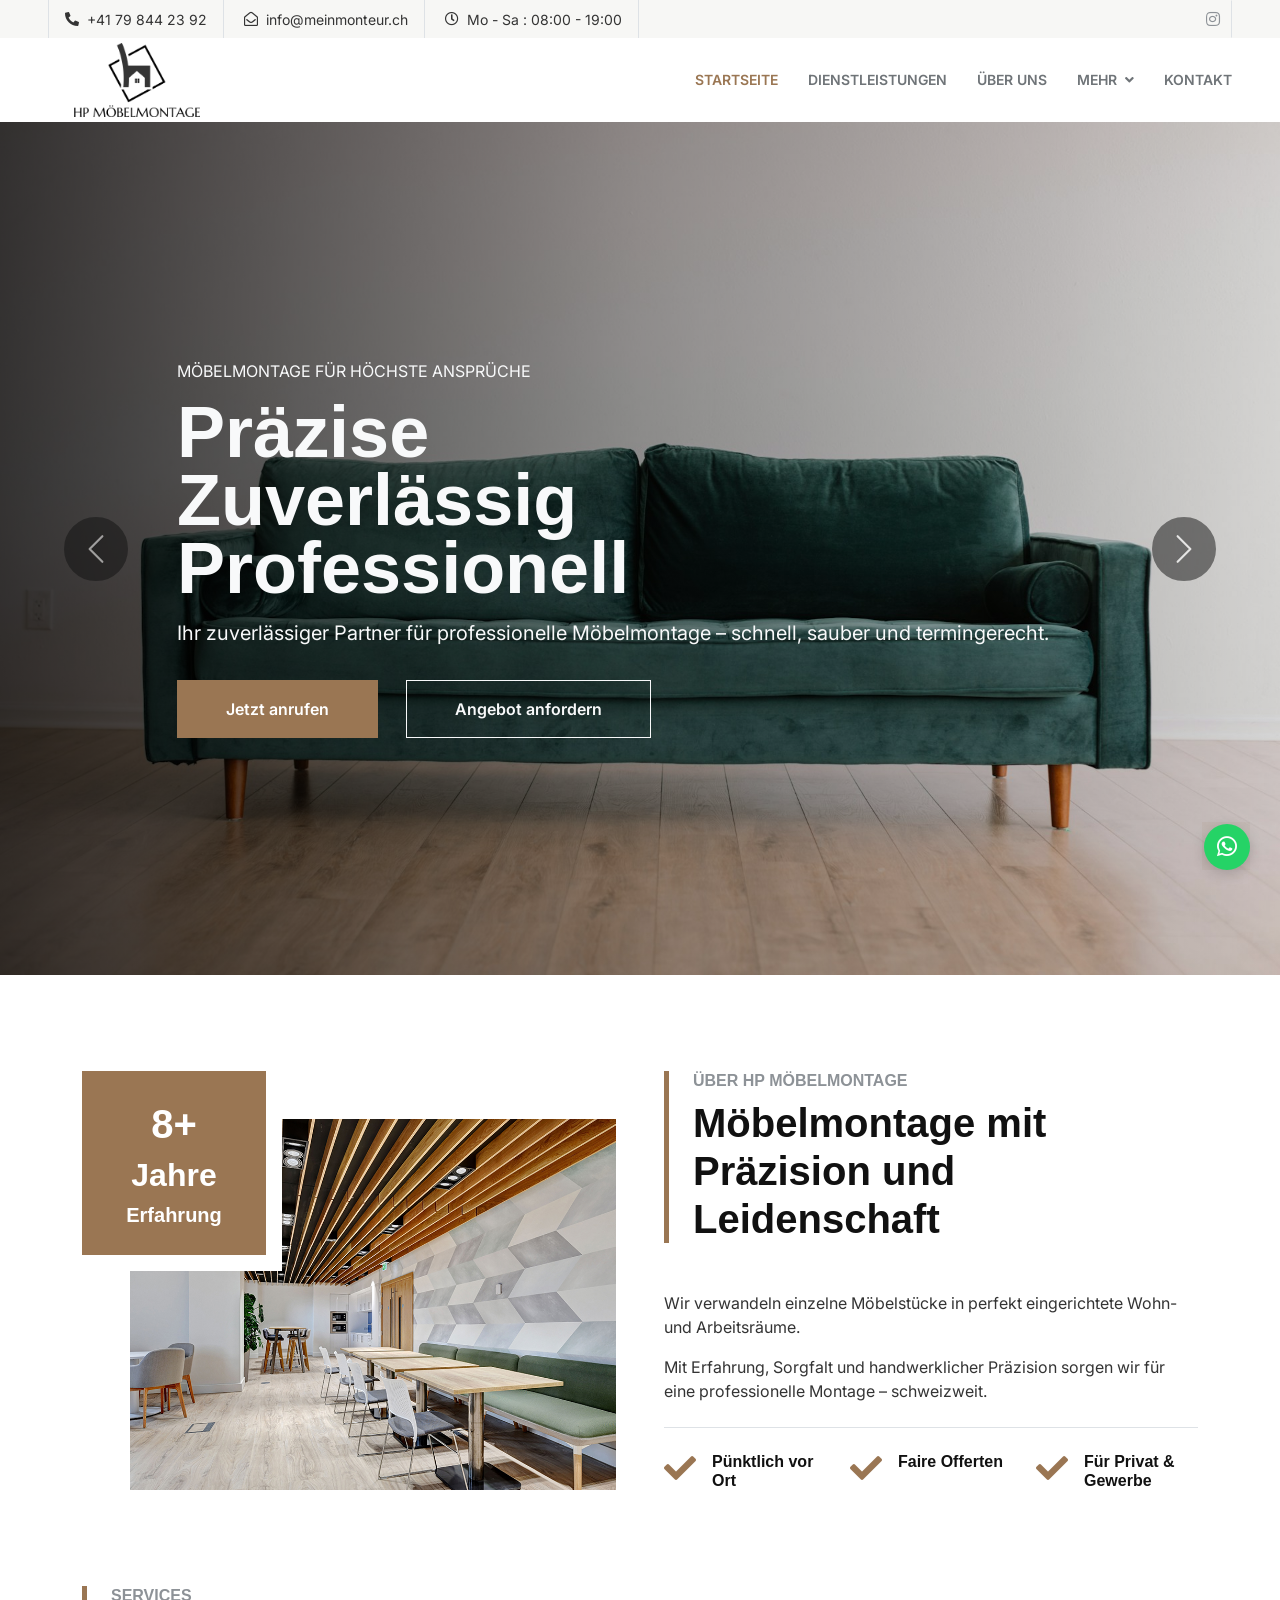
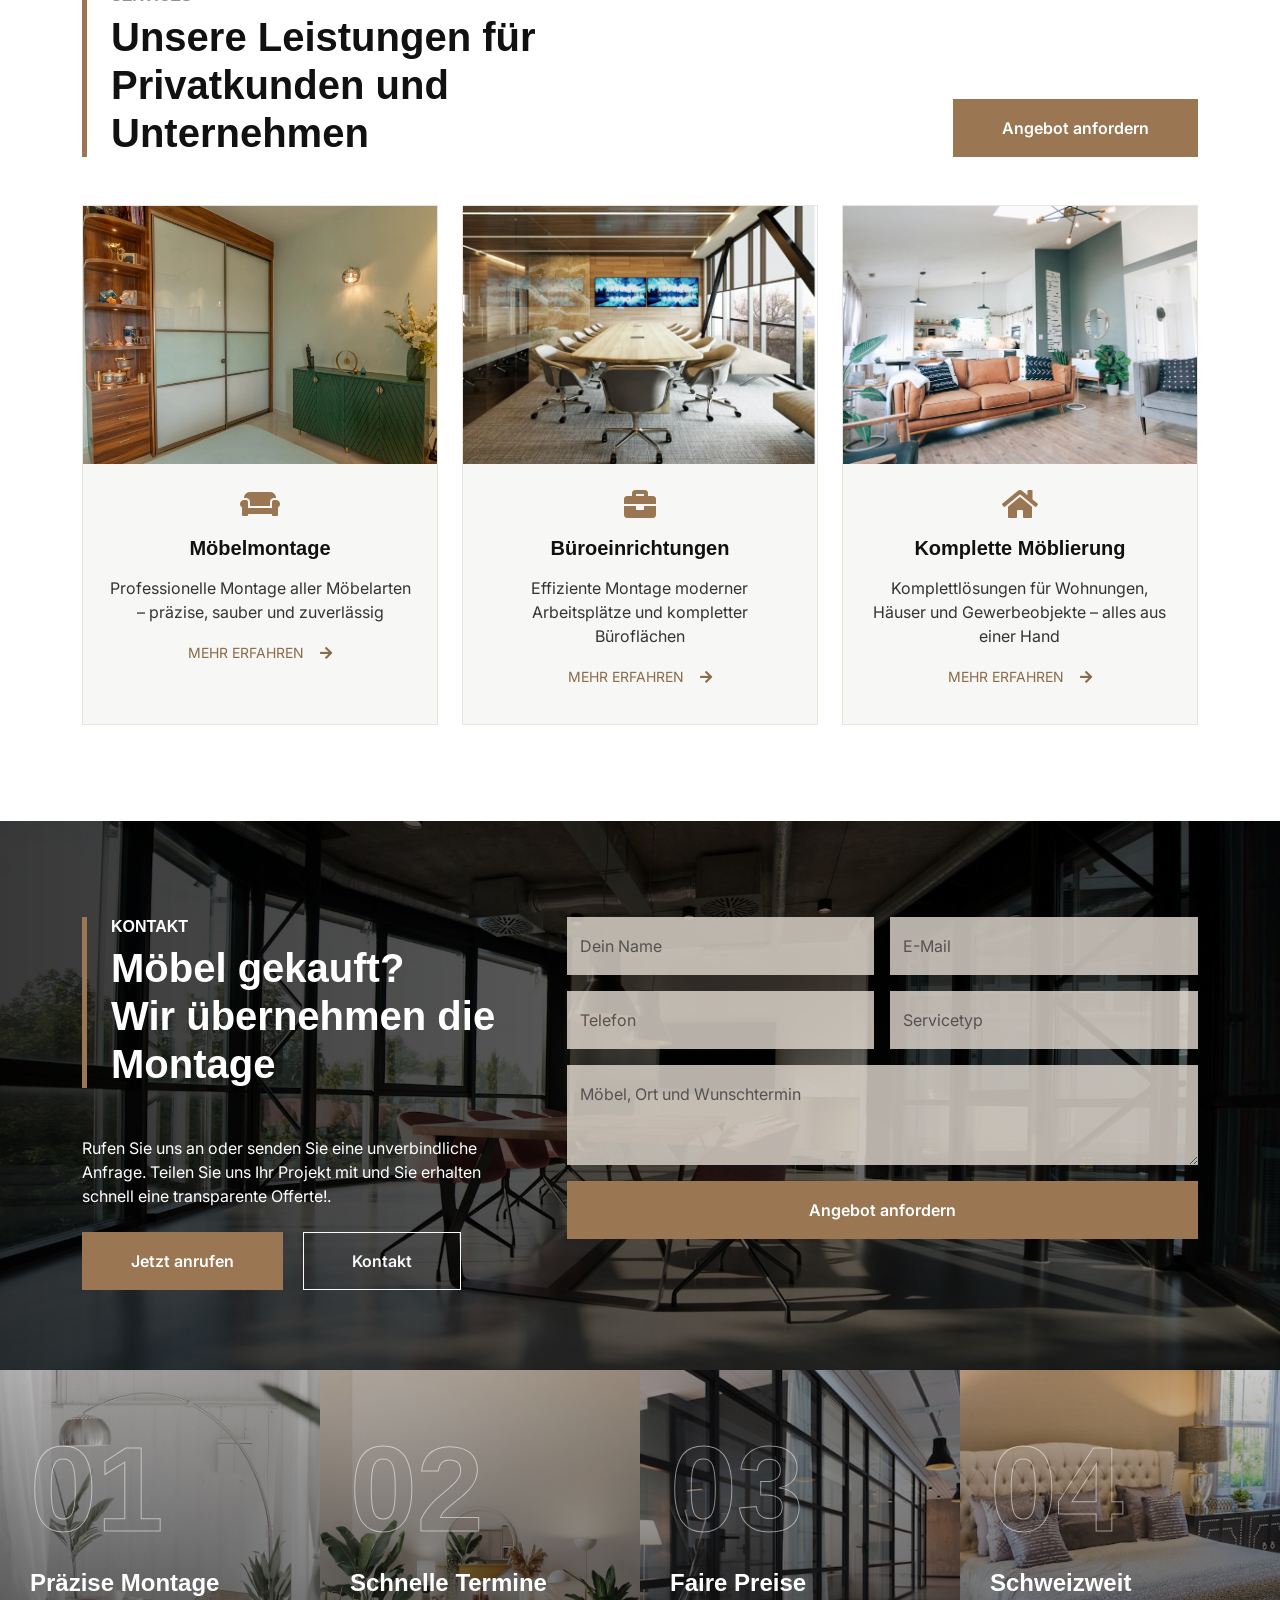
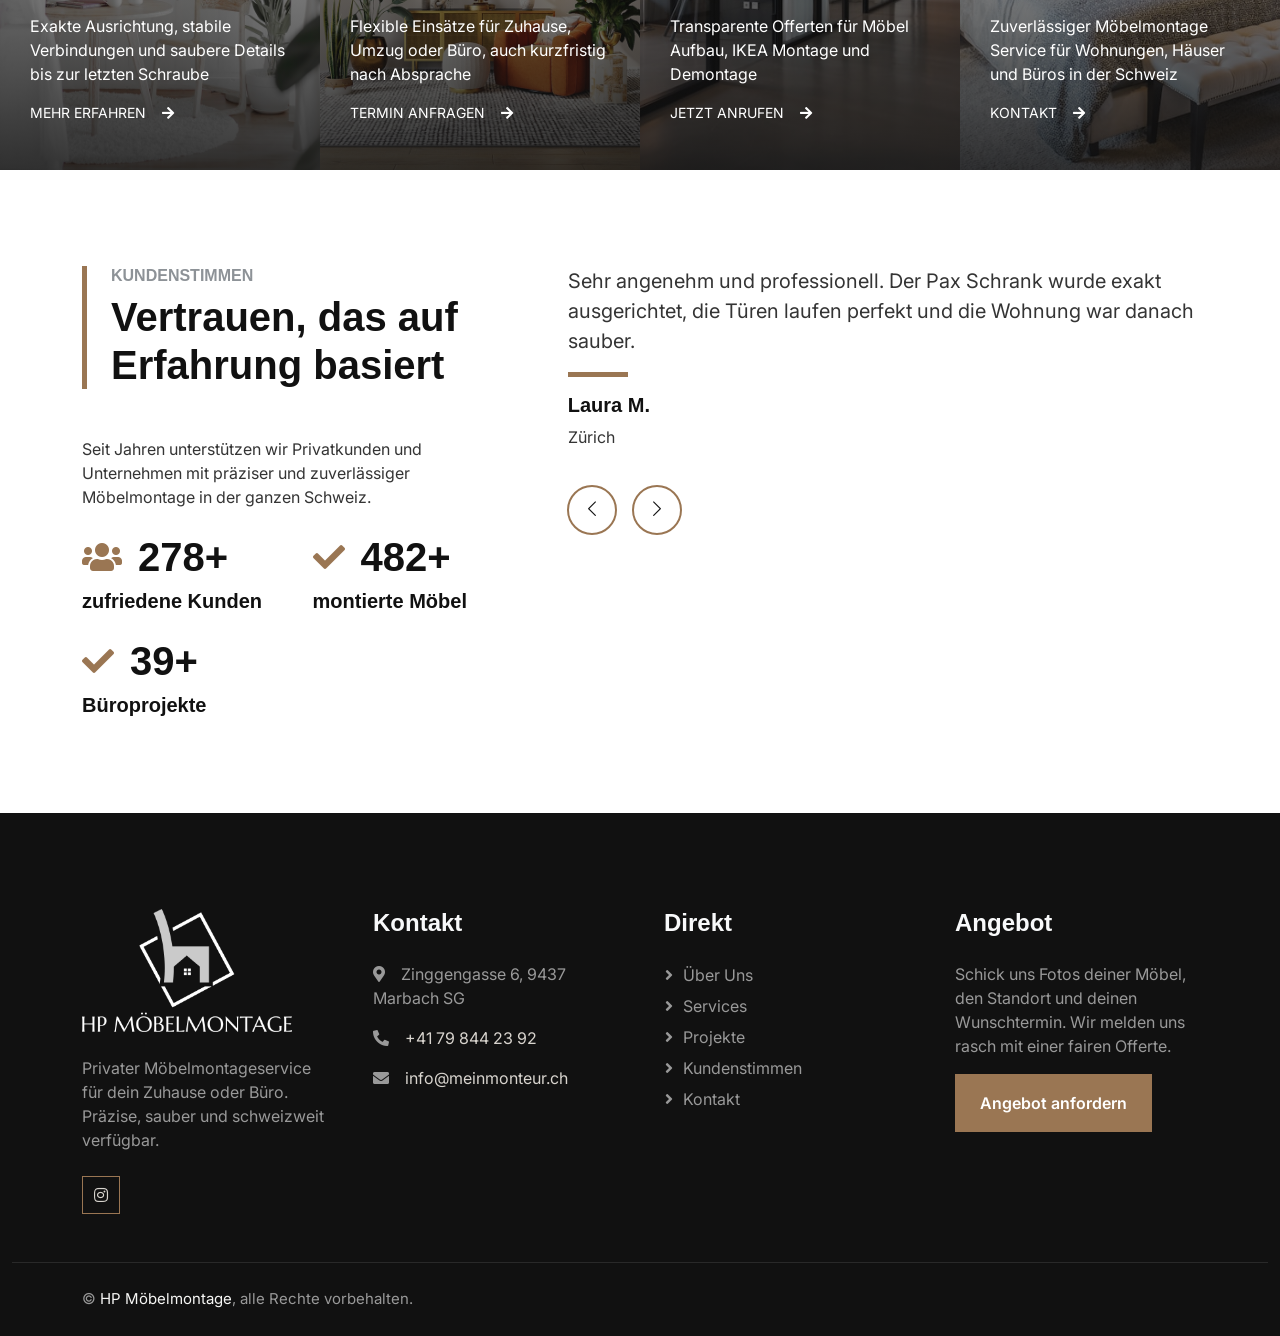
<file: index.html>
<!DOCTYPE html>
<html lang="de-CH">
  <head>
    <meta charset="utf-8" />
    <title>HP Möbelmontage | Möbelmontage Schweiz</title>
    <meta content="width=device-width, initial-scale=1.0" name="viewport" />
    <meta content="Möbelmontage Schweiz, Möbelmonteur, Möbelmontage Service, IKEA Montage, Möbel Aufbau, Schrankmontage, Büroeinrichtung" name="keywords" />
    <meta content="HP Möbelmontage ist dein privater Möbelmontageservice in der Schweiz: schnell, zuverlässig und preiswert für Zuhause und Büro." name="description" />
    <meta property="og:title" content="HP Möbelmontage | Möbelmontage Schweiz" />
    <meta property="og:description" content="HP Möbelmontage ist dein privater Möbelmontageservice in der Schweiz: schnell, zuverlässig und preiswert für Zuhause und Büro." />
    <meta property="og:type" content="website" />
    <meta property="og:image" content="img/carousel-1.jpg" />

    <!-- Favicon -->
    <link href="img/favicon.svg" rel="icon" />

    <!-- Google Web Fonts -->
    <link rel="preconnect" href="https://fonts.googleapis.com" />
    <link rel="preconnect" href="https://fonts.gstatic.com" crossorigin />
    <link
      href="https://fonts.googleapis.com/css2?family=Inter:wght@400;500;600;700;800&display=swap"
      rel="stylesheet"
    />

    <!-- Icon Font Stylesheet -->
    <link
      href="https://cdnjs.cloudflare.com/ajax/libs/font-awesome/5.10.0/css/all.min.css"
      rel="stylesheet"
    />
    <link
      href="https://cdn.jsdelivr.net/npm/bootstrap-icons@1.4.1/font/bootstrap-icons.css"
      rel="stylesheet"
    />

    <!-- Libraries Stylesheet -->
    <link href="lib/animate/animate.min.css" rel="stylesheet" />
    <link href="lib/owlcarousel/assets/owl.carousel.min.css" rel="stylesheet" />

    <!-- Customized Bootstrap Stylesheet -->
    <link href="css/bootstrap.min.css" rel="stylesheet" />

    <!-- Template Stylesheet -->
    <link href="css/style.css" rel="stylesheet" />
    <script type="application/ld+json">
      {
        "@context": "https://schema.org",
        "@type": "LocalBusiness",
        "name": "HP Möbelmontage",
        "description": "HP Möbelmontage ist dein privater Möbelmontageservice in der Schweiz: schnell, zuverlässig und preiswert für Zuhause und Büro.",
        "url": "https://meinmonteur.ch/",
        "telephone": "+41 79 844 23 92",
        "email": "info@meinmonteur.ch",
        "areaServed": "CH",
        "address": {"@type": "PostalAddress", "streetAddress": "Zinggengasse 6", "postalCode": "9437", "addressLocality": "Marbach", "addressRegion": "SG", "addressCountry": "CH"},
        "serviceType": ["Möbelmontage Schweiz", "IKEA Montage", "Möbel Aufbau", "Schrankmontage", "Büroeinrichtung"]
      }
    </script>
  </head>

  <body>
    <!-- Spinner Start -->
    <div
      id="spinner"
      class="show bg-white position-fixed translate-middle w-100 vh-100 top-50 start-50 d-flex align-items-center justify-content-center"
    >
      <div class="spinner-grow text-primary" role="status"></div>
    </div>
    <!-- Spinner End -->

    <!-- Topbar Start -->
    <div class="container-fluid bg-light p-0">
      <div class="row gx-0 d-none d-lg-flex">
        <div class="col-lg-8 px-5 text-start">
          <div class="h-100 d-inline-flex align-items-center border-start border-end px-3">
            <small class="fa fa-phone-alt me-2"></small>
            <small>+41 79 844 23 92</small>
          </div>
          <div class="h-100 d-inline-flex align-items-center border-end px-3">
            <small class="far fa-envelope-open me-2"></small>
            <small>info@meinmonteur.ch</small>
          </div>
          <div class="h-100 d-inline-flex align-items-center border-end px-3">
            <small class="far fa-clock me-2"></small>
            <small>Mo - Sa : 08:00 - 19:00</small>
          </div>
        </div>
        <div class="col-lg-4 px-5 text-end">
          <div class="h-100 d-inline-flex align-items-center">
            <a class="btn btn-square border-end" href="https://www.instagram.com/mein_monteur.ch/"><i class="fab fa-instagram"></i></a>
          </div>
        </div>
      </div>
    </div>
    <!-- Topbar End -->

    <!-- Navbar Start -->
    <nav class="navbar navbar-expand-lg bg-white navbar-light sticky-top px-4 px-lg-5 py-lg-0">
      <a href="index.html" class="navbar-brand d-flex align-items-center">
        <img class="brand-logo" src="img/logo/logo-web.png" alt="HP Möbelmontage Logo" />
      </a>
      <button type="button" class="navbar-toggler" data-bs-toggle="collapse" data-bs-target="#navbarCollapse">
        <span class="navbar-toggler-icon"></span>
      </button>
      <div class="collapse navbar-collapse" id="navbarCollapse">
        <div class="navbar-nav ms-auto py-3 py-lg-0">
          <a href="index.html" class="nav-item nav-link active">Startseite</a>
          <a href="service.html" class="nav-item nav-link">Dienstleistungen</a>
          <a href="about.html" class="nav-item nav-link">Über uns</a>
          <div class="nav-item dropdown">
            <a href="#" class="nav-link dropdown-toggle" data-bs-toggle="dropdown">Mehr</a>
            <div class="dropdown-menu bg-light m-0">
              <a href="moebelmontage.html" class="dropdown-item">Möbelmontage</a>
              <a href="bueroeinrichtungen.html" class="dropdown-item">Büroeinrichtungen</a>
              <a href="komplette-moeblierung.html" class="dropdown-item">Komplette Möblierung</a>
              <a href="projekte.html" class="dropdown-item">Projekte</a>
              <a href="appointment.html" class="dropdown-item">Angebot</a>
              <a href="testimonial.html" class="dropdown-item">Kundenstimmen</a>
            </div>
          </div>
          <a href="contact.html" class="nav-item nav-link">Kontakt</a>
        </div>
      </div>
    </nav>
    <!-- Navbar End -->

    <!-- Carousel Start -->
    <div class="container-fluid p-0 hero-section mb-5 wow fadeIn" data-wow-delay="0.1s">
      <div id="header-carousel" class="carousel slide" data-bs-ride="carousel">
        <div class="carousel-indicators hero-indicators">
          <button type="button" data-bs-target="#header-carousel" data-bs-slide-to="0" class="active" aria-current="true" aria-label="Slide 1"></button>
          <button type="button" data-bs-target="#header-carousel" data-bs-slide-to="1" aria-label="Slide 2"></button>
        </div>
        <div class="carousel-inner">
          <div class="carousel-item active">
            <img class="w-100" src="img/carousel-1.jpg" alt="Premium Schrankmontage in moderner Wohnung" />
            <div class="carousel-caption">
              <div class="container">
                <div class="row justify-content-center">
                  <div class="col-12 col-lg-10 hero-slide-content">
                    <div class="hero-slide-copy">
                      <p class="hero-eyebrow text-light text-uppercase animated slideInDown">MÖBELMONTAGE FÜR HÖCHSTE ANSPRÜCHE</p>
                      <h1 class="display-2 text-light animated slideInDown">Präzise<br />Zuverlässig<br />Professionell<br /></h1>
                      <p class="hero-lead text-light animated slideInDown">Ihr zuverlässiger Partner für professionelle Möbelmontage – schnell, sauber und
termingerecht.</p>
                    </div>
                    <div class="hero-cta animated slideInDown">
                      <a href="tel:+41798442392" class="btn btn-primary py-3 px-5 me-3">Jetzt anrufen</a>
                      <a href="appointment.html" class="btn btn-outline-light py-3 px-5">Angebot anfordern</a>
                    </div>
                  </div>
                </div>
              </div>
            </div>
          </div>
          <div class="carousel-item">
            <img class="w-100" src="img/carousel-2.jpg" alt="Moderne Büroeinrichtung durch Möbelmonteur" />
            <div class="carousel-caption">
              <div class="container">
                <div class="row justify-content-center">
                  <div class="col-12 col-lg-10 hero-slide-content">
                    <div class="hero-slide-copy">
                      <p class="hero-eyebrow text-light text-uppercase animated slideInDown">Möbel Aufbau für Privatkunden und Unternehmen</p>
                      <h1 class="display-2 text-light animated slideInDown">IKEA Montage<br />Schränke<br />Büromöbel</h1>
                      <p class="hero-lead text-light animated slideInDown">Mit Präzision und Effizienz bringen wir deine Möbel in Form.</p>
                    </div>
                    <div class="hero-cta animated slideInDown">
                      <a href="tel:+41798442392" class="btn btn-primary py-3 px-5 me-3">Jetzt anrufen</a>
                      <a href="service.html" class="btn btn-outline-light py-3 px-5">Services ansehen</a>
                    </div>
                  </div>
                </div>
              </div>
            </div>
          </div>
        </div>
        <button class="carousel-control-prev" type="button" data-bs-target="#header-carousel" data-bs-slide="prev"><span class="carousel-control-prev-icon" aria-hidden="true"></span><span class="visually-hidden">Zurück</span></button>
        <button class="carousel-control-next" type="button" data-bs-target="#header-carousel" data-bs-slide="next"><span class="carousel-control-next-icon" aria-hidden="true"></span><span class="visually-hidden">Weiter</span></button>
      </div>
    </div>
    <!-- Carousel End -->

    <!-- About Start -->
    <div class="container-xxl py-5">
      <div class="container">
        <div class="row g-5">
          <div class="col-lg-6 wow fadeInUp" data-wow-delay="0.1s">
            <div class="position-relative overflow-hidden ps-5 pt-5 h-100" style="min-height: 400px">
              <img class="position-absolute w-100 h-100" src="img/s4.jpg" alt="Möbelmonteur montiert hochwertige Wohnmöbel" style="object-fit: cover" />
              <div class="position-absolute top-0 start-0 bg-white pe-3 pb-3" style="width: 200px; height: 200px">
                <div class="d-flex flex-column justify-content-center text-center bg-primary h-100 p-3">
                  <h1 class="text-white">8+</h1>
                  <h2 class="text-white">Jahre</h2>
                  <h5 class="text-white mb-0">Erfahrung</h5>
                </div>
              </div>
            </div>
          </div>
          <div class="col-lg-6 wow fadeInUp" data-wow-delay="0.5s">
            <div class="h-100">
              <div class="border-start border-5 border-primary ps-4 mb-5">
                <h6 class="text-body text-uppercase mb-2">Über HP Möbelmontage</h6>
                <h1 class="display-6 mb-0">Möbelmontage mit Präzision und Leidenschaft</h1>
              </div>
              <p>Wir verwandeln einzelne Möbelstücke in perfekt eingerichtete Wohn- und Arbeitsräume.</p>
              <p class="mb-4">Mit Erfahrung, Sorgfalt und handwerklicher Präzision sorgen wir für eine professionelle
Montage – schweizweit.</p>
              <div class="border-top mt-4 pt-4">
                <div class="row g-4">
                  <div class="col-12 col-md-4 d-flex wow fadeIn" data-wow-delay="0.1s"><i class="fa fa-check fa-2x text-primary flex-shrink-0 me-3"></i><h6 class="mb-0">Pünktlich vor Ort</h6></div>
                  <div class="col-12 col-md-4 d-flex wow fadeIn" data-wow-delay="0.3s"><i class="fa fa-check fa-2x text-primary flex-shrink-0 me-3"></i><h6 class="mb-0">Faire Offerten</h6></div>
                  <div class="col-12 col-md-4 d-flex wow fadeIn" data-wow-delay="0.5s"><i class="fa fa-check fa-2x text-primary flex-shrink-0 me-3"></i><h6 class="mb-0">Für Privat & Gewerbe</h6></div>
                </div>
              </div>
            </div>
          </div>
        </div>
      </div>
    </div>
    <!-- About End -->

 

    <!-- Features Start 
    <div class="container-xxl py-5">
      <div class="container">
        <div class="row g-5">
          <div class="col-lg-6 wow fadeInUp" data-wow-delay="0.1s">
            <div class="border-start border-5 border-primary ps-4 mb-5"><h6 class="text-body text-uppercase mb-2">Warum HP Möbelmontage</h6><h1 class="display-6 mb-0">Schweizer Servicequalität für Möbel, die dauerhaft schön stehen.</h1></div>
            <p class="mb-5">Wir arbeiten diskret, strukturiert und lösungsorientiert. Dein Raum bleibt geschützt, Verpackungen werden ordentlich gebündelt und jedes Möbelstück wird geprüft, bevor wir gehen.</p>
            <div class="row gy-5 gx-4">
              <div class="col-12 col-md-6 wow fadeIn" data-wow-delay="0.1s"><div class="d-flex align-items-center mb-3"><i class="fa fa-check fa-2x text-primary flex-shrink-0 me-3"></i><h6 class="mb-0">Präzise Montage</h6></div><span>Saubere Ausrichtung von Türen, Schubladen, Fronten und Beschlägen.</span></div>
              <div class="col-12 col-md-6 wow fadeIn" data-wow-delay="0.2s"><div class="d-flex align-items-center mb-3"><i class="fa fa-check fa-2x text-primary flex-shrink-0 me-3"></i><h6 class="mb-0">Schnelle Termine</h6></div><span>Flexible Planung für neue Möbel, Umzugstage und Büroinstallationen.</span></div>
              <div class="col-12 col-md-6 wow fadeIn" data-wow-delay="0.3s"><div class="d-flex align-items-center mb-3"><i class="fa fa-check fa-2x text-primary flex-shrink-0 me-3"></i><h6 class="mb-0">Faire Preise</h6></div><span>Klare Kommunikation vor dem Einsatz, ohne unnötige Überraschungen.</span></div>
              <div class="col-12 col-md-6 wow fadeIn" data-wow-delay="0.4s"><div class="d-flex align-items-center mb-3"><i class="fa fa-check fa-2x text-primary flex-shrink-0 me-3"></i><h6 class="mb-0">Saubere Arbeit</h6></div><span>Professioneller Umgang mit Böden, Wänden und hochwertigen Oberflächen.</span></div>
            </div>
          </div>
          <div class="col-lg-6 wow fadeInUp" data-wow-delay="0.5s"><div class="position-relative overflow-hidden ps-5 pt-5 h-100" style="min-height: 400px"><img class="position-absolute w-100 h-100" src="img/feature.jpg" alt="Premium Möbelmontage in modernem Schweizer Interieur" style="object-fit: cover" /><div class="position-absolute top-0 start-0 bg-white pe-3 pb-3" style="width: 200px; height: 200px"><div class="d-flex flex-column justify-content-center text-center bg-primary h-100 p-3"><h1 class="text-white">CH</h1><h2 class="text-white">Service</h2><h5 class="text-white mb-0">schweizweit</h5></div></div></div></div>
        </div>
      </div>
    </div>
    Features End -->

    <!-- Service Start -->
    <div class="container-xxl py-5">
      <div class="container">
        <div class="row g-5 align-items-end mb-5">
          <div class="col-lg-6 wow fadeInUp" data-wow-delay="0.1s"><div class="border-start border-5 border-primary ps-4"><h6 class="text-body text-uppercase mb-2">Services</h6><h1 class="display-6 mb-0">Unsere Leistungen für Privatkunden und Unternehmen</h1></div></div>
          <div class="col-lg-6 text-lg-end wow fadeInUp" data-wow-delay="0.3s"><a class="btn btn-primary py-3 px-5" href="appointment.html">Angebot anfordern</a></div>
        </div>
        <div class="row g-4 justify-content-center">
          <div class="col-lg-4 col-md-6 wow fadeInUp" data-wow-delay="0.1s">
            <div class="service-item bg-light overflow-hidden h-100">
              <img class="img-fluid" src="img/kleidersch%C3%A4nke%20%28ormai%29%201-3%20podstranica/Screenshot%202026-06-04%20151117.png" alt="Möbelmontage durch HP Möbelmontage" />
              <div class="service-text position-relative text-center h-100 p-4">
                <i class="fa fa-couch fa-2x text-primary mb-3"></i>
                <h5 class="mb-3">Möbelmontage</h5>
                <p>Professionelle Montage aller Möbelarten – präzise, sauber und zuverlässig</p>
                <a class="small" href="moebelmontage.html">MEHR ERFAHREN<i class="fa fa-arrow-right ms-3"></i></a>
              </div>
            </div>
          </div>
          <div class="col-lg-4 col-md-6 wow fadeInUp" data-wow-delay="0.3s">
            <div class="service-item bg-light overflow-hidden h-100">
              <img class="img-fluid" src="img/büro einrichtungen 2-3 podtranica/biro.png" alt="Büroeinrichtungen durch HP Möbelmontage" />
              <div class="service-text position-relative text-center h-100 p-4">
                <i class="fa fa-briefcase fa-2x text-primary mb-3"></i>
                <h5 class="mb-3">Büroeinrichtungen</h5>
                <p>Effiziente Montage moderner Arbeitsplätze und kompletter Büroflächen</p>
                <a class="small" href="bueroeinrichtungen.html">MEHR ERFAHREN<i class="fa fa-arrow-right ms-3"></i></a>
              </div>
            </div>
          </div>
          <div class="col-lg-4 col-md-6 wow fadeInUp" data-wow-delay="0.5s">
            <div class="service-item bg-light overflow-hidden h-100">
              <img class="img-fluid" src="img/team-1.jpg" alt="Komplette Möblierung durch HP Möbelmontage" />
              <div class="service-text position-relative text-center h-100 p-4">
                <i class="fa fa-home fa-2x text-primary mb-3"></i>
                <h5 class="mb-3">Komplette Möblierung</h5>
                <p>Komplettlösungen für Wohnungen, Häuser und Gewerbeobjekte – alles aus einer Hand</p>
                <a class="small" href="komplette-moeblierung.html">MEHR ERFAHREN<i class="fa fa-arrow-right ms-3"></i></a>
              </div>
            </div>
          </div>
        </div>
      </div>
    </div>
    <!-- Service End -->

    <!-- Appointment Start -->
    <div class="container-fluid appointment my-5 py-5 wow fadeIn" data-wow-delay="0.1s">
      <div class="container py-5">
        <div class="row g-5">
          <div class="col-lg-5 col-md-6 wow fadeIn" data-wow-delay="0.3s">
            <div class="border-start border-5 border-primary ps-4 mb-5"><h6 class="text-white text-uppercase mb-2">Kontakt</h6><h1 class="display-6 text-white mb-0">Möbel gekauft? <br> Wir übernehmen die Montage</h1></div>
            <p class="text-white mb-4">Rufen Sie uns an oder senden Sie eine unverbindliche Anfrage. Teilen Sie uns Ihr Projekt
mit und Sie erhalten schnell eine transparente Offerte!.</p>
            <a class="btn btn-primary py-3 px-5 me-3" href="tel:+41798442392">Jetzt anrufen</a>
            <a class="btn btn-outline-light py-3 px-5" href="contact.html">Kontakt</a>
          </div>
          <div style="color: #050505 !important;" class="col-lg-7 col-md-6 wow fadeIn" data-wow-delay="0.5s">
            <form action="https://formsubmit.co/info@meinmonteur.ch" method="POST">
              <input type="hidden" name="_subject" value="Neue Anfrage von Startseite – HP Möbelmontage" />
              <input type="hidden" name="_captcha" value="true" />
              <input type="hidden" name="_next" value="https://meinmonteur.ch/index.html" />
              <input type="text" name="_honey" style="display:none" tabindex="-1" autocomplete="off" />
              <div class="row g-3">
                <div class="col-sm-6"><div  class="form-floating"><input style="opacity: 80%; background-color: rgb(228, 220, 210) !important; color: #0f0f0f;" type="text" class="form-control bg-dark border-0" id="gname" name="name" placeholder="Name" required /><label style="color: #565151;" for="gname">Dein Name</label></div></div>
                <div class="col-sm-6"><div class="form-floating"><input style="opacity: 80%; background-color: rgb(228, 220, 210) !important; color: #0f0f0f;" type="email" class="form-control bg-dark border-0" id="gmail" name="email" placeholder="E-Mail" required /><label style="color: #565151;" for="gmail">E-Mail</label></div></div>
                <div class="col-sm-6"><div class="form-floating"><input style="opacity: 80%; background-color: rgb(228, 220, 210) !important; color: #0f0f0f;" type="text" class="form-control bg-dark border-0" id="cname" name="phone" placeholder="Telefon" /><label style="color: #565151;" for="cname">Telefon</label></div></div>
                <div class="col-sm-6"><div class="form-floating"><input style="opacity: 80%; background-color: rgb(228, 220, 210) !important; color: #0f0f0f;" type="text" class="form-control bg-dark border-0" id="cage" name="service" placeholder="Service" /><label style="color: #565151;" for="cage">Servicetyp</label></div></div>
                <div class="col-12"><div class="form-floating"><textarea style="opacity: 80%; background-color: rgb(228, 220, 210) !important; color: #0f0f0f; height: 100px;" class="form-control bg-dark border-0" placeholder="Nachricht" id="message" name="message"></textarea><label style="color: #565151;" for="message">Möbel, Ort und Wunschtermin</label></div></div>
                <div class="col-12"><button class="btn btn-primary w-100 py-3" type="submit">Angebot anfordern</button></div>
              </div>
            </form>
          </div>
        </div>
      </div>
    </div>
    <!-- Appointment End -->

    <!-- Team Start
    <div class="container-xxl py-5">
      <div class="container">
        <div class="row g-5 align-items-end mb-5">
          <div class="col-lg-6 wow fadeInUp" data-wow-delay="0.1s"><div class="border-start border-5 border-primary ps-4"><h6 class="text-body text-uppercase mb-2">Ausgewählte Projekte</h6><h1 class="display-6 mb-0">Fertig montierte Möbel für moderne Schweizer Räume.</h1></div></div>
          <div class="col-lg-6 wow fadeInUp" data-wow-delay="0.3s"><p class="mb-0">Eine ruhige Auswahl typischer Einsätze: Schrankmontage, Büroeinrichtungen, Schlafzimmermöbel und komplette Wohnlösungen.</p></div>
        </div>
        <div class="row g-4">
          <div class="col-lg-4 col-md-6 wow fadeInUp" data-wow-delay="0.1s"><div class="team-item position-relative"><img class="img-fluid" src="img/team-1.jpg" alt="Montierter Garderobenschrank in heller Wohnung" /><div class="team-text bg-white p-4"><h5>Garderobenschrank</h5><span>Zürich</span></div></div></div>
          <div class="col-lg-4 col-md-6 wow fadeInUp" data-wow-delay="0.3s"><div class="team-item position-relative"><img class="img-fluid" src="img/team-2.jpg" alt="Moderne Büroarbeitsplätze nach Möbelmontage" /><div class="team-text bg-white p-4"><h5>Büroeinrichtung</h5><span>Bern</span></div></div></div>
          <div class="col-lg-4 col-md-6 wow fadeInUp" data-wow-delay="0.5s"><div class="team-item position-relative"><img class="img-fluid" src="img/team-3.jpg" alt="Fertig aufgebautes Schlafzimmer mit Bett und Schrank" /><div class="team-text bg-white p-4"><h5>Schlafzimmer</h5><span>Luzern</span></div></div></div>
        </div>
      </div>
    </div>
      Team End -->



        <!-- Facts Start -->
    <div  style="margin-top: -5% !important;" class="container-fluid my-5 p-0">
      <div class="row g-0">
        <div class="col-xl-3 col-sm-6 wow fadeIn" data-wow-delay="0.1s"><div class="facts-item"><img src="img/fact-1.jpg" alt="Fertig montierter Einbauschrank in moderner Wohnung" /><div class="facts-overlay"><h1 class="display-1">01</h1><h4 class="text-white mb-3">Präzise Montage</h4><p class="text-white">Exakte Ausrichtung, stabile Verbindungen und saubere Details bis zur letzten Schraube</p><a class="text-white small" href="service.html">MEHR ERFAHREN<i class="fa fa-arrow-right ms-3"></i></a></div></div></div>
        <div class="col-xl-3 col-sm-6 wow fadeIn" data-wow-delay="0.3s"><div class="facts-item"><img src="img/fact-2.jpg" alt="Hochwertige Wohnzimmermöbel nach der Montage" /><div class="facts-overlay"><h1 class="display-1">02</h1><h4 class="text-white mb-3">Schnelle Termine</h4><p class="text-white">Flexible Einsätze für Zuhause, Umzug oder Büro, auch kurzfristig nach Absprache</p><a class="text-white small" href="https://wa.me/41798442392">TERMIN ANFRAGEN<i class="fa fa-arrow-right ms-3"></i></a></div></div></div>
        <div class="col-xl-3 col-sm-6 wow fadeIn" data-wow-delay="0.5s"><div class="facts-item"><img src="img/fact-3.jpg" alt="Modernes Büro mit montierten Arbeitsplätzen" /><div class="facts-overlay"><h1 class="display-1">03</h1><h4 class="text-white mb-3">Faire Preise</h4><p class="text-white">Transparente Offerten für Möbel Aufbau, IKEA Montage und Demontage</p><a class="text-white small" href="tel:+41798442392">JETZT ANRUFEN<i class="fa fa-arrow-right ms-3"></i></a></div></div></div>
        <div class="col-xl-3 col-sm-6 wow fadeIn" data-wow-delay="0.7s"><div class="facts-item"><img src="img/fact-4.jpg" alt="Schlafzimmer mit fertig aufgebautem Bett und Schrank" /><div class="facts-overlay"><h1 class="display-1">04</h1><h4 class="text-white mb-3">Schweizweit</h4><p class="text-white">Zuverlässiger Möbelmontage Service für Wohnungen, Häuser und Büros in der Schweiz</p><a class="text-white small" href="contact.html">KONTAKT<i class="fa fa-arrow-right ms-3"></i></a></div></div></div>
      </div>
    </div>
    <!-- Facts End -->

    <!-- Testimonial Start -->
    <div class="container-xxl py-5">
      <div class="container">
        <div class="row g-5">
          <div class="col-lg-5 wow fadeInUp" data-wow-delay="0.1s">
            <div class="border-start border-5 border-primary ps-4 mb-5"><h6 class="text-body text-uppercase mb-2">Kundenstimmen</h6><h1 class="display-6 mb-0">Vertrauen, das auf Erfahrung basiert</h1></div>
            <p class="mb-4">Seit Jahren unterstützen wir Privatkunden und Unternehmen mit präziser und
zuverlässiger Möbelmontage in der ganzen Schweiz.</p>
            <div class="row g-4"><div class="col-sm-6"><div class="d-flex align-items-center mb-2"><i class="fa fa-users fa-2x text-primary flex-shrink-0"></i><h1 class="ms-3 mb-0">278+</h1></div><h5 class="mb-0">zufriedene Kunden</h5></div><div class="col-sm-6"><div class="d-flex align-items-center mb-2"><i class="fa fa-check fa-2x text-primary flex-shrink-0"></i><h1 class="ms-3 mb-0">482+</h1></div><h5 class="mb-0">montierte Möbel</h5></div> <div class="col-sm-6"><div class="d-flex align-items-center mb-2"><i class="fa fa-check fa-2x text-primary flex-shrink-0"></i><h1 class="ms-3 mb-0">39+</h1></div><h5 class="mb-0">Büroprojekte</h5></div></div>
          </div>
          <div class="col-lg-7 wow fadeInUp" data-wow-delay="0.5s">
            <div class="owl-carousel testimonial-carousel">
              <div class="testimonial-item"><p class="fs-5">Sehr angenehm und professionell. Der Pax Schrank wurde exakt ausgerichtet, die Türen laufen perfekt und die Wohnung war danach sauber.</p><div class="bg-primary mb-3" style="width: 60px; height: 5px"></div><h5>Laura M.</h5><span>Zürich</span></div>
              <div class="testimonial-item"><p class="fs-5">Für unser Büro wurden mehrere Arbeitsplätze professionell montiert. Die Arbeit war sauber, termingerecht und absolut zuverlässig. Gerne wieder.</p><div class="bg-primary mb-3" style="width: 60px; height: 5px"></div><h5>Daniel R.</h5><span>Basel</span></div>
              <div class="testimonial-item"><p class="fs-5">Sehr unkomplizierter Ablauf, sehr speditiver Monteur mit hoher Arbeitsqualität – kann Herr Haris P. sehr weiterempfehlen.</p><div class="bg-primary mb-3" style="width: 60px; height: 5px"></div><h5>Sarah</h5></div>
              <div class="testimonial-item"><p class="fs-5">Der Mann ist Spitze. Sehr professionell und sehr schnell hat er den Schrank zusammengebaut. Ich kann ihn nur weiterempfehlen.</p><div class="bg-primary mb-3" style="width: 60px; height: 5px"></div><h5>Jasmin</h5></div>
              <div class="testimonial-item"><p class="fs-5">Sympathischer Typ, Haris arbeitet sauber und schnell. Top.</p><div class="bg-primary mb-3" style="width: 60px; height: 5px"></div><h5>Arbion</h5></div>
              <div class="testimonial-item"><p class="fs-5">Superfreundlicher, kompetenter Monteur. Hat die von uns gewünschte Arbeit in kürzester Zeit hervorragend erledigt! Absolut empfehlenswert!</p><div class="bg-primary mb-3" style="width: 60px; height: 5px"></div><h5>Kathrin</h5></div>
              <div class="testimonial-item"><p class="fs-5">Alles tip top, mega freundlich und saubere Arbeit! Gerne wieder! Danke für den kurzfristigen Einsatz!</p><div class="bg-primary mb-3" style="width: 60px; height: 5px"></div><h5>Nadine</h5></div>
              <div class="testimonial-item"><p class="fs-5">Der professionellste und erfahrenste Schreiner. Haris ist sorgfältig, sehr ordentlich und arbeitet schnell.</p><div class="bg-primary mb-3" style="width: 60px; height: 5px"></div><h5>Anele</h5></div>
              <div class="testimonial-item"><p class="fs-5">Sehr gut. Zuverlässig, freundlich und kompetent. Vielen Dank.</p><div class="bg-primary mb-3" style="width: 60px; height: 5px"></div><h5>Aurelia</h5></div>
              <div class="testimonial-item"><p class="fs-5">Sehr professionell und sehr gute Arbeit, macht alles sehr genau und sauber. Wir sind sehr zufrieden und empfehlen Haris weiter. Alles unkompliziert, sehr spontan und sehr sympathisch. Vielen Dank!</p><div class="bg-primary mb-3" style="width: 60px; height: 5px"></div><h5>Andrea</h5></div>
              <div class="testimonial-item"><p class="fs-5">Die Möbelmontage verlief reibungslos. Denn Haris erlebten wir als sehr pünktlich, organisiert und seine Arbeit war sehr effizient. Wir sind mit dem Endergebnis unserer fertig aufgebauten Möbel sehr zufrieden.</p><div class="bg-primary mb-3" style="width: 60px; height: 5px"></div><h5>Sanaa</h5></div>
              <div class="testimonial-item"><p class="fs-5">Hat alles hervorragend geklappt! Flexibel, pünktlich und bei der Montage definitiv ein Profi. Der Kleiderschrank war in Rekordzeit in einwandfreier Qualität aufgebaut. Vielen Dank, gerne wieder mal!</p><div class="bg-primary mb-3" style="width: 60px; height: 5px"></div><h5>Marco</h5></div>
              <div class="testimonial-item"><p class="fs-5">Unkompliziert, schnell, sauber.</p><div class="bg-primary mb-3" style="width: 60px; height: 5px"></div><h5>Lili</h5></div>
              <div class="testimonial-item"><p class="fs-5">Die Montage ist sehr gut verlaufen. Haris war sehr kompetent und freundlich. Ich bin sehr zufrieden. Wirklich empfehlenswert.</p><div class="bg-primary mb-3" style="width: 60px; height: 5px"></div><h5>Vanja</h5></div>
            </div>
          </div>
        </div>
      </div>
    </div>
    <!-- Testimonial End -->

    <!-- Footer Start -->
    <div class="container-fluid bg-dark footer mt-5 pt-5 wow fadeIn" data-wow-delay="0.1s">
      <div class="container py-5">
        <div class="row g-5">
          <div class="col-lg-3 col-md-6">
            <img class="footer-logo mb-4" src="img/logo/logo-web.png" alt="HP Möbelmontage Logo" />
            <p>Privater Möbelmontageservice für dein Zuhause oder Büro. Präzise, sauber und schweizweit verfügbar.</p>
            <div class="d-flex pt-2">
              <a class="btn btn-square btn-outline-primary me-1" href="https://www.instagram.com/mein_monteur.ch/"><i class="fab fa-instagram"></i></a>
            </div>
          </div>
          <div class="col-lg-3 col-md-6">
            <h4 class="text-light mb-4">Kontakt</h4>
            <p><i class="fa fa-map-marker-alt me-3"></i>Zinggengasse 6, 9437 Marbach SG</p>
            <p><i class="fa fa-phone-alt me-3"></i><a href="tel:+41798442392">+41 79 844 23 92</a></p>
            <p><i class="fa fa-envelope me-3"></i><a href="mailto:info@meinmonteur.ch">info@meinmonteur.ch</a></p>
          </div>
          <div class="col-lg-3 col-md-6">
            <h4 class="text-light mb-4">Direkt</h4>
            <a class="btn btn-link" href="about.html">Über uns</a>
            <a class="btn btn-link" href="service.html">Services</a>
            <a class="btn btn-link" href="projekte.html">Projekte</a>
            <a class="btn btn-link" href="testimonial.html">Kundenstimmen</a>
            <a class="btn btn-link" href="contact.html">Kontakt</a>
          </div>
          <div class="col-lg-3 col-md-6">
            <h4 class="text-light mb-4">Angebot</h4>
            <p>Schick uns Fotos deiner Möbel, den Standort und deinen Wunschtermin. Wir melden uns rasch mit einer fairen Offerte.</p>
            <a href="appointment.html" class="btn btn-primary py-3 px-4">Angebot anfordern</a>
          </div>
        </div>
      </div>
      <div class="container-fluid copyright">
        <div class="container">
          <div class="row">
            <div class="col-12 text-center text-md-start">
              &copy; <a href="index.html">HP Möbelmontage</a>, alle Rechte vorbehalten.
            </div>
          </div>
        </div>
      </div>
    </div>
    <!-- Footer End -->

    <!-- Back to Top -->
    <a href="#" class="btn btn-lg btn-primary btn-lg-square back-to-top"
      ><i class="bi bi-arrow-up"></i
    ></a>

    <!-- JavaScript Libraries -->
    <script src="https://code.jquery.com/jquery-3.4.1.min.js"></script>
    <script src="https://cdn.jsdelivr.net/npm/bootstrap@5.0.0/dist/js/bootstrap.bundle.min.js"></script>
    <script src="lib/wow/wow.min.js"></script>
    <script src="lib/easing/easing.min.js"></script>
    <script src="lib/waypoints/waypoints.min.js"></script>
    <script src="lib/owlcarousel/owl.carousel.min.js"></script>

    <!-- Template Javascript -->
    <script src="js/main.js"></script>
  </body>
</html>
</file>
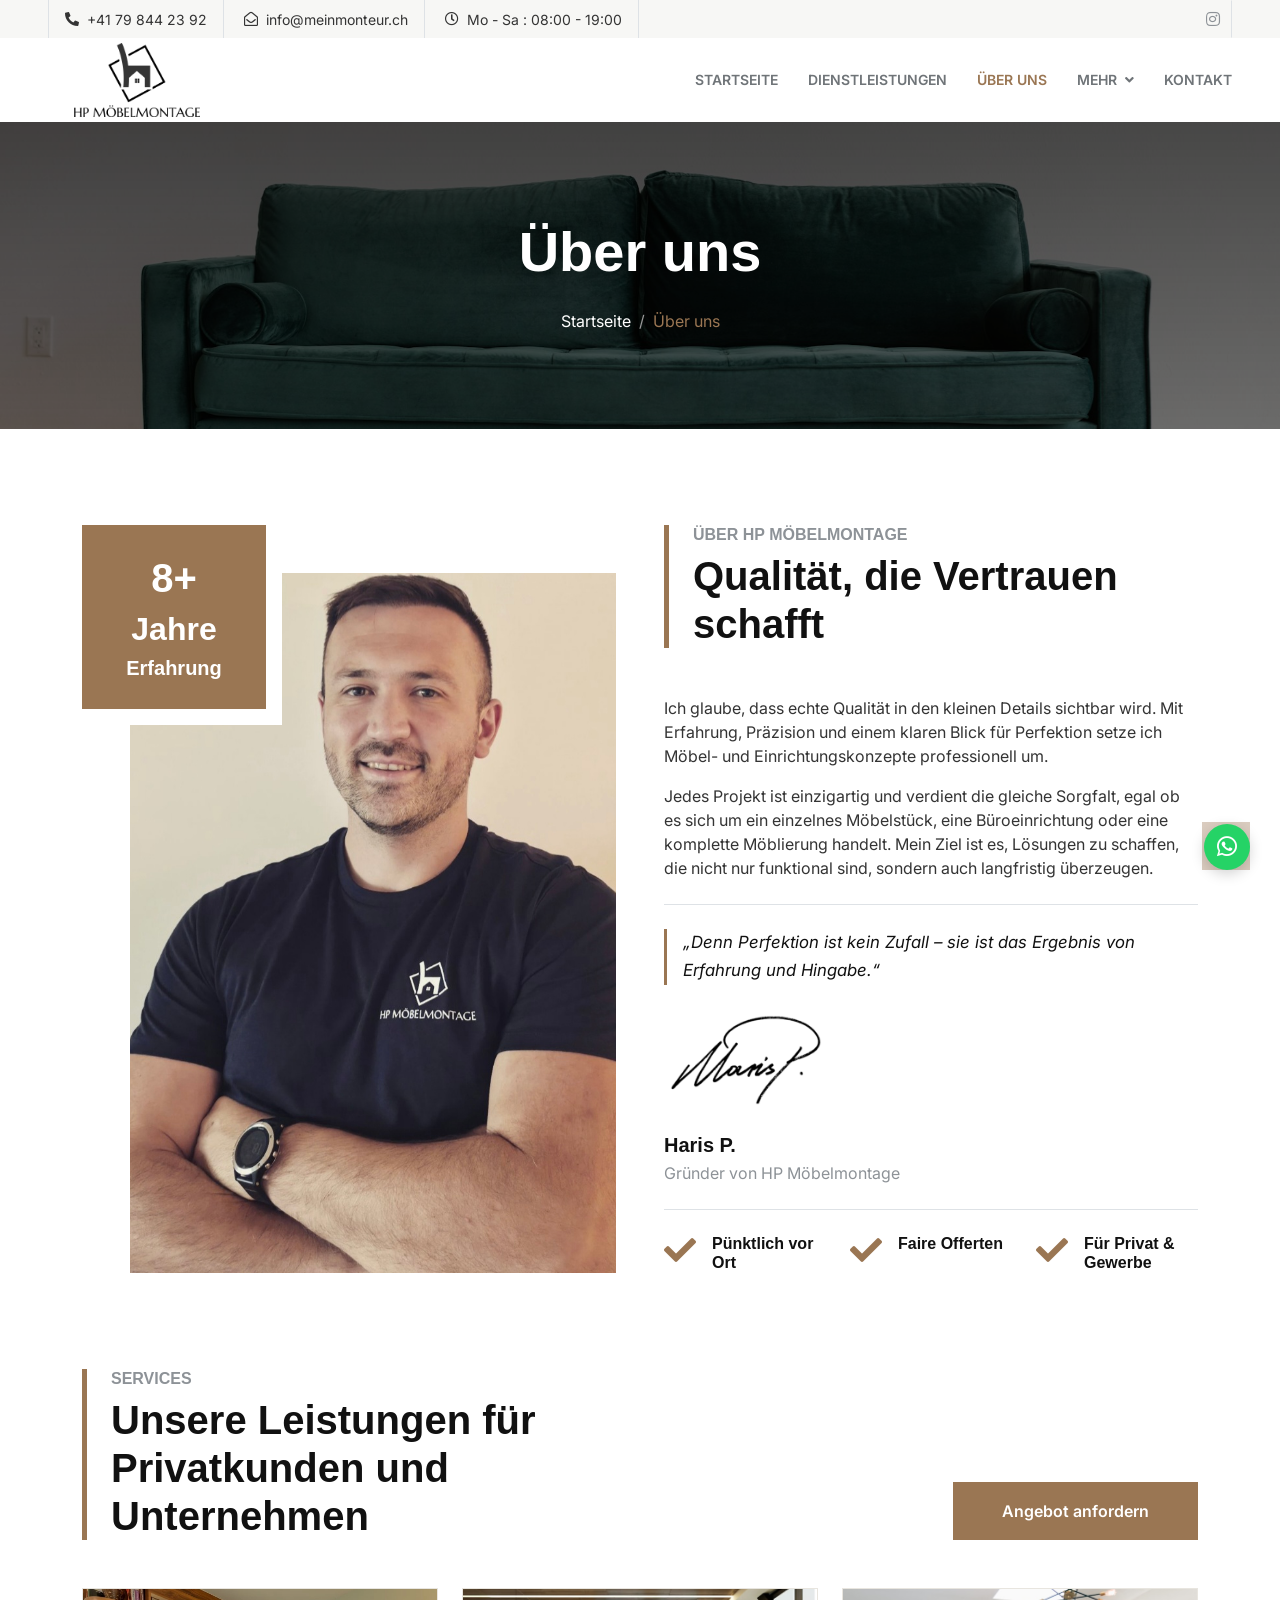
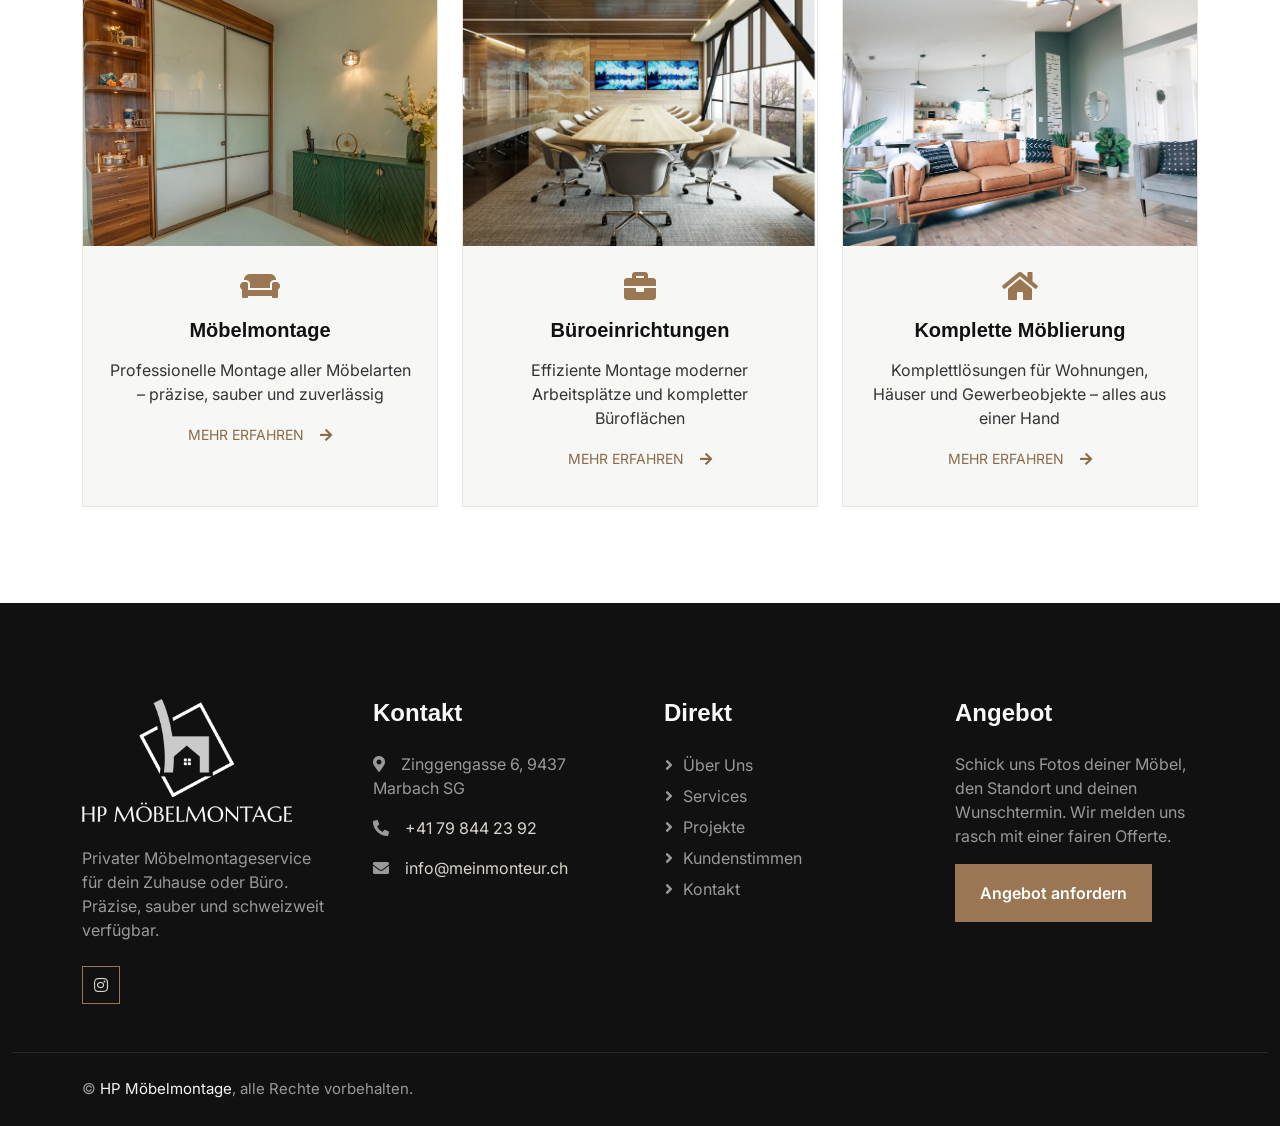
<file: about.html>
<!DOCTYPE html>
<html lang="de-CH">
  <head>
    <meta charset="utf-8" />
    <title>Über HP Möbelmontage | Möbelmonteur Schweiz</title>
    <meta content="width=device-width, initial-scale=1.0" name="viewport" />
    <meta content="Möbelmontage Schweiz, Möbelmonteur, Möbelmontage Service, IKEA Montage, Möbel Aufbau, Schrankmontage, Büroeinrichtung" name="keywords" />
    <meta content="HP Möbelmontage ist dein privater Möbelmontageservice in der Schweiz: schnell, zuverlässig und preiswert für Zuhause und Büro." name="description" />
    <meta property="og:title" content="Über HP Möbelmontage | Möbelmonteur Schweiz" />
    <meta property="og:description" content="HP Möbelmontage ist dein privater Möbelmontageservice in der Schweiz: schnell, zuverlässig und preiswert für Zuhause und Büro." />
    <meta property="og:type" content="website" />
    <meta property="og:image" content="img/carousel-1.jpg" />

    <!-- Favicon -->
    <link href="img/favicon.svg" rel="icon" />

    <!-- Google Web Fonts -->
    <link rel="preconnect" href="https://fonts.googleapis.com" />
    <link rel="preconnect" href="https://fonts.gstatic.com" crossorigin />
    <link
      href="https://fonts.googleapis.com/css2?family=Inter:wght@400;500;600;700;800&display=swap"
      rel="stylesheet"
    />

    <!-- Icon Font Stylesheet -->
    <link
      href="https://cdnjs.cloudflare.com/ajax/libs/font-awesome/5.10.0/css/all.min.css"
      rel="stylesheet"
    />
    <link
      href="https://cdn.jsdelivr.net/npm/bootstrap-icons@1.4.1/font/bootstrap-icons.css"
      rel="stylesheet"
    />

    <!-- Libraries Stylesheet -->
    <link href="lib/animate/animate.min.css" rel="stylesheet" />
    <link href="lib/owlcarousel/assets/owl.carousel.min.css" rel="stylesheet" />

    <!-- Customized Bootstrap Stylesheet -->
    <link href="css/bootstrap.min.css" rel="stylesheet" />

    <!-- Template Stylesheet -->
    <link href="css/style.css" rel="stylesheet" />
    <script type="application/ld+json">
      {
        "@context": "https://schema.org",
        "@type": "LocalBusiness",
        "name": "HP Möbelmontage",
        "description": "Privater Möbelmontageservice für Zuhause und Büro in der Schweiz.",
        "telephone": "+41 79 844 23 92",
        "email": "info@meinmonteur.ch",
        "areaServed": "CH",
        "address": {"@type": "PostalAddress", "streetAddress": "Zinggengasse 6", "postalCode": "9437", "addressLocality": "Marbach", "addressRegion": "SG", "addressCountry": "CH"},
        "serviceType": ["Möbelmontage Schweiz", "IKEA Montage", "Möbel Aufbau", "Schrankmontage", "Büroeinrichtung"]
      }
    </script>
  </head>

  <body>
    <!-- Spinner Start -->
    <div
      id="spinner"
      class="show bg-white position-fixed translate-middle w-100 vh-100 top-50 start-50 d-flex align-items-center justify-content-center"
    >
      <div class="spinner-grow text-primary" role="status"></div>
    </div>
    <!-- Spinner End -->

    <!-- Topbar Start -->
    <div class="container-fluid bg-light p-0">
      <div class="row gx-0 d-none d-lg-flex">
        <div class="col-lg-8 px-5 text-start">
          <div class="h-100 d-inline-flex align-items-center border-start border-end px-3">
            <small class="fa fa-phone-alt me-2"></small>
            <small>+41 79 844 23 92</small>
          </div>
          <div class="h-100 d-inline-flex align-items-center border-end px-3">
            <small class="far fa-envelope-open me-2"></small>
            <small>info@meinmonteur.ch</small>
          </div>
          <div class="h-100 d-inline-flex align-items-center border-end px-3">
            <small class="far fa-clock me-2"></small>
            <small>Mo - Sa : 08:00 - 19:00</small>
          </div>
        </div>
        <div class="col-lg-4 px-5 text-end">
          <div class="h-100 d-inline-flex align-items-center">
            <a class="btn btn-square border-end" href="https://www.instagram.com/mein_monteur.ch/"><i class="fab fa-instagram"></i></a>
          </div>
        </div>
      </div>
    </div>
    <!-- Topbar End -->

    <!-- Navbar Start -->
   <nav class="navbar navbar-expand-lg bg-white navbar-light sticky-top px-4 px-lg-5 py-lg-0">
      <a href="index.html" class="navbar-brand d-flex align-items-center">
        <img class="brand-logo" src="img/logo/logo-web.png" alt="HP Möbelmontage Logo" />
      </a>
      <button type="button" class="navbar-toggler" data-bs-toggle="collapse" data-bs-target="#navbarCollapse">
        <span class="navbar-toggler-icon"></span>
      </button>
      <div class="collapse navbar-collapse" id="navbarCollapse">
        <div class="navbar-nav ms-auto py-3 py-lg-0">
          <a href="index.html" class="nav-item nav-link">Startseite</a>
          <a href="service.html" class="nav-item nav-link">Dienstleistungen</a>
          <a href="about.html" class="nav-item nav-link active">Über uns</a>
          <div class="nav-item dropdown">
            <a href="#" class="nav-link dropdown-toggle" data-bs-toggle="dropdown">Mehr</a>
            <div class="dropdown-menu bg-light m-0">
              <a href="moebelmontage.html" class="dropdown-item">Möbelmontage</a>
              <a href="bueroeinrichtungen.html" class="dropdown-item">Büroeinrichtungen</a>
              <a href="komplette-moeblierung.html" class="dropdown-item">Komplette Möblierung</a>
              <a href="projekte.html" class="dropdown-item">Projekte</a>
              <a href="appointment.html" class="dropdown-item">Angebot</a>
              <a href="testimonial.html" class="dropdown-item">Kundenstimmen</a>
            </div>
          </div>
          <a href="contact.html" class="nav-item nav-link">Kontakt</a>
        </div>
      </div>
    </nav>
    <!-- Navbar End -->

    <!-- Page Header Start -->
    <div class="container-fluid page-header py-5 mb-5 wow fadeIn" data-wow-delay="0.1s">
      <div class="container text-center py-5">
        <h1 class="display-4 text-white animated slideInDown mb-4">Über uns</h1>
        <nav aria-label="breadcrumb animated slideInDown">
          <ol class="breadcrumb justify-content-center mb-0">
            <li class="breadcrumb-item"><a class="text-white" href="index.html">Startseite</a></li>
            <li class="breadcrumb-item text-primary active" aria-current="page">Über uns</li>
          </ol>
        </nav>
      </div>
    </div>
    <!-- Page Header End -->

    <!-- About Start -->
    <div class="container-xxl py-5">
      <div class="container">
        <div class="row g-5">
          <div class="col-lg-6 wow fadeInUp" data-wow-delay="0.1s">
            <div class="about-image-wrap position-relative overflow-hidden ps-5 pt-5 h-100" style="min-height: 400px">
              <img class="position-absolute w-100 h-100" src="img/haris.jpg" alt="Haris P., Gründer von HP Möbelmontage" style="object-fit: cover; object-position: center top" />
              <div class="about-experience-badge position-absolute top-0 start-0 bg-white pe-3 pb-3">
                <div class="d-flex flex-column justify-content-center text-center bg-primary h-100 p-3">
                  <h1 class="text-white">8+</h1>
                  <h2 class="text-white">Jahre</h2>
                  <h5 class="text-white mb-0">Erfahrung</h5>
                </div>
              </div>
            </div>
          </div>
          <div class="col-lg-6 wow fadeInUp" data-wow-delay="0.5s">
            <div class="h-100">
              <div class="border-start border-5 border-primary ps-4 mb-5">
                <h6 class="text-body text-uppercase mb-2">Über HP Möbelmontage</h6>
                <h1 class="display-6 mb-0">Qualität, die Vertrauen schafft</h1>
              </div>
              <p>Ich glaube, dass echte Qualität in den kleinen Details sichtbar wird. Mit Erfahrung, Präzision und einem klaren Blick für Perfektion setze ich Möbel- und Einrichtungskonzepte professionell um.</p>
              <p>Jedes Projekt ist einzigartig und verdient die gleiche Sorgfalt, egal ob es sich um ein einzelnes Möbelstück, eine Büroeinrichtung oder eine komplette Möblierung handelt. Mein Ziel ist es, Lösungen zu schaffen, die nicht nur funktional sind, sondern auch langfristig überzeugen.</p>
              <div class="about-founder border-top pt-4 mt-4">
                <blockquote class="about-quote mb-4">„Denn Perfektion ist kein Zufall – sie ist das Ergebnis von Erfahrung und Hingabe.“</blockquote>
                <img class="about-signature mb-3" src="img/haris-signature.png" alt="Unterschrift Haris P." />
                <h5 class="mb-1">Haris P.</h5>
                <p class="text-body mb-0">Gründer von HP Möbelmontage</p>
              </div>
              <div class="border-top mt-4 pt-4">
                <div class="row g-4">
                  <div class="col-sm-4 d-flex wow fadeIn" data-wow-delay="0.1s"><i class="fa fa-check fa-2x text-primary flex-shrink-0 me-3"></i><h6 class="mb-0">Pünktlich vor Ort</h6></div>
                  <div class="col-sm-4 d-flex wow fadeIn" data-wow-delay="0.3s"><i class="fa fa-check fa-2x text-primary flex-shrink-0 me-3"></i><h6 class="mb-0">Faire Offerten</h6></div>
                  <div class="col-sm-4 d-flex wow fadeIn" data-wow-delay="0.5s"><i class="fa fa-check fa-2x text-primary flex-shrink-0 me-3"></i><h6 class="mb-0">Für Privat & Gewerbe</h6></div>
                </div>
              </div>
            </div>
          </div>
        </div>
      </div>
    </div>
    <!-- About End -->

    <!-- Team Start
    <div class="container-xxl py-5">
      <div class="container">
        <div class="row g-5 align-items-end mb-5">
          <div class="col-lg-6 wow fadeInUp" data-wow-delay="0.1s"><div class="border-start border-5 border-primary ps-4"><h6 class="text-body text-uppercase mb-2">Ausgewählte Projekte</h6><h1 class="display-6 mb-0">Fertig montierte Möbel für moderne Schweizer Räume.</h1></div></div>
          <div class="col-lg-6 wow fadeInUp" data-wow-delay="0.3s"><p class="mb-0">Eine ruhige Auswahl typischer Einsätze: Schrankmontage, Büroeinrichtungen, Schlafzimmermöbel und komplette Wohnlösungen.</p></div>
        </div>
        <div class="row g-4">
          <div class="col-lg-4 col-md-6 wow fadeInUp" data-wow-delay="0.1s"><div class="team-item position-relative"><img class="img-fluid" src="img/team-1.jpg" alt="Montierter Garderobenschrank in heller Wohnung" /><div class="team-text bg-white p-4"><h5>Garderobenschrank</h5><span></span></div></div></div>
          <div class="col-lg-4 col-md-6 wow fadeInUp" data-wow-delay="0.3s"><div class="team-item position-relative"><img class="img-fluid" src="img/team-2.jpg" alt="Moderne Büroarbeitsplätze nach Möbelmontage" /><div class="team-text bg-white p-4"><h5>Büroeinrichtung</h5><span></span></div></div></div>
          <div class="col-lg-4 col-md-6 wow fadeInUp" data-wow-delay="0.5s"><div class="team-item position-relative"><img class="img-fluid" src="img/team-3.jpg" alt="Fertig aufgebautes Schlafzimmer mit Bett und Schrank" /><div class="team-text bg-white p-4"><h5>Schlafzimmer</h5><span></span></div></div></div>
        </div>
      </div>
    </div>
    Team End -->

       <!-- Service Start -->
    <div class="container-xxl py-5">
      <div class="container">
        <div class="row g-5 align-items-end mb-5">
          <div class="col-lg-6 wow fadeInUp" data-wow-delay="0.1s"><div class="border-start border-5 border-primary ps-4"><h6 class="text-body text-uppercase mb-2">Services</h6><h1 class="display-6 mb-0">Unsere Leistungen für Privatkunden und Unternehmen</h1></div></div>
          <div class="col-lg-6 text-lg-end wow fadeInUp" data-wow-delay="0.3s"><a class="btn btn-primary py-3 px-5" href="appointment.html">Angebot anfordern</a></div>
        </div>
        <div class="row g-4 justify-content-center">
          <div class="col-lg-4 col-md-6 wow fadeInUp" data-wow-delay="0.1s">
            <div class="service-item bg-light overflow-hidden h-100">
              <img class="img-fluid" src="img/kleidersch%C3%A4nke%20%28ormai%29%201-3%20podstranica/Screenshot%202026-06-04%20151117.png" alt="Möbelmontage durch HP Möbelmontage" />
              <div class="service-text position-relative text-center h-100 p-4">
                <i class="fa fa-couch fa-2x text-primary mb-3"></i>
                <h5 class="mb-3">Möbelmontage</h5>
                <p>Professionelle Montage aller Möbelarten – präzise, sauber und zuverlässig</p>
                <a class="small" href="moebelmontage.html">MEHR ERFAHREN<i class="fa fa-arrow-right ms-3"></i></a>
              </div>
            </div>
          </div>
          <div class="col-lg-4 col-md-6 wow fadeInUp" data-wow-delay="0.3s">
            <div class="service-item bg-light overflow-hidden h-100">
              <img class="img-fluid" src="img/büro einrichtungen 2-3 podtranica/biro.png" alt="Büroeinrichtungen durch HP Möbelmontage" />
              <div class="service-text position-relative text-center h-100 p-4">
                <i class="fa fa-briefcase fa-2x text-primary mb-3"></i>
                <h5 class="mb-3">Büroeinrichtungen</h5>
                <p>Effiziente Montage moderner Arbeitsplätze und kompletter Büroflächen</p>
                <a class="small" href="bueroeinrichtungen.html">MEHR ERFAHREN<i class="fa fa-arrow-right ms-3"></i></a>
              </div>
            </div>
          </div>
          <div class="col-lg-4 col-md-6 wow fadeInUp" data-wow-delay="0.5s">
            <div class="service-item bg-light overflow-hidden h-100">
              <img class="img-fluid" src="img/team-1.jpg" alt="Komplette Möblierung durch HP Möbelmontage" />
              <div class="service-text position-relative text-center h-100 p-4">
                <i class="fa fa-home fa-2x text-primary mb-3"></i>
                <h5 class="mb-3">Komplette Möblierung</h5>
                <p>Komplettlösungen für Wohnungen, Häuser und Gewerbeobjekte – alles aus einer Hand</p>
                <a class="small" href="komplette-moeblierung.html">MEHR ERFAHREN<i class="fa fa-arrow-right ms-3"></i></a>
              </div>
            </div>
          </div>
        </div>
      </div>
    </div>
    <!-- Service End -->

    <!-- Footer Start -->
    <div class="container-fluid bg-dark footer mt-5 pt-5 wow fadeIn" data-wow-delay="0.1s">
      <div class="container py-5">
        <div class="row g-5">
          <div class="col-lg-3 col-md-6">
            <img class="footer-logo mb-4" src="img/logo/logo-web.png" alt="HP Möbelmontage Logo" />
            <p>Privater Möbelmontageservice für dein Zuhause oder Büro. Präzise, sauber und schweizweit verfügbar.</p>
            <div class="d-flex pt-2">
              <a class="btn btn-square btn-outline-primary me-1" href="https://www.instagram.com/mein_monteur.ch/"><i class="fab fa-instagram"></i></a>
            </div>
          </div>
          <div class="col-lg-3 col-md-6">
            <h4 class="text-light mb-4">Kontakt</h4>
            <p><i class="fa fa-map-marker-alt me-3"></i>Zinggengasse 6, 9437 Marbach SG</p>
            <p><i class="fa fa-phone-alt me-3"></i><a href="tel:+41798442392">+41 79 844 23 92</a></p>
            <p><i class="fa fa-envelope me-3"></i><a href="mailto:info@meinmonteur.ch">info@meinmonteur.ch</a></p>
          </div>
          <div class="col-lg-3 col-md-6">
            <h4 class="text-light mb-4">Direkt</h4>
            <a class="btn btn-link" href="about.html">Über uns</a>
            <a class="btn btn-link" href="service.html">Services</a>
            <a class="btn btn-link" href="projekte.html">Projekte</a>
            <a class="btn btn-link" href="testimonial.html">Kundenstimmen</a>
            <a class="btn btn-link" href="contact.html">Kontakt</a>
          </div>
          <div class="col-lg-3 col-md-6">
            <h4 class="text-light mb-4">Angebot</h4>
            <p>Schick uns Fotos deiner Möbel, den Standort und deinen Wunschtermin. Wir melden uns rasch mit einer fairen Offerte.</p>
            <a href="appointment.html" class="btn btn-primary py-3 px-4">Angebot anfordern</a>
          </div>
        </div>
      </div>
      <div class="container-fluid copyright">
        <div class="container">
          <div class="row">
            <div class="col-12 text-center text-md-start">
              &copy; <a href="index.html">HP Möbelmontage</a>, alle Rechte vorbehalten.
            </div>
          </div>
        </div>
      </div>
    </div>
    <!-- Footer End -->

    <!-- Back to Top -->
    <a href="#" class="btn btn-lg btn-primary btn-lg-square back-to-top"
      ><i class="bi bi-arrow-up"></i
    ></a>

    <!-- JavaScript Libraries -->
    <script src="https://code.jquery.com/jquery-3.4.1.min.js"></script>
    <script src="https://cdn.jsdelivr.net/npm/bootstrap@5.0.0/dist/js/bootstrap.bundle.min.js"></script>
    <script src="lib/wow/wow.min.js"></script>
    <script src="lib/easing/easing.min.js"></script>
    <script src="lib/waypoints/waypoints.min.js"></script>
    <script src="lib/owlcarousel/owl.carousel.min.js"></script>

    <!-- Template Javascript -->
    <script src="js/main.js"></script>
  </body>
</html>
</file>
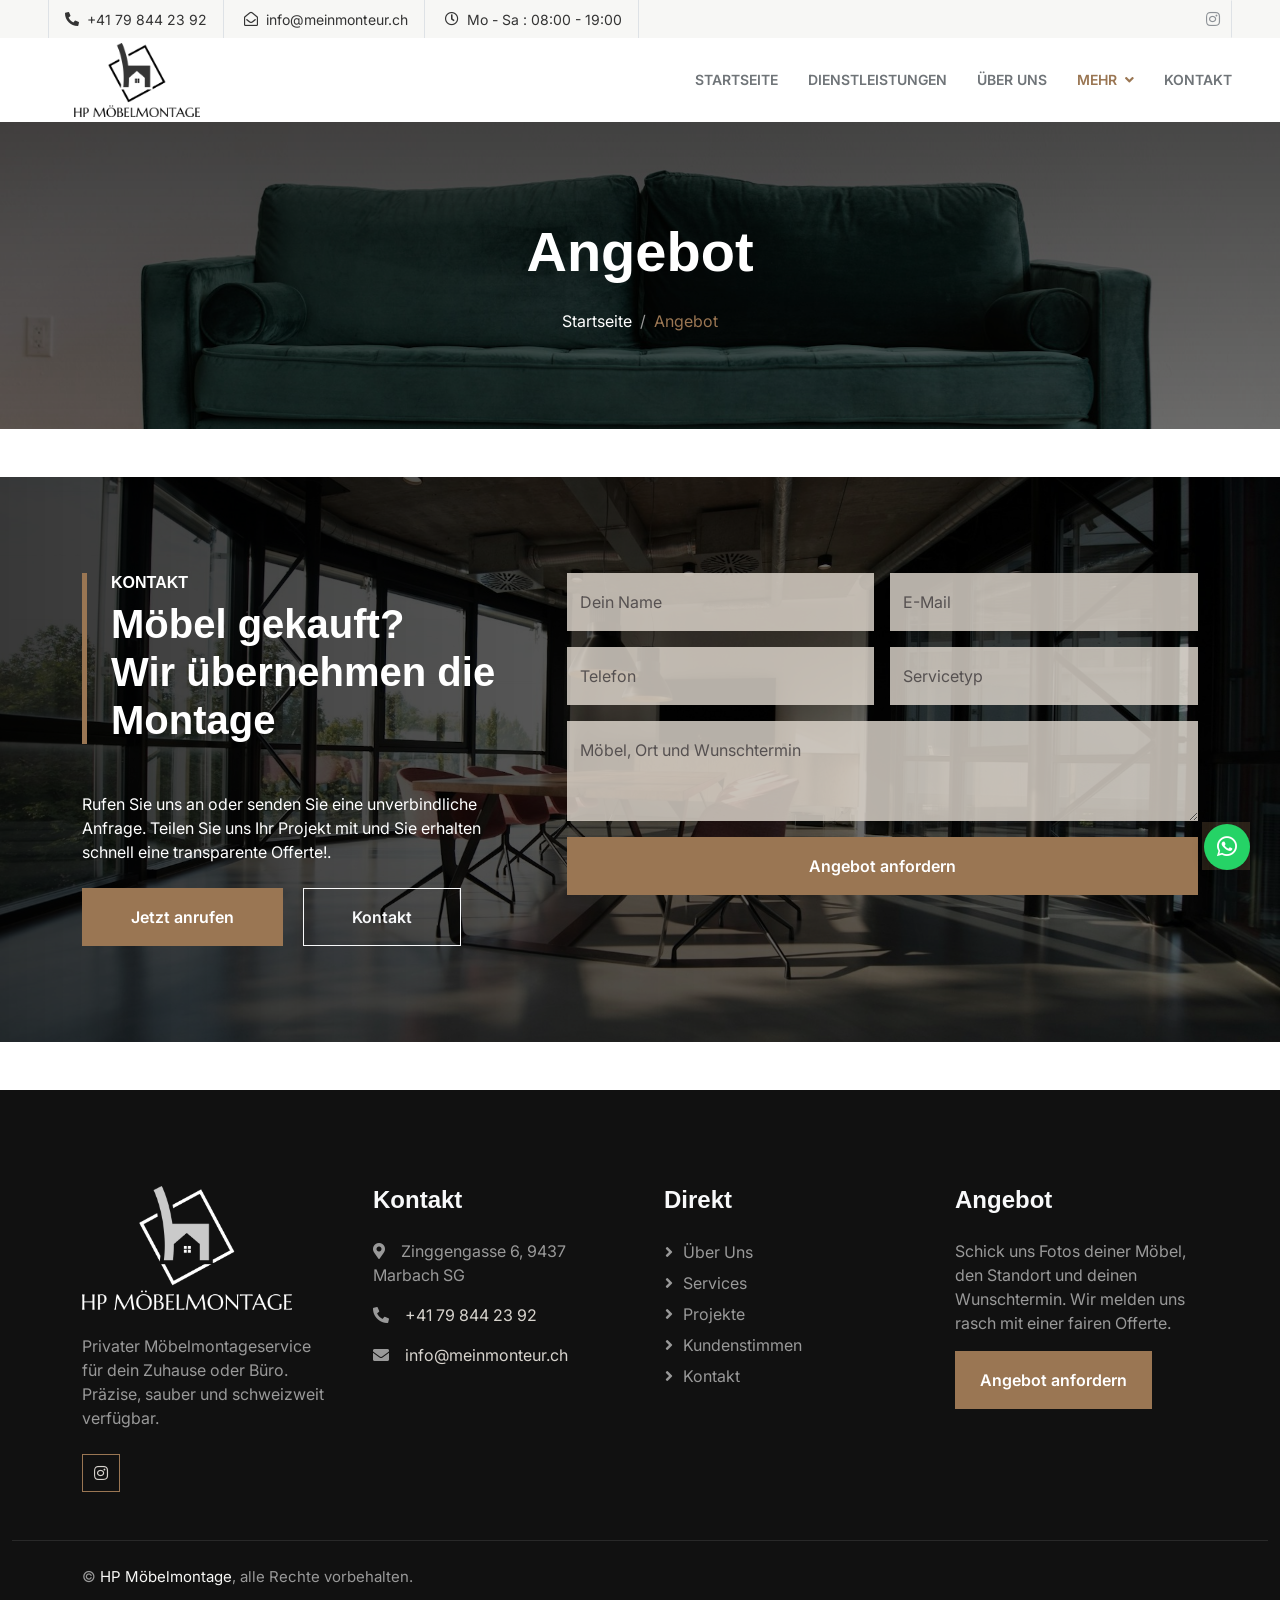
<file: appointment.html>
<!DOCTYPE html>
<html lang="de-CH">
  <head>
    <meta charset="utf-8" />
    <title>Angebot anfordern | HP Möbelmontage</title>
    <meta content="width=device-width, initial-scale=1.0" name="viewport" />
    <meta content="Möbelmontage Schweiz, Möbelmonteur, Möbelmontage Service, IKEA Montage, Möbel Aufbau, Schrankmontage, Büroeinrichtung" name="keywords" />
    <meta content="HP Möbelmontage ist dein privater Möbelmontageservice in der Schweiz: schnell, zuverlässig und preiswert für Zuhause und Büro." name="description" />
    <meta property="og:title" content="Angebot anfordern | HP Möbelmontage" />
    <meta property="og:description" content="HP Möbelmontage ist dein privater Möbelmontageservice in der Schweiz: schnell, zuverlässig und preiswert für Zuhause und Büro." />
    <meta property="og:type" content="website" />
    <meta property="og:image" content="img/carousel-1.jpg" />

    <!-- Favicon -->
    <link href="img/favicon.svg" rel="icon" />

    <!-- Google Web Fonts -->
    <link rel="preconnect" href="https://fonts.googleapis.com" />
    <link rel="preconnect" href="https://fonts.gstatic.com" crossorigin />
    <link
      href="https://fonts.googleapis.com/css2?family=Inter:wght@400;500;600;700;800&display=swap"
      rel="stylesheet"
    />

    <!-- Icon Font Stylesheet -->
    <link
      href="https://cdnjs.cloudflare.com/ajax/libs/font-awesome/5.10.0/css/all.min.css"
      rel="stylesheet"
    />
    <link
      href="https://cdn.jsdelivr.net/npm/bootstrap-icons@1.4.1/font/bootstrap-icons.css"
      rel="stylesheet"
    />

    <!-- Libraries Stylesheet -->
    <link href="lib/animate/animate.min.css" rel="stylesheet" />
    <link href="lib/owlcarousel/assets/owl.carousel.min.css" rel="stylesheet" />

    <!-- Customized Bootstrap Stylesheet -->
    <link href="css/bootstrap.min.css" rel="stylesheet" />

    <!-- Template Stylesheet -->
    <link href="css/style.css" rel="stylesheet" />
    <script type="application/ld+json">
      {
        "@context": "https://schema.org",
        "@type": "LocalBusiness",
        "name": "HP Möbelmontage",
        "description": "Privater Möbelmontageservice für Zuhause und Büro in der Schweiz.",
        "telephone": "+41 79 844 23 92",
        "email": "info@meinmonteur.ch",
        "areaServed": "CH",
        "address": {"@type": "PostalAddress", "streetAddress": "Zinggengasse 6", "postalCode": "9437", "addressLocality": "Marbach", "addressRegion": "SG", "addressCountry": "CH"},
        "serviceType": ["Möbelmontage Schweiz", "IKEA Montage", "Möbel Aufbau", "Schrankmontage", "Büroeinrichtung"]
      }
    </script>
  </head>

  <body>
    <!-- Spinner Start -->
    <div
      id="spinner"
      class="show bg-white position-fixed translate-middle w-100 vh-100 top-50 start-50 d-flex align-items-center justify-content-center"
    >
      <div class="spinner-grow text-primary" role="status"></div>
    </div>
    <!-- Spinner End -->

    <!-- Topbar Start -->
    <div class="container-fluid bg-light p-0">
      <div class="row gx-0 d-none d-lg-flex">
        <div class="col-lg-8 px-5 text-start">
          <div class="h-100 d-inline-flex align-items-center border-start border-end px-3">
            <small class="fa fa-phone-alt me-2"></small>
            <small>+41 79 844 23 92</small>
          </div>
          <div class="h-100 d-inline-flex align-items-center border-end px-3">
            <small class="far fa-envelope-open me-2"></small>
            <small>info@meinmonteur.ch</small>
          </div>
          <div class="h-100 d-inline-flex align-items-center border-end px-3">
            <small class="far fa-clock me-2"></small>
            <small>Mo - Sa : 08:00 - 19:00</small>
          </div>
        </div>
        <div class="col-lg-4 px-5 text-end">
          <div class="h-100 d-inline-flex align-items-center">
            <a class="btn btn-square border-end" href="https://www.instagram.com/mein_monteur.ch/"><i class="fab fa-instagram"></i></a>
          </div>
        </div>
      </div>
    </div>
    <!-- Topbar End -->

    <!-- Navbar Start -->
   <nav class="navbar navbar-expand-lg bg-white navbar-light sticky-top px-4 px-lg-5 py-lg-0">
      <a href="index.html" class="navbar-brand d-flex align-items-center">
        <img class="brand-logo" src="img/logo/logo-web.png" alt="HP Möbelmontage Logo" />
      </a>
      <button type="button" class="navbar-toggler" data-bs-toggle="collapse" data-bs-target="#navbarCollapse">
        <span class="navbar-toggler-icon"></span>
      </button>
      <div class="collapse navbar-collapse" id="navbarCollapse">
        <div class="navbar-nav ms-auto py-3 py-lg-0">
          <a href="index.html" class="nav-item nav-link">Startseite</a>
          <a href="service.html" class="nav-item nav-link">Dienstleistungen</a>
          <a href="about.html" class="nav-item nav-link">Über uns</a>
          <div class="nav-item dropdown">
            <a href="#" class="nav-link dropdown-toggle active" data-bs-toggle="dropdown">Mehr</a>
            <div class="dropdown-menu bg-light m-0">
              <a href="moebelmontage.html" class="dropdown-item">Möbelmontage</a>
              <a href="bueroeinrichtungen.html" class="dropdown-item">Büroeinrichtungen</a>
              <a href="komplette-moeblierung.html" class="dropdown-item">Komplette Möblierung</a>
              <a href="projekte.html" class="dropdown-item">Projekte</a>
              <a href="appointment.html" class="dropdown-item active">Angebot</a>
              <a href="testimonial.html" class="dropdown-item">Kundenstimmen</a>
            </div>
          </div>
          <a href="contact.html" class="nav-item nav-link">Kontakt</a>
        </div>
      </div>
    </nav>
    <!-- Navbar End -->

    <!-- Page Header Start -->
    <div class="container-fluid page-header py-5 mb-5 wow fadeIn" data-wow-delay="0.1s">
      <div class="container text-center py-5">
        <h1 class="display-4 text-white animated slideInDown mb-4">Angebot</h1>
        <nav aria-label="breadcrumb animated slideInDown">
          <ol class="breadcrumb justify-content-center mb-0">
            <li class="breadcrumb-item"><a class="text-white" href="index.html">Startseite</a></li>
            <li class="breadcrumb-item text-primary active" aria-current="page">Angebot</li>
          </ol>
        </nav>
      </div>
    </div>
    <!-- Page Header End -->

    <!-- Appointment Start -->
    <div class="container-fluid appointment my-5 py-5 wow fadeIn" data-wow-delay="0.1s">
      <div class="container py-5">
        <div class="row g-5">
          <div class="col-lg-5 col-md-6 wow fadeIn" data-wow-delay="0.3s">
            <div class="border-start border-5 border-primary ps-4 mb-5"><h6 class="text-white text-uppercase mb-2">Kontakt</h6><h1 class="display-6 text-white mb-0">Möbel gekauft? <br> Wir übernehmen die Montage</h1></div>
            <p class="text-white mb-4">Rufen Sie uns an oder senden Sie eine unverbindliche Anfrage. Teilen Sie uns Ihr Projekt
mit und Sie erhalten schnell eine transparente Offerte!.</p>
            <a class="btn btn-primary py-3 px-5 me-3" href="tel:+41798442392">Jetzt anrufen</a>
            <a class="btn btn-outline-light py-3 px-5" href="contact.html">Kontakt</a>
          </div>
          <div class="col-lg-7 col-md-6 wow fadeIn" data-wow-delay="0.5s">
            <form action="https://formsubmit.co/info@meinmonteur.ch" method="POST">
              <input type="hidden" name="_subject" value="Neue Anfrage von Angebot – HP Möbelmontage" />
              <input type="hidden" name="_captcha" value="true" />
              <input type="hidden" name="_next" value="https://meinmonteur.ch/appointment.html" />
              <input type="text" name="_honey" style="display:none" tabindex="-1" autocomplete="off" />
              <div class="row g-3">
                <div class="col-sm-6"><div  class="form-floating"><input style="opacity: 80%; background-color: rgb(228, 220, 210) !important; color: #0f0f0f;" type="text" class="form-control bg-dark border-0" id="gname" name="name" placeholder="Name" required /><label style="color: #565151;" for="gname">Dein Name</label></div></div>
                <div class="col-sm-6"><div class="form-floating"><input style="opacity: 80%; background-color: rgb(228, 220, 210) !important; color: #0f0f0f;" type="email" class="form-control bg-dark border-0" id="gmail" name="email" placeholder="E-Mail" required /><label style="color: #565151;" for="gmail">E-Mail</label></div></div>
                <div class="col-sm-6"><div class="form-floating"><input style="opacity: 80%; background-color: rgb(228, 220, 210) !important; color: #0f0f0f;" type="text" class="form-control bg-dark border-0" id="cname" name="phone" placeholder="Telefon" /><label style="color: #565151;" for="cname">Telefon</label></div></div>
                <div class="col-sm-6"><div class="form-floating"><input style="opacity: 80%; background-color: rgb(228, 220, 210) !important; color: #0f0f0f;" type="text" class="form-control bg-dark border-0" id="cage" name="service" placeholder="Service" /><label style="color: #565151;" for="cage">Servicetyp</label></div></div>
                <div class="col-12"><div class="form-floating"><textarea style="opacity: 80%; background-color: rgb(228, 220, 210) !important; color: #0f0f0f; height: 100px;" class="form-control bg-dark border-0" placeholder="Nachricht" id="message" name="message"></textarea><label style="color: #565151;" for="message">Möbel, Ort und Wunschtermin</label></div></div>
                <div class="col-12"><button class="btn btn-primary w-100 py-3" type="submit">Angebot anfordern</button></div>
              </div>
            </form>
          </div>
        </div>
      </div>
    </div>
    <!-- Appointment End -->

    <!-- Footer Start -->
    <div class="container-fluid bg-dark footer mt-5 pt-5 wow fadeIn" data-wow-delay="0.1s">
      <div class="container py-5">
        <div class="row g-5">
          <div class="col-lg-3 col-md-6">
            <img class="footer-logo mb-4" src="img/logo/logo-web.png" alt="HP Möbelmontage Logo" />
            <p>Privater Möbelmontageservice für dein Zuhause oder Büro. Präzise, sauber und schweizweit verfügbar.</p>
            <div class="d-flex pt-2">
              <a class="btn btn-square btn-outline-primary me-1" href="https://www.instagram.com/mein_monteur.ch/"><i class="fab fa-instagram"></i></a>
            </div>
          </div>
          <div class="col-lg-3 col-md-6">
            <h4 class="text-light mb-4">Kontakt</h4>
            <p><i class="fa fa-map-marker-alt me-3"></i>Zinggengasse 6, 9437 Marbach SG</p>
            <p><i class="fa fa-phone-alt me-3"></i><a href="tel:+41798442392">+41 79 844 23 92</a></p>
            <p><i class="fa fa-envelope me-3"></i><a href="mailto:info@meinmonteur.ch">info@meinmonteur.ch</a></p>
          </div>
          <div class="col-lg-3 col-md-6">
            <h4 class="text-light mb-4">Direkt</h4>
            <a class="btn btn-link" href="about.html">Über uns</a>
            <a class="btn btn-link" href="service.html">Services</a>
            <a class="btn btn-link" href="projekte.html">Projekte</a>
            <a class="btn btn-link" href="testimonial.html">Kundenstimmen</a>
            <a class="btn btn-link" href="contact.html">Kontakt</a>
          </div>
          <div class="col-lg-3 col-md-6">
            <h4 class="text-light mb-4">Angebot</h4>
            <p>Schick uns Fotos deiner Möbel, den Standort und deinen Wunschtermin. Wir melden uns rasch mit einer fairen Offerte.</p>
            <a href="appointment.html" class="btn btn-primary py-3 px-4">Angebot anfordern</a>
          </div>
        </div>
      </div>
      <div class="container-fluid copyright">
        <div class="container">
          <div class="row">
            <div class="col-12 text-center text-md-start">
              &copy; <a href="index.html">HP Möbelmontage</a>, alle Rechte vorbehalten.
            </div>
          </div>
        </div>
      </div>
    </div>
    <!-- Footer End -->

    <!-- Back to Top -->
    <a href="#" class="btn btn-lg btn-primary btn-lg-square back-to-top"
      ><i class="bi bi-arrow-up"></i
    ></a>

    <!-- JavaScript Libraries -->
    <script src="https://code.jquery.com/jquery-3.4.1.min.js"></script>
    <script src="https://cdn.jsdelivr.net/npm/bootstrap@5.0.0/dist/js/bootstrap.bundle.min.js"></script>
    <script src="lib/wow/wow.min.js"></script>
    <script src="lib/easing/easing.min.js"></script>
    <script src="lib/waypoints/waypoints.min.js"></script>
    <script src="lib/owlcarousel/owl.carousel.min.js"></script>

    <!-- Template Javascript -->
    <script src="js/main.js"></script>
  </body>
</html>
</file>
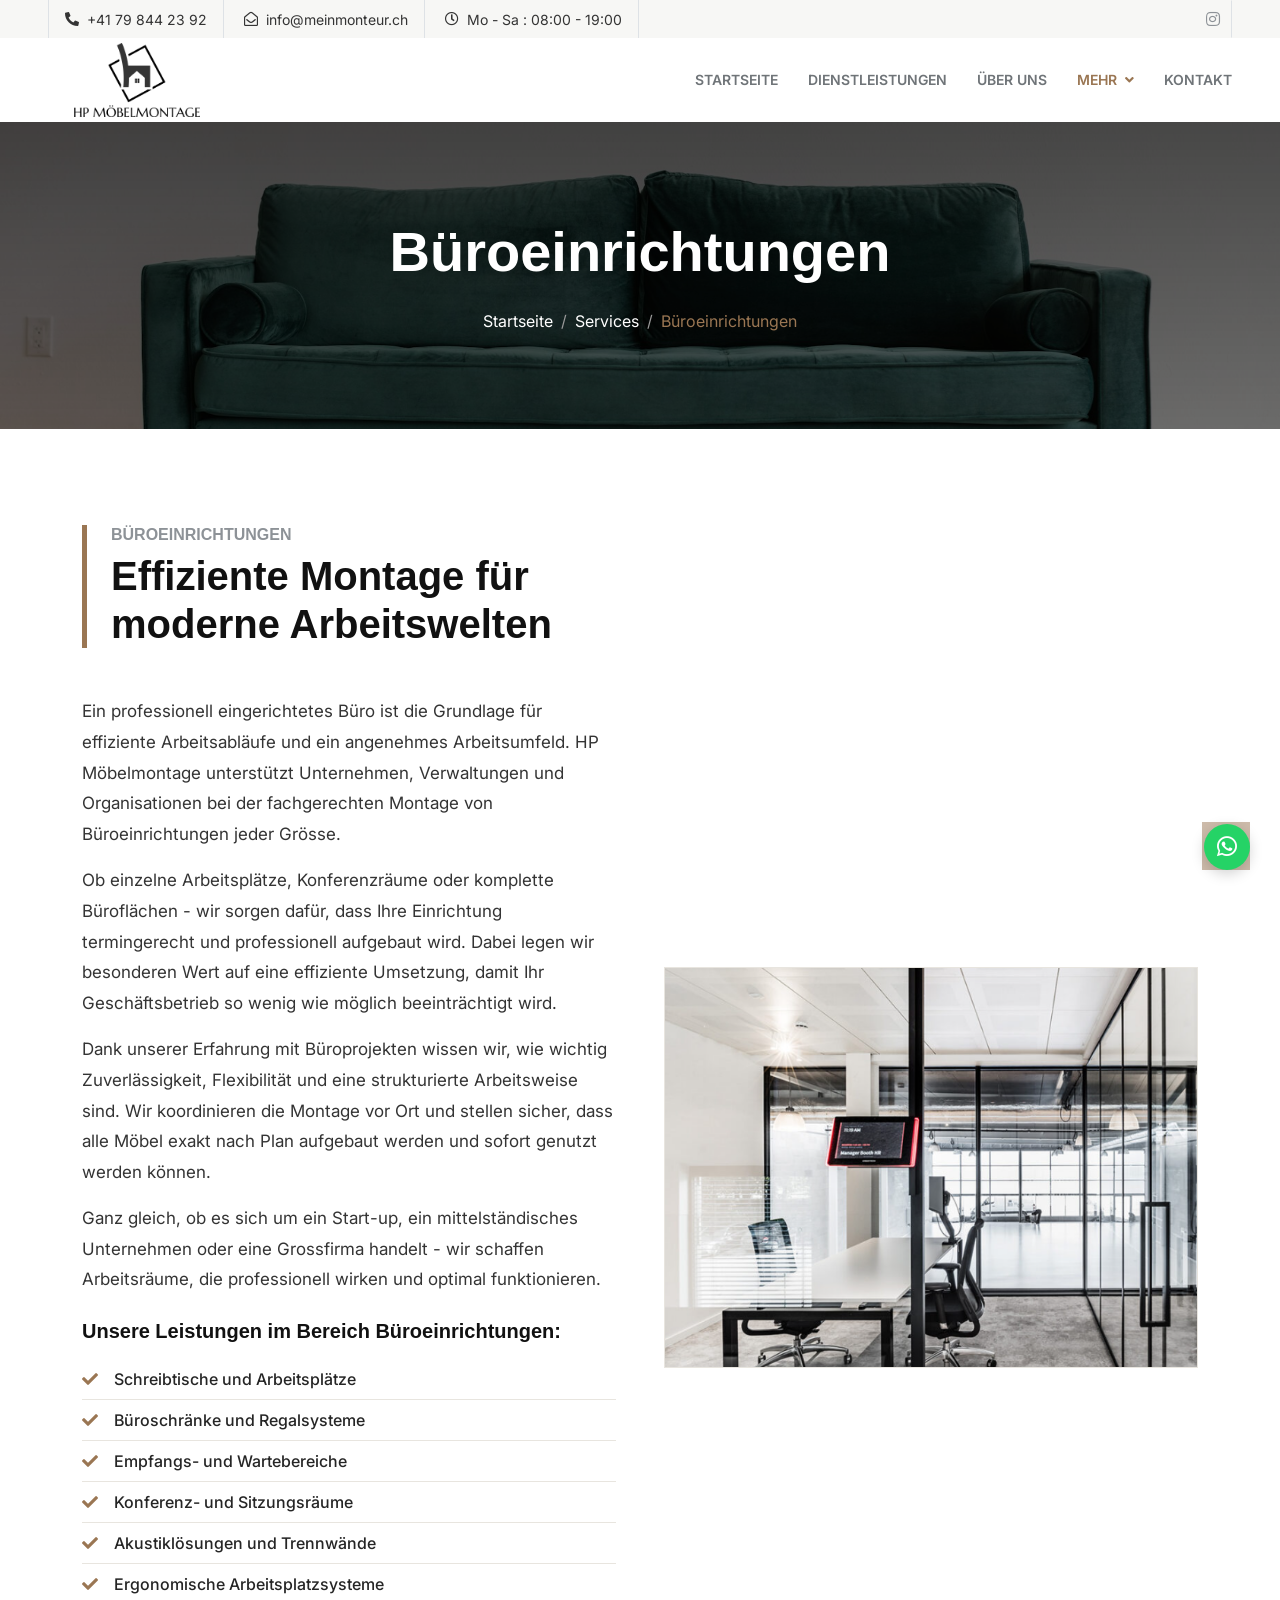
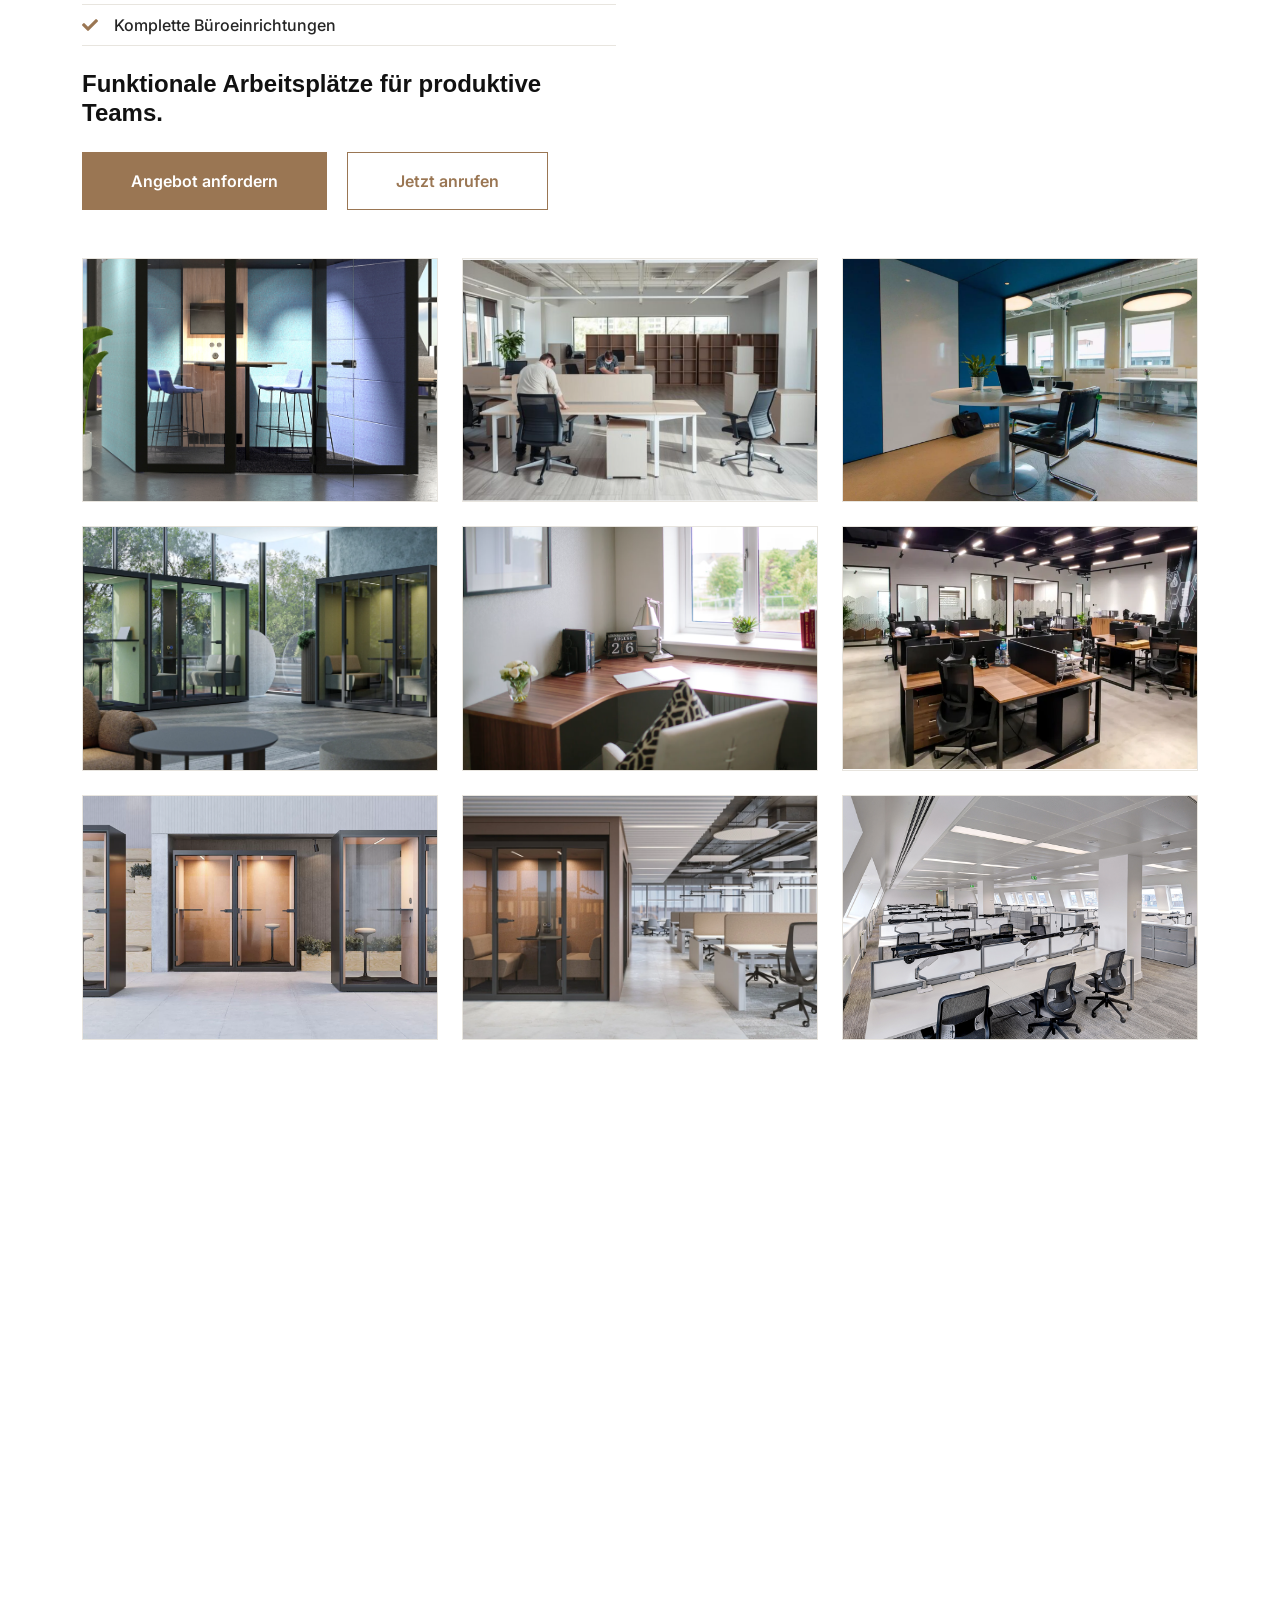
<file: bueroeinrichtungen.html>
<!DOCTYPE html>
<html lang="de-CH">
  <head>
    <meta charset="utf-8" />
    <title>Büroeinrichtungen | HP Möbelmontage</title>
    <meta content="width=device-width, initial-scale=1.0" name="viewport" />
    <meta content="Möbelmontage Schweiz, Möbelmonteur, Möbelmontage Service, IKEA Montage, Möbel Aufbau, Schrankmontage, Büroeinrichtung" name="keywords" />
    <meta content="Effiziente Montage für moderne Arbeitswelten: Arbeitsplätze, Büroschränke, Empfangsbereiche, Konferenzräume und komplette Büroeinrichtungen." name="description" />
    <meta property="og:title" content="Büroeinrichtungen | HP Möbelmontage" />
    <meta property="og:description" content="Effiziente Montage für moderne Arbeitswelten: Arbeitsplätze, Büroschränke, Empfangsbereiche, Konferenzräume und komplette Büroeinrichtungen." />
    <meta property="og:type" content="website" />
    <meta property="og:image" content="img/büro einrichtungen 2-3 podtranica/biro.png" />

    <!-- Favicon -->
    <link href="img/favicon.svg" rel="icon" />

    <!-- Google Web Fonts -->
    <link rel="preconnect" href="https://fonts.googleapis.com" />
    <link rel="preconnect" href="https://fonts.gstatic.com" crossorigin />
    <link
      href="https://fonts.googleapis.com/css2?family=Inter:wght@400;500;600;700;800&display=swap"
      rel="stylesheet"
    />

    <!-- Icon Font Stylesheet -->
    <link
      href="https://cdnjs.cloudflare.com/ajax/libs/font-awesome/5.10.0/css/all.min.css"
      rel="stylesheet"
    />
    <link
      href="https://cdn.jsdelivr.net/npm/bootstrap-icons@1.4.1/font/bootstrap-icons.css"
      rel="stylesheet"
    />

    <!-- Libraries Stylesheet -->
    <link href="lib/animate/animate.min.css" rel="stylesheet" />
    <link href="lib/owlcarousel/assets/owl.carousel.min.css" rel="stylesheet" />

    <!-- Customized Bootstrap Stylesheet -->
    <link href="css/bootstrap.min.css" rel="stylesheet" />

    <!-- Template Stylesheet -->
    <link href="css/style.css" rel="stylesheet" />
    <script type="application/ld+json">
      {
        "@context": "https://schema.org",
        "@type": "LocalBusiness",
        "name": "HP Möbelmontage",
        "description": "Privater Möbelmontageservice für Zuhause und Büro in der Schweiz.",
        "telephone": "+41 79 844 23 92",
        "email": "info@meinmonteur.ch",
        "areaServed": "CH",
        "address": {"@type": "PostalAddress", "streetAddress": "Zinggengasse 6", "postalCode": "9437", "addressLocality": "Marbach", "addressRegion": "SG", "addressCountry": "CH"},
        "serviceType": ["Möbelmontage Schweiz", "IKEA Montage", "Möbel Aufbau", "Schrankmontage", "Büroeinrichtung"]
      }
    </script>
  </head>

  <body>
    <!-- Spinner Start -->
    <div
      id="spinner"
      class="show bg-white position-fixed translate-middle w-100 vh-100 top-50 start-50 d-flex align-items-center justify-content-center"
    >
      <div class="spinner-grow text-primary" role="status"></div>
    </div>
    <!-- Spinner End -->

    <!-- Topbar Start -->
    <div class="container-fluid bg-light p-0">
      <div class="row gx-0 d-none d-lg-flex">
        <div class="col-lg-8 px-5 text-start">
          <div class="h-100 d-inline-flex align-items-center border-start border-end px-3">
            <small class="fa fa-phone-alt me-2"></small>
            <small>+41 79 844 23 92</small>
          </div>
          <div class="h-100 d-inline-flex align-items-center border-end px-3">
            <small class="far fa-envelope-open me-2"></small>
            <small>info@meinmonteur.ch</small>
          </div>
          <div class="h-100 d-inline-flex align-items-center border-end px-3">
            <small class="far fa-clock me-2"></small>
            <small>Mo - Sa : 08:00 - 19:00</small>
          </div>
        </div>
        <div class="col-lg-4 px-5 text-end">
          <div class="h-100 d-inline-flex align-items-center">
            <a class="btn btn-square border-end" href="https://www.instagram.com/mein_monteur.ch/"><i class="fab fa-instagram"></i></a>
          </div>
        </div>
      </div>
    </div>
    <!-- Topbar End -->

    <!-- Navbar Start -->
   <nav class="navbar navbar-expand-lg bg-white navbar-light sticky-top px-4 px-lg-5 py-lg-0">
      <a href="index.html" class="navbar-brand d-flex align-items-center">
        <img class="brand-logo" src="img/logo/logo-web.png" alt="HP Möbelmontage Logo" />
      </a>
      <button type="button" class="navbar-toggler" data-bs-toggle="collapse" data-bs-target="#navbarCollapse">
        <span class="navbar-toggler-icon"></span>
      </button>
      <div class="collapse navbar-collapse" id="navbarCollapse">
        <div class="navbar-nav ms-auto py-3 py-lg-0">
          <a href="index.html" class="nav-item nav-link">Startseite</a>
          <a href="service.html" class="nav-item nav-link">Dienstleistungen</a>
          <a href="about.html" class="nav-item nav-link">Über uns</a>
          <div class="nav-item dropdown">
            <a href="#" class="nav-link dropdown-toggle active" data-bs-toggle="dropdown">Mehr</a>
            <div class="dropdown-menu bg-light m-0">
              <a href="moebelmontage.html" class="dropdown-item">Möbelmontage</a>
              <a href="bueroeinrichtungen.html" class="dropdown-item active">Büroeinrichtungen</a>
              <a href="komplette-moeblierung.html" class="dropdown-item">Komplette Möblierung</a>
              <a href="projekte.html" class="dropdown-item">Projekte</a>
              <a href="appointment.html" class="dropdown-item">Angebot</a>
              <a href="testimonial.html" class="dropdown-item">Kundenstimmen</a>
            </div>
          </div>
          <a href="contact.html" class="nav-item nav-link">Kontakt</a>
        </div>
      </div>
    </nav>
    <!-- Navbar End -->

    <!-- Page Header Start -->
    <div class="container-fluid page-header py-5 mb-5 wow fadeIn" data-wow-delay="0.1s">
      <div class="container text-center py-5">
        <h1 class="display-4 text-white animated slideInDown mb-4">Büroeinrichtungen</h1>
        <nav aria-label="breadcrumb animated slideInDown">
          <ol class="breadcrumb justify-content-center mb-0">
            <li class="breadcrumb-item"><a class="text-white" href="index.html">Startseite</a></li>
            <li class="breadcrumb-item"><a class="text-white" href="service.html">Services</a></li>
            <li class="breadcrumb-item text-primary active" aria-current="page">Büroeinrichtungen</li>
          </ol>
        </nav>
      </div>
    </div>
    <!-- Page Header End -->

    <!-- Service Detail Start -->
    <div class="container-xxl py-5 service-detail">
      <div class="container">
        <div class="row g-5 align-items-center mb-5">
          <div class="col-lg-6 wow fadeInUp" data-wow-delay="0.1s">
            <div class="border-start border-5 border-primary ps-4 mb-5">
              <h6 class="text-body text-uppercase mb-2">Büroeinrichtungen</h6>
              <h1 class="display-6 mb-0">Effiziente Montage für moderne Arbeitswelten</h1>
            </div>
              <p>Ein professionell eingerichtetes Büro ist die Grundlage für effiziente Arbeitsabläufe und ein angenehmes Arbeitsumfeld. HP Möbelmontage unterstützt Unternehmen, Verwaltungen und Organisationen bei der fachgerechten Montage von Büroeinrichtungen jeder Grösse.</p>
              <p>Ob einzelne Arbeitsplätze, Konferenzräume oder komplette Büroflächen - wir sorgen dafür, dass Ihre Einrichtung termingerecht und professionell aufgebaut wird. Dabei legen wir besonderen Wert auf eine effiziente Umsetzung, damit Ihr Geschäftsbetrieb so wenig wie möglich beeinträchtigt wird.</p>
              <p>Dank unserer Erfahrung mit Büroprojekten wissen wir, wie wichtig Zuverlässigkeit, Flexibilität und eine strukturierte Arbeitsweise sind. Wir koordinieren die Montage vor Ort und stellen sicher, dass alle Möbel exakt nach Plan aufgebaut werden und sofort genutzt werden können.</p>
              <p>Ganz gleich, ob es sich um ein Start-up, ein mittelständisches Unternehmen oder eine Grossfirma handelt - wir schaffen Arbeitsräume, die professionell wirken und optimal funktionieren.</p>
            <h5 class="mt-4 mb-3">Unsere Leistungen im Bereich Büroeinrichtungen:</h5>
            <ul class="service-check-list list-unstyled mb-4">
                <li><i class="fa fa-check text-primary me-3"></i>Schreibtische und Arbeitsplätze</li>
                <li><i class="fa fa-check text-primary me-3"></i>Büroschränke und Regalsysteme</li>
                <li><i class="fa fa-check text-primary me-3"></i>Empfangs- und Wartebereiche</li>
                <li><i class="fa fa-check text-primary me-3"></i>Konferenz- und Sitzungsräume</li>
                <li><i class="fa fa-check text-primary me-3"></i>Akustiklösungen und Trennwände</li>
                <li><i class="fa fa-check text-primary me-3"></i>Ergonomische Arbeitsplatzsysteme</li>
                <li><i class="fa fa-check text-primary me-3"></i>Komplette Büroeinrichtungen</li>
            </ul>
            <h4 class="mb-4">Funktionale Arbeitsplätze für produktive Teams.</h4>
            <a href="contact.html" class="btn btn-primary py-3 px-5 me-3">Angebot anfordern</a>
            <a href="tel:+41798442392" class="btn btn-outline-primary py-3 px-5">Jetzt anrufen</a>
          </div>
          <div class="col-lg-6 wow fadeInUp" data-wow-delay="0.3s">
            <img class="img-fluid service-detail-hero" src="img/büro einrichtungen 2-3 podtranica/glavna.png" alt="Effiziente Montage für moderne Arbeitswelten" />
          </div>
        </div>
        <div class="row g-4">
          <div class="col-lg-4 col-md-6 wow fadeInUp" data-wow-delay="0.1s">
            <img class="img-fluid service-detail-gallery" src="img/büro einrichtungen 2-3 podtranica/sl8.png" alt="Moderne Büroeinrichtung mit Arbeitsplätzen" />
          </div>
          <div class="col-lg-4 col-md-6 wow fadeInUp" data-wow-delay="0.3s">
            <img class="img-fluid service-detail-gallery" src="img/büro einrichtungen 2-3 podtranica/sl9.png" alt="Konferenzraum und Büroflächen Montage" />
          </div>
          <div class="col-lg-4 col-md-6 wow fadeInUp" data-wow-delay="0.5s">
            <img class="img-fluid service-detail-gallery" src="img/büro einrichtungen 2-3 podtranica/sl5.png" alt="Komplette Büroeinrichtung nach Plan" />
          </div>
                    <div class="col-lg-4 col-md-6 wow fadeInUp" data-wow-delay="0.5s">
            <img class="img-fluid service-detail-gallery" src="img/büro einrichtungen 2-3 podtranica/sl2.png" alt="Komplette Büroeinrichtung nach Plan" />
          </div>
                    <div class="col-lg-4 col-md-6 wow fadeInUp" data-wow-delay="0.5s">
            <img class="img-fluid service-detail-gallery" src="img/büro einrichtungen 2-3 podtranica/sl3.png" alt="Komplette Büroeinrichtung nach Plan" />
          </div>
                    <div class="col-lg-4 col-md-6 wow fadeInUp" data-wow-delay="0.5s">
            <img class="img-fluid service-detail-gallery" src="img/büro einrichtungen 2-3 podtranica/sl10.png" alt="Komplette Büroeinrichtung nach Plan" />
          </div>
                    <div class="col-lg-4 col-md-6 wow fadeInUp" data-wow-delay="0.5s">
            <img class="img-fluid service-detail-gallery" src="img/büro einrichtungen 2-3 podtranica/sl12.png" alt="Komplette Büroeinrichtung nach Plan" />
          </div>
                    <div class="col-lg-4 col-md-6 wow fadeInUp" data-wow-delay="0.5s">
            <img class="img-fluid service-detail-gallery" src="img/büro einrichtungen 2-3 podtranica/sl7.png" alt="Komplette Büroeinrichtung nach Plan" />
          </div>
                              <div class="col-lg-4 col-md-6 wow fadeInUp" data-wow-delay="0.5s">
            <img class="img-fluid service-detail-gallery" src="img/büro einrichtungen 2-3 podtranica/Kompplette 1.jpg" alt="Komplette Büroeinrichtung nach Plan" />
          </div>
        </div>
      </div>
    </div>
    <!-- Service Detail End -->

    <!-- Footer Start -->
    <div class="container-fluid bg-dark footer mt-5 pt-5 wow fadeIn" data-wow-delay="0.1s">
      <div class="container py-5">
        <div class="row g-5">
          <div class="col-lg-3 col-md-6">
            <img class="footer-logo mb-4" src="img/logo/logo-web.png" alt="HP Möbelmontage Logo" />
            <p>Privater Möbelmontageservice für dein Zuhause oder Büro. Präzise, sauber und schweizweit verfügbar.</p>
            <div class="d-flex pt-2">
              <a class="btn btn-square btn-outline-primary me-1" href="https://www.instagram.com/mein_monteur.ch/"><i class="fab fa-instagram"></i></a>
            </div>
          </div>
          <div class="col-lg-3 col-md-6">
            <h4 class="text-light mb-4">Kontakt</h4>
            <p><i class="fa fa-map-marker-alt me-3"></i>Zinggengasse 6, 9437 Marbach SG</p>
            <p><i class="fa fa-phone-alt me-3"></i><a href="tel:+41798442392">+41 79 844 23 92</a></p>
            <p><i class="fa fa-envelope me-3"></i><a href="mailto:info@meinmonteur.ch">info@meinmonteur.ch</a></p>
          </div>
          <div class="col-lg-3 col-md-6">
            <h4 class="text-light mb-4">Direkt</h4>
            <a class="btn btn-link" href="about.html">Über uns</a>
            <a class="btn btn-link" href="service.html">Services</a>
            <a class="btn btn-link" href="projekte.html">Projekte</a>
            <a class="btn btn-link" href="testimonial.html">Kundenstimmen</a>
            <a class="btn btn-link" href="contact.html">Kontakt</a>
          </div>
          <div class="col-lg-3 col-md-6">
            <h4 class="text-light mb-4">Angebot</h4>
            <p>Schick uns Fotos deiner Möbel, den Standort und deinen Wunschtermin. Wir melden uns rasch mit einer fairen Offerte.</p>
            <a href="appointment.html" class="btn btn-primary py-3 px-4">Angebot anfordern</a>
          </div>
        </div>
      </div>
      <div class="container-fluid copyright">
        <div class="container">
          <div class="row">
            <div class="col-12 text-center text-md-start">
              &copy; <a href="index.html">HP Möbelmontage</a>, alle Rechte vorbehalten.
            </div>
          </div>
        </div>
      </div>
    </div>
    <!-- Footer End -->

    <!-- Back to Top -->
    <a href="#" class="btn btn-lg btn-primary btn-lg-square back-to-top"
      ><i class="bi bi-arrow-up"></i
    ></a>

    <!-- JavaScript Libraries -->
    <script src="https://code.jquery.com/jquery-3.4.1.min.js"></script>
    <script src="https://cdn.jsdelivr.net/npm/bootstrap@5.0.0/dist/js/bootstrap.bundle.min.js"></script>
    <script src="lib/wow/wow.min.js"></script>
    <script src="lib/easing/easing.min.js"></script>
    <script src="lib/waypoints/waypoints.min.js"></script>
    <script src="lib/owlcarousel/owl.carousel.min.js"></script>

    <!-- Template Javascript -->
    <script src="js/main.js"></script>
  </body>
</html>
</file>
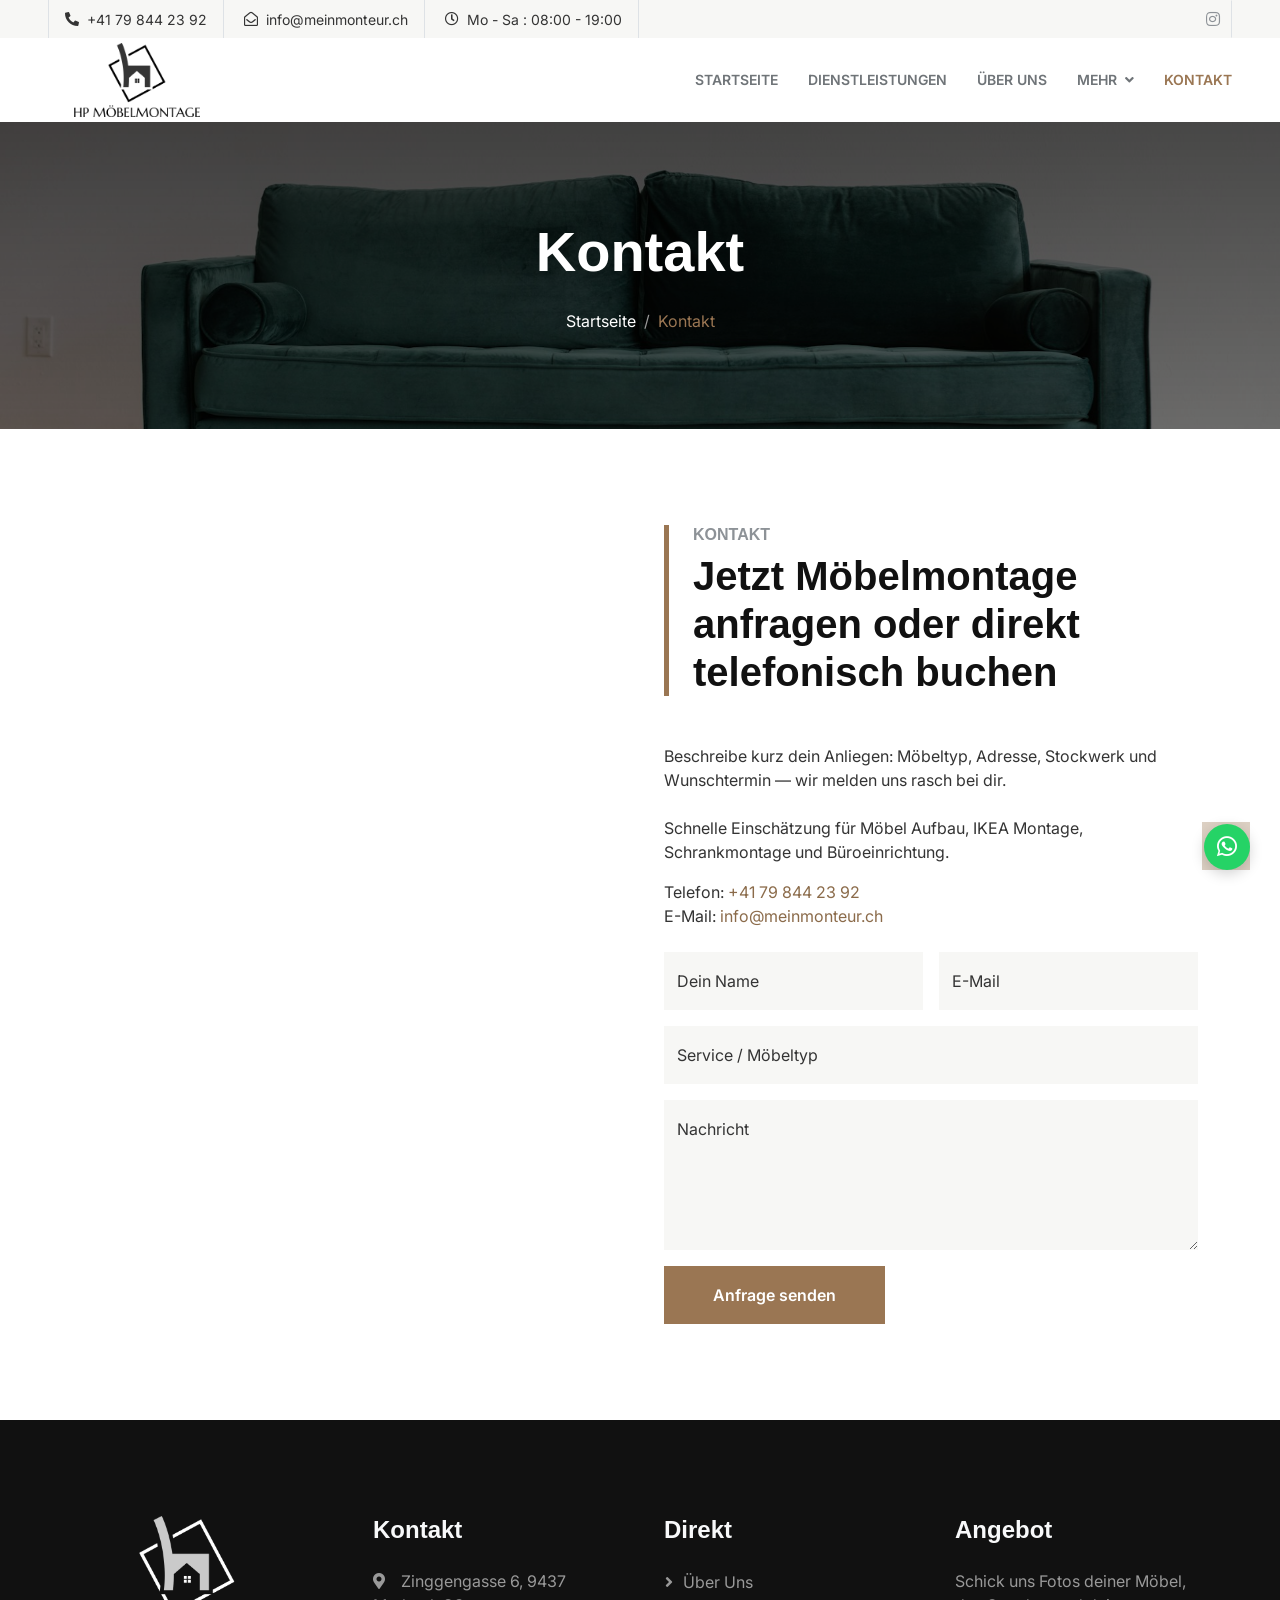
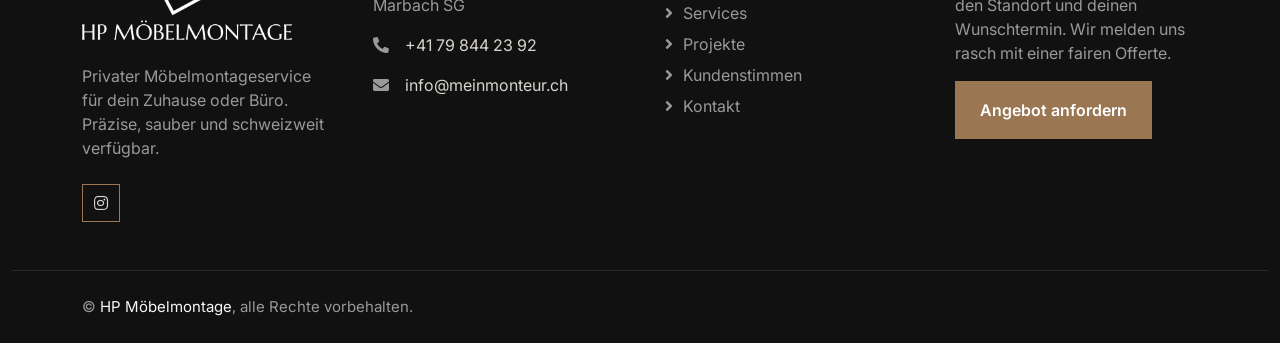
<file: contact.html>
<!DOCTYPE html>
<html lang="de-CH">
  <head>
    <meta charset="utf-8" />
    <title>Kontakt | HP Möbelmontage</title>
    <meta content="width=device-width, initial-scale=1.0" name="viewport" />
    <meta content="Möbelmontage Schweiz, Möbelmonteur, Möbelmontage Service, IKEA Montage, Möbel Aufbau, Schrankmontage, Büroeinrichtung" name="keywords" />
    <meta content="HP Möbelmontage ist dein privater Möbelmontageservice in der Schweiz: schnell, zuverlässig und preiswert für Zuhause und Büro." name="description" />
    <meta property="og:title" content="Kontakt | HP Möbelmontage" />
    <meta property="og:description" content="HP Möbelmontage ist dein privater Möbelmontageservice in der Schweiz: schnell, zuverlässig und preiswert für Zuhause und Büro." />
    <meta property="og:type" content="website" />
    <meta property="og:image" content="img/carousel-1.jpg" />

    <!-- Favicon -->
    <link href="img/favicon.svg" rel="icon" />

    <!-- Google Web Fonts -->
    <link rel="preconnect" href="https://fonts.googleapis.com" />
    <link rel="preconnect" href="https://fonts.gstatic.com" crossorigin />
    <link
      href="https://fonts.googleapis.com/css2?family=Inter:wght@400;500;600;700;800&display=swap"
      rel="stylesheet"
    />

    <!-- Icon Font Stylesheet -->
    <link
      href="https://cdnjs.cloudflare.com/ajax/libs/font-awesome/5.10.0/css/all.min.css"
      rel="stylesheet"
    />
    <link
      href="https://cdn.jsdelivr.net/npm/bootstrap-icons@1.4.1/font/bootstrap-icons.css"
      rel="stylesheet"
    />

    <!-- Libraries Stylesheet -->
    <link href="lib/animate/animate.min.css" rel="stylesheet" />
    <link href="lib/owlcarousel/assets/owl.carousel.min.css" rel="stylesheet" />

    <!-- Customized Bootstrap Stylesheet -->
    <link href="css/bootstrap.min.css" rel="stylesheet" />

    <!-- Template Stylesheet -->
    <link href="css/style.css" rel="stylesheet" />
    <script type="application/ld+json">
      {
        "@context": "https://schema.org",
        "@type": "LocalBusiness",
        "name": "HP Möbelmontage",
        "description": "Privater Möbelmontageservice für Zuhause und Büro in der Schweiz.",
        "telephone": "+41 79 844 23 92",
        "email": "info@meinmonteur.ch",
        "areaServed": "CH",
        "address": {"@type": "PostalAddress", "streetAddress": "Zinggengasse 6", "postalCode": "9437", "addressLocality": "Marbach", "addressRegion": "SG", "addressCountry": "CH"},
        "serviceType": ["Möbelmontage Schweiz", "IKEA Montage", "Möbel Aufbau", "Schrankmontage", "Büroeinrichtung"]
      }
    </script>
  </head>

  <body>
    <!-- Spinner Start -->
    <div
      id="spinner"
      class="show bg-white position-fixed translate-middle w-100 vh-100 top-50 start-50 d-flex align-items-center justify-content-center"
    >
      <div class="spinner-grow text-primary" role="status"></div>
    </div>
    <!-- Spinner End -->

    <!-- Topbar Start -->
    <div class="container-fluid bg-light p-0">
      <div class="row gx-0 d-none d-lg-flex">
        <div class="col-lg-8 px-5 text-start">
          <div class="h-100 d-inline-flex align-items-center border-start border-end px-3">
            <small class="fa fa-phone-alt me-2"></small>
            <small>+41 79 844 23 92</small>
          </div>
          <div class="h-100 d-inline-flex align-items-center border-end px-3">
            <small class="far fa-envelope-open me-2"></small>
            <small>info@meinmonteur.ch</small>
          </div>
          <div class="h-100 d-inline-flex align-items-center border-end px-3">
            <small class="far fa-clock me-2"></small>
            <small>Mo - Sa : 08:00 - 19:00</small>
          </div>
        </div>
        <div class="col-lg-4 px-5 text-end">
          <div class="h-100 d-inline-flex align-items-center">
            <a class="btn btn-square border-end" href="https://www.instagram.com/mein_monteur.ch/"><i class="fab fa-instagram"></i></a>
          </div>
        </div>
      </div>
    </div>
    <!-- Topbar End -->

    <!-- Navbar Start -->
   <nav class="navbar navbar-expand-lg bg-white navbar-light sticky-top px-4 px-lg-5 py-lg-0">
      <a href="index.html" class="navbar-brand d-flex align-items-center">
        <img class="brand-logo" src="img/logo/logo-web.png" alt="HP Möbelmontage Logo" />
      </a>
      <button type="button" class="navbar-toggler" data-bs-toggle="collapse" data-bs-target="#navbarCollapse">
        <span class="navbar-toggler-icon"></span>
      </button>
      <div class="collapse navbar-collapse" id="navbarCollapse">
        <div class="navbar-nav ms-auto py-3 py-lg-0">
          <a href="index.html" class="nav-item nav-link">Startseite</a>
          <a href="service.html" class="nav-item nav-link">Dienstleistungen</a>
          <a href="about.html" class="nav-item nav-link">Über uns</a>
          <div class="nav-item dropdown">
            <a href="#" class="nav-link dropdown-toggle" data-bs-toggle="dropdown">Mehr</a>
            <div class="dropdown-menu bg-light m-0">
              <a href="moebelmontage.html" class="dropdown-item">Möbelmontage</a>
              <a href="bueroeinrichtungen.html" class="dropdown-item">Büroeinrichtungen</a>
              <a href="komplette-moeblierung.html" class="dropdown-item">Komplette Möblierung</a>
              <a href="projekte.html" class="dropdown-item">Projekte</a>
              <a href="appointment.html" class="dropdown-item">Angebot</a>
              <a href="testimonial.html" class="dropdown-item">Kundenstimmen</a>
            </div>
          </div>
          <a href="contact.html" class="nav-item nav-link active">Kontakt</a>
        </div>
      </div>
    </nav>
    <!-- Navbar End -->

    <!-- Page Header Start -->
    <div class="container-fluid page-header py-5 mb-5 wow fadeIn" data-wow-delay="0.1s">
      <div class="container text-center py-5">
        <h1 class="display-4 text-white animated slideInDown mb-4">Kontakt</h1>
        <nav aria-label="breadcrumb animated slideInDown">
          <ol class="breadcrumb justify-content-center mb-0">
            <li class="breadcrumb-item"><a class="text-white" href="index.html">Startseite</a></li>
            <li class="breadcrumb-item text-primary active" aria-current="page">Kontakt</li>
          </ol>
        </nav>
      </div>
    </div>
    <!-- Page Header End -->

    <!-- Contact Start -->
    <div class="container-xxl py-5">
      <div class="container">
        <div class="row g-5">

          <div class="col-lg-6 wow fadeInUp" data-wow-delay="0.1s" style="min-height: 450px"><div class="position-relative h-100"><iframe class="position-relative w-100 h-100" src="https://www.google.com/maps/embed?pb=!1m18!1m12!1m3!1d2700.959603015459!2d9.567265076380917!3d47.39322107117109!2m3!1f0!2f0!3f0!3m2!1i1024!2i768!4f13.1!3m3!1m2!1s0x479b17b01b57f869%3A0x1a124b11b495c40!2sZinggengasse%206%2C%209437%20Marbach%2C%20Switzerland!5e0!3m2!1sen!2sba!4v1781183166065!5m2!1sen!2sba" frameborder="0" style="min-height: 450px; border: 0" allowfullscreen="" aria-hidden="false" tabindex="0"></iframe></div></div>
          <div class="col-lg-6 wow fadeInUp" data-wow-delay="0.5s">
            <div class="border-start border-5 border-primary ps-4 mb-5"><h6 class="text-body text-uppercase mb-2">Kontakt</h6><h1 class="display-6 mb-0">Jetzt Möbelmontage anfragen oder direkt telefonisch buchen</h1></div>
            <p class="mb-4">Beschreibe kurz dein Anliegen: Möbeltyp, Adresse, Stockwerk und Wunschtermin — wir melden uns rasch bei dir.
              <p>Schnelle Einschätzung für Möbel Aufbau, IKEA Montage, Schrankmontage und Büroeinrichtung.</p><p class="mb-0">Telefon: <a href="tel:+41798442392">+41 79 844 23 92</a></p><p class="mb-0">E-Mail: <a href="mailto:info@meinmonteur.ch">info@meinmonteur.ch</a></p>
                <br>
                <form action="https://formsubmit.co/info@meinmonteur.ch" method="POST">
                  <input type="hidden" name="_subject" value="Neue Kontaktanfrage – HP Möbelmontage" />
                  <input type="hidden" name="_captcha" value="true" />
                  <input type="hidden" name="_next" value="https://meinmonteur.ch/contact.html" />
                  <input type="text" name="_honey" style="display:none" tabindex="-1" autocomplete="off" />
                  <div class="row g-3">
                    <div class="col-md-6"><div class="form-floating"><input type="text" class="form-control border-0 bg-light" id="name" name="name" placeholder="Name" required /><label for="name">Dein Name</label></div></div>
                    <div class="col-md-6"><div class="form-floating"><input type="email" class="form-control border-0 bg-light" id="email" name="email" placeholder="E-Mail" required /><label for="email">E-Mail</label></div></div>
                    <div class="col-12"><div class="form-floating"><input type="text" class="form-control border-0 bg-light" id="subject" name="subject" placeholder="Service" /><label for="subject">Service / Möbeltyp</label></div></div>
                    <div class="col-12"><div class="form-floating"><textarea class="form-control border-0 bg-light" placeholder="Nachricht" id="message" name="message" style="height: 150px"></textarea><label for="message">Nachricht</label></div></div>
                    <div class="col-12"><button class="btn btn-primary py-3 px-5" type="submit">Anfrage senden</button></div>
                  </div>
                </form>
          </div>
        </div>
      </div>
    </div>
    <!-- Contact End -->

    <!-- Footer Start -->
    <div class="container-fluid bg-dark footer mt-5 pt-5 wow fadeIn" data-wow-delay="0.1s">
      <div class="container py-5">
        <div class="row g-5">
          <div class="col-lg-3 col-md-6">
            <img class="footer-logo mb-4" src="img/logo/logo-web.png" alt="HP Möbelmontage Logo" />
            <p>Privater Möbelmontageservice für dein Zuhause oder Büro. Präzise, sauber und schweizweit verfügbar.</p>
            <div class="d-flex pt-2">
              <a class="btn btn-square btn-outline-primary me-1" href="https://www.instagram.com/mein_monteur.ch/"><i class="fab fa-instagram"></i></a>
            </div>
          </div>
          <div class="col-lg-3 col-md-6">
            <h4 class="text-light mb-4">Kontakt</h4>
            <p><i class="fa fa-map-marker-alt me-3"></i>Zinggengasse 6, 9437 Marbach SG</p>
            <p><i class="fa fa-phone-alt me-3"></i><a href="tel:+41798442392">+41 79 844 23 92</a></p>
            <p><i class="fa fa-envelope me-3"></i><a href="mailto:info@meinmonteur.ch">info@meinmonteur.ch</a></p>
          </div>
          <div class="col-lg-3 col-md-6">
            <h4 class="text-light mb-4">Direkt</h4>
            <a class="btn btn-link" href="about.html">Über uns</a>
            <a class="btn btn-link" href="service.html">Services</a>
            <a class="btn btn-link" href="projekte.html">Projekte</a>
            <a class="btn btn-link" href="testimonial.html">Kundenstimmen</a>
            <a class="btn btn-link" href="contact.html">Kontakt</a>
          </div>
          <div class="col-lg-3 col-md-6">
            <h4 class="text-light mb-4">Angebot</h4>
            <p>Schick uns Fotos deiner Möbel, den Standort und deinen Wunschtermin. Wir melden uns rasch mit einer fairen Offerte.</p>
            <a href="appointment.html" class="btn btn-primary py-3 px-4">Angebot anfordern</a>
          </div>
        </div>
      </div>
      <div class="container-fluid copyright">
        <div class="container">
          <div class="row">
            <div class="col-12 text-center text-md-start">
              &copy; <a href="index.html">HP Möbelmontage</a>, alle Rechte vorbehalten.
            </div>
          </div>
        </div>
      </div>
    </div>
    <!-- Footer End -->

    <!-- Back to Top -->
    <a href="#" class="btn btn-lg btn-primary btn-lg-square back-to-top"
      ><i class="bi bi-arrow-up"></i
    ></a>

    <!-- JavaScript Libraries -->
    <script src="https://code.jquery.com/jquery-3.4.1.min.js"></script>
    <script src="https://cdn.jsdelivr.net/npm/bootstrap@5.0.0/dist/js/bootstrap.bundle.min.js"></script>
    <script src="lib/wow/wow.min.js"></script>
    <script src="lib/easing/easing.min.js"></script>
    <script src="lib/waypoints/waypoints.min.js"></script>
    <script src="lib/owlcarousel/owl.carousel.min.js"></script>

    <!-- Template Javascript -->
    <script src="js/main.js"></script>
  </body>
</html>
</file>
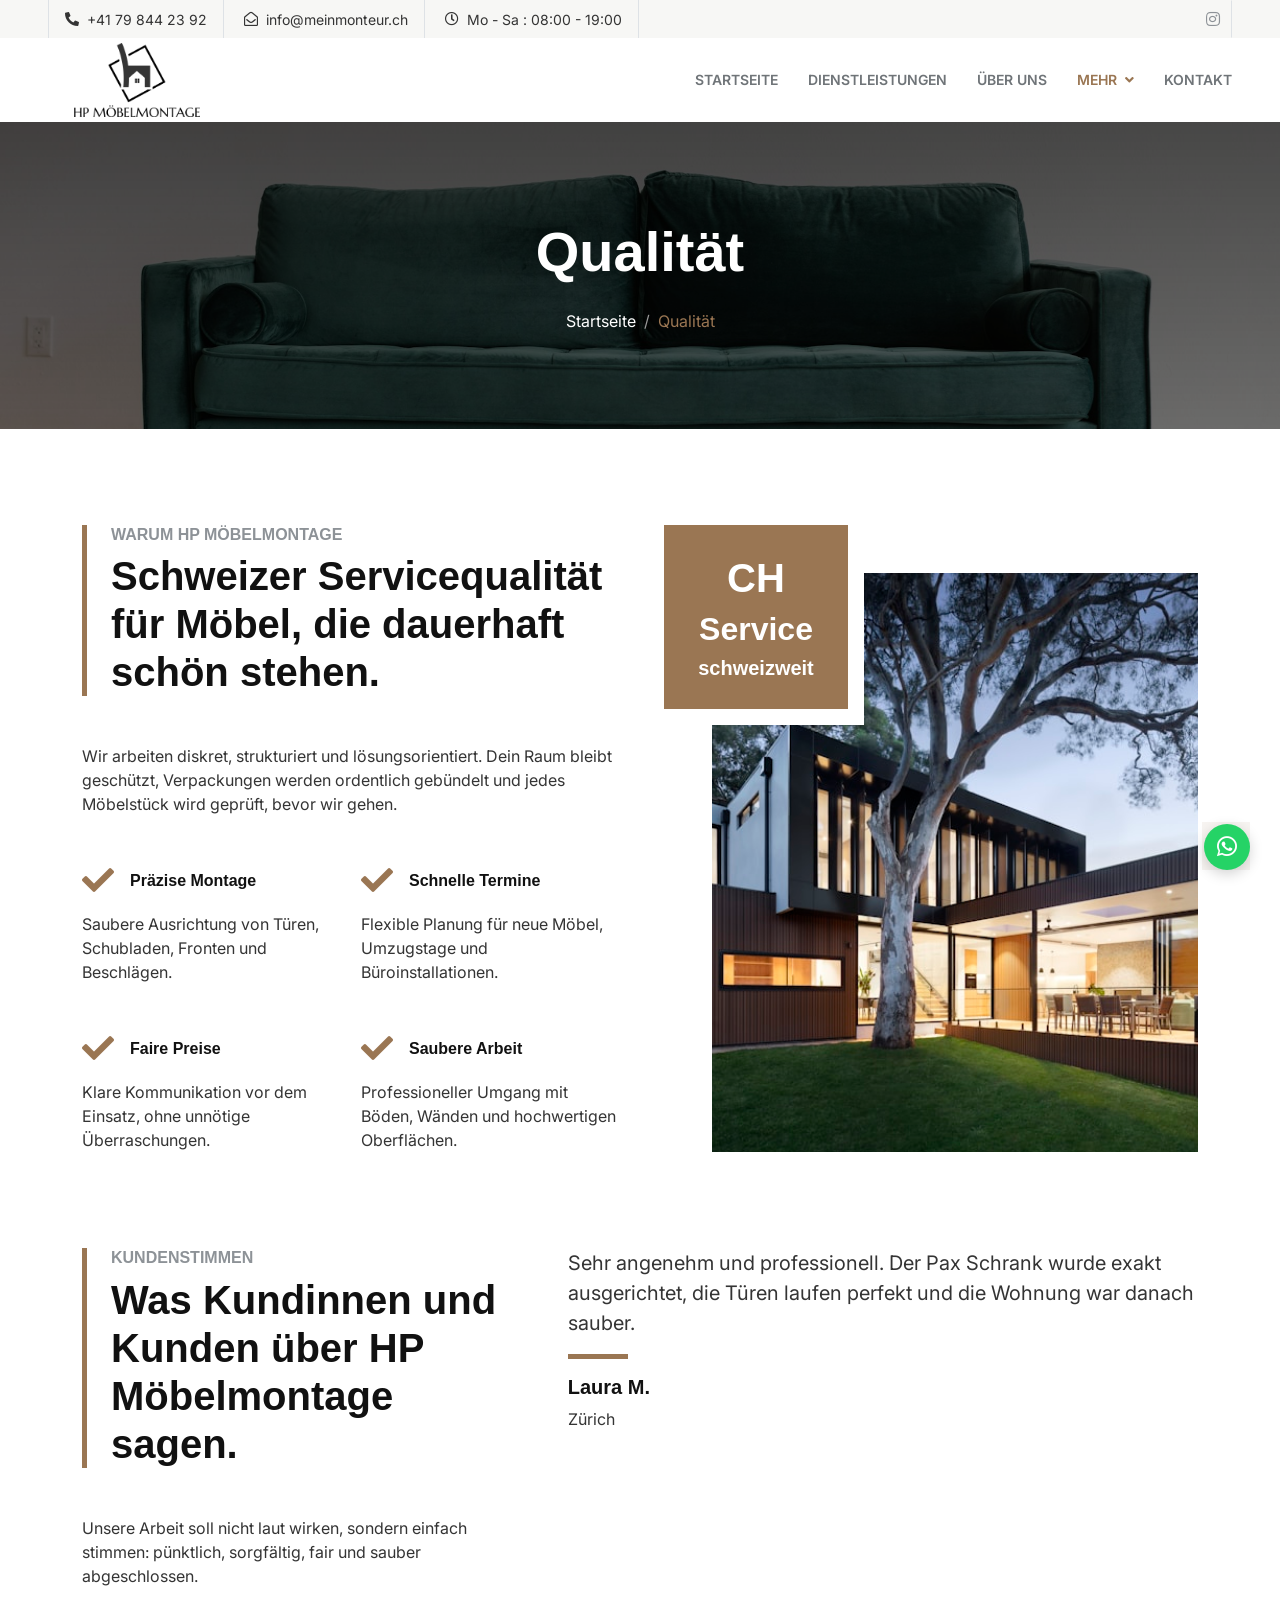
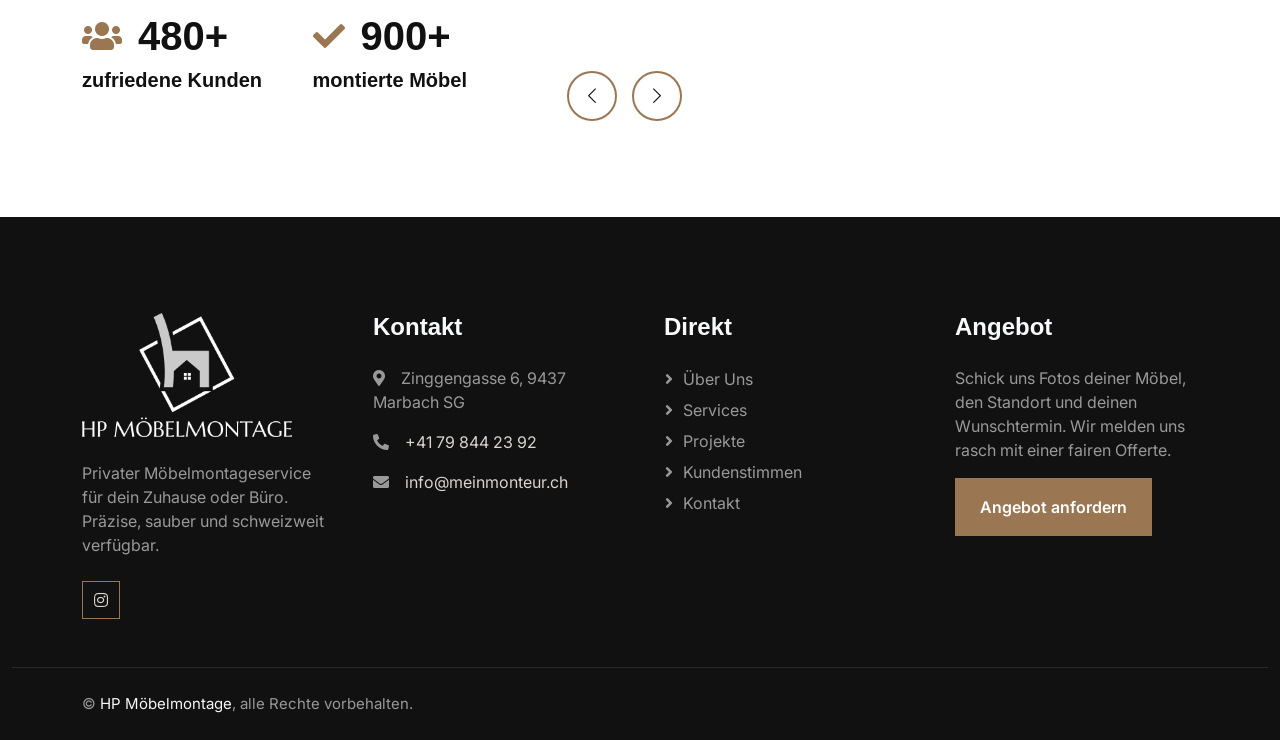
<file: feature.html>
<!DOCTYPE html>
<html lang="de-CH">
  <head>
    <meta charset="utf-8" />
    <title>Qualität | Präzise Möbelmontage Schweiz</title>
    <meta content="width=device-width, initial-scale=1.0" name="viewport" />
    <meta content="Möbelmontage Schweiz, Möbelmonteur, Möbelmontage Service, IKEA Montage, Möbel Aufbau, Schrankmontage, Büroeinrichtung" name="keywords" />
    <meta content="HP Möbelmontage ist dein privater Möbelmontageservice in der Schweiz: schnell, zuverlässig und preiswert für Zuhause und Büro." name="description" />
    <meta property="og:title" content="Qualität | Präzise Möbelmontage Schweiz" />
    <meta property="og:description" content="HP Möbelmontage ist dein privater Möbelmontageservice in der Schweiz: schnell, zuverlässig und preiswert für Zuhause und Büro." />
    <meta property="og:type" content="website" />
    <meta property="og:image" content="img/carousel-1.jpg" />

    <!-- Favicon -->
    <link href="img/favicon.svg" rel="icon" />

    <!-- Google Web Fonts -->
    <link rel="preconnect" href="https://fonts.googleapis.com" />
    <link rel="preconnect" href="https://fonts.gstatic.com" crossorigin />
    <link
      href="https://fonts.googleapis.com/css2?family=Inter:wght@400;500;600;700;800&display=swap"
      rel="stylesheet"
    />

    <!-- Icon Font Stylesheet -->
    <link
      href="https://cdnjs.cloudflare.com/ajax/libs/font-awesome/5.10.0/css/all.min.css"
      rel="stylesheet"
    />
    <link
      href="https://cdn.jsdelivr.net/npm/bootstrap-icons@1.4.1/font/bootstrap-icons.css"
      rel="stylesheet"
    />

    <!-- Libraries Stylesheet -->
    <link href="lib/animate/animate.min.css" rel="stylesheet" />
    <link href="lib/owlcarousel/assets/owl.carousel.min.css" rel="stylesheet" />

    <!-- Customized Bootstrap Stylesheet -->
    <link href="css/bootstrap.min.css" rel="stylesheet" />

    <!-- Template Stylesheet -->
    <link href="css/style.css" rel="stylesheet" />
    <script type="application/ld+json">
      {
        "@context": "https://schema.org",
        "@type": "LocalBusiness",
        "name": "HP Möbelmontage",
        "description": "Privater Möbelmontageservice für Zuhause und Büro in der Schweiz.",
        "telephone": "+41 79 844 23 92",
        "email": "info@meinmonteur.ch",
        "areaServed": "CH",
        "address": {"@type": "PostalAddress", "streetAddress": "Zinggengasse 6", "postalCode": "9437", "addressLocality": "Marbach", "addressRegion": "SG", "addressCountry": "CH"},
        "serviceType": ["Möbelmontage Schweiz", "IKEA Montage", "Möbel Aufbau", "Schrankmontage", "Büroeinrichtung"]
      }
    </script>
  </head>

  <body>
    <!-- Spinner Start -->
    <div
      id="spinner"
      class="show bg-white position-fixed translate-middle w-100 vh-100 top-50 start-50 d-flex align-items-center justify-content-center"
    >
      <div class="spinner-grow text-primary" role="status"></div>
    </div>
    <!-- Spinner End -->

    <!-- Topbar Start -->
    <div class="container-fluid bg-light p-0">
      <div class="row gx-0 d-none d-lg-flex">
        <div class="col-lg-8 px-5 text-start">
          <div class="h-100 d-inline-flex align-items-center border-start border-end px-3">
            <small class="fa fa-phone-alt me-2"></small>
            <small>+41 79 844 23 92</small>
          </div>
          <div class="h-100 d-inline-flex align-items-center border-end px-3">
            <small class="far fa-envelope-open me-2"></small>
            <small>info@meinmonteur.ch</small>
          </div>
          <div class="h-100 d-inline-flex align-items-center border-end px-3">
            <small class="far fa-clock me-2"></small>
            <small>Mo - Sa : 08:00 - 19:00</small>
          </div>
        </div>
        <div class="col-lg-4 px-5 text-end">
          <div class="h-100 d-inline-flex align-items-center">
            <a class="btn btn-square border-end" href="https://www.instagram.com/mein_monteur.ch/"><i class="fab fa-instagram"></i></a>
          </div>
        </div>
      </div>
    </div>
    <!-- Topbar End -->

    <!-- Navbar Start -->
   <nav class="navbar navbar-expand-lg bg-white navbar-light sticky-top px-4 px-lg-5 py-lg-0">
      <a href="index.html" class="navbar-brand d-flex align-items-center">
        <img class="brand-logo" src="img/logo/logo-web.png" alt="HP Möbelmontage Logo" />
      </a>
      <button type="button" class="navbar-toggler" data-bs-toggle="collapse" data-bs-target="#navbarCollapse">
        <span class="navbar-toggler-icon"></span>
      </button>
      <div class="collapse navbar-collapse" id="navbarCollapse">
        <div class="navbar-nav ms-auto py-3 py-lg-0">
          <a href="index.html" class="nav-item nav-link">Startseite</a>
          <a href="service.html" class="nav-item nav-link">Dienstleistungen</a>
          <a href="about.html" class="nav-item nav-link">Über uns</a>
          <div class="nav-item dropdown">
            <a href="#" class="nav-link dropdown-toggle active" data-bs-toggle="dropdown">Mehr</a>
            <div class="dropdown-menu bg-light m-0">
              <a href="moebelmontage.html" class="dropdown-item">Möbelmontage</a>
              <a href="bueroeinrichtungen.html" class="dropdown-item">Büroeinrichtungen</a>
              <a href="komplette-moeblierung.html" class="dropdown-item">Komplette Möblierung</a>
              <a href="projekte.html" class="dropdown-item">Projekte</a>
              <a href="appointment.html" class="dropdown-item">Angebot</a>
              <a href="testimonial.html" class="dropdown-item">Kundenstimmen</a>
            </div>
          </div>
          <a href="contact.html" class="nav-item nav-link">Kontakt</a>
        </div>
      </div>
    </nav>
    <!-- Navbar End -->

    <!-- Page Header Start -->
    <div class="container-fluid page-header py-5 mb-5 wow fadeIn" data-wow-delay="0.1s">
      <div class="container text-center py-5">
        <h1 class="display-4 text-white animated slideInDown mb-4">Qualität</h1>
        <nav aria-label="breadcrumb animated slideInDown">
          <ol class="breadcrumb justify-content-center mb-0">
            <li class="breadcrumb-item"><a class="text-white" href="index.html">Startseite</a></li>
            <li class="breadcrumb-item text-primary active" aria-current="page">Qualität</li>
          </ol>
        </nav>
      </div>
    </div>
    <!-- Page Header End -->

    <!-- Features Start -->
    <div class="container-xxl py-5">
      <div class="container">
        <div class="row g-5">
          <div class="col-lg-6 wow fadeInUp" data-wow-delay="0.1s">
            <div class="border-start border-5 border-primary ps-4 mb-5"><h6 class="text-body text-uppercase mb-2">Warum HP Möbelmontage</h6><h1 class="display-6 mb-0">Schweizer Servicequalität für Möbel, die dauerhaft schön stehen.</h1></div>
            <p class="mb-5">Wir arbeiten diskret, strukturiert und lösungsorientiert. Dein Raum bleibt geschützt, Verpackungen werden ordentlich gebündelt und jedes Möbelstück wird geprüft, bevor wir gehen.</p>
            <div class="row gy-5 gx-4">
              <div class="col-sm-6 wow fadeIn" data-wow-delay="0.1s"><div class="d-flex align-items-center mb-3"><i class="fa fa-check fa-2x text-primary flex-shrink-0 me-3"></i><h6 class="mb-0">Präzise Montage</h6></div><span>Saubere Ausrichtung von Türen, Schubladen, Fronten und Beschlägen.</span></div>
              <div class="col-sm-6 wow fadeIn" data-wow-delay="0.2s"><div class="d-flex align-items-center mb-3"><i class="fa fa-check fa-2x text-primary flex-shrink-0 me-3"></i><h6 class="mb-0">Schnelle Termine</h6></div><span>Flexible Planung für neue Möbel, Umzugstage und Büroinstallationen.</span></div>
              <div class="col-sm-6 wow fadeIn" data-wow-delay="0.3s"><div class="d-flex align-items-center mb-3"><i class="fa fa-check fa-2x text-primary flex-shrink-0 me-3"></i><h6 class="mb-0">Faire Preise</h6></div><span>Klare Kommunikation vor dem Einsatz, ohne unnötige Überraschungen.</span></div>
              <div class="col-sm-6 wow fadeIn" data-wow-delay="0.4s"><div class="d-flex align-items-center mb-3"><i class="fa fa-check fa-2x text-primary flex-shrink-0 me-3"></i><h6 class="mb-0">Saubere Arbeit</h6></div><span>Professioneller Umgang mit Böden, Wänden und hochwertigen Oberflächen.</span></div>
            </div>
          </div>
          <div class="col-lg-6 wow fadeInUp" data-wow-delay="0.5s"><div class="position-relative overflow-hidden ps-5 pt-5 h-100" style="min-height: 400px"><img class="position-absolute w-100 h-100" src="img/feature.jpg" alt="Premium Möbelmontage in modernem Schweizer Interieur" style="object-fit: cover" /><div class="position-absolute top-0 start-0 bg-white pe-3 pb-3" style="width: 200px; height: 200px"><div class="d-flex flex-column justify-content-center text-center bg-primary h-100 p-3"><h1 class="text-white">CH</h1><h2 class="text-white">Service</h2><h5 class="text-white mb-0">schweizweit</h5></div></div></div></div>
        </div>
      </div>
    </div>
    <!-- Features End -->

    <!-- Testimonial Start -->
    <div class="container-xxl py-5">
      <div class="container">
        <div class="row g-5">
          <div class="col-lg-5 wow fadeInUp" data-wow-delay="0.1s">
            <div class="border-start border-5 border-primary ps-4 mb-5"><h6 class="text-body text-uppercase mb-2">Kundenstimmen</h6><h1 class="display-6 mb-0">Was Kundinnen und Kunden über HP Möbelmontage sagen.</h1></div>
            <p class="mb-4">Unsere Arbeit soll nicht laut wirken, sondern einfach stimmen: pünktlich, sorgfältig, fair und sauber abgeschlossen.</p>
            <div class="row g-4"><div class="col-sm-6"><div class="d-flex align-items-center mb-2"><i class="fa fa-users fa-2x text-primary flex-shrink-0"></i><h1 class="ms-3 mb-0">480+</h1></div><h5 class="mb-0">zufriedene Kunden</h5></div><div class="col-sm-6"><div class="d-flex align-items-center mb-2"><i class="fa fa-check fa-2x text-primary flex-shrink-0"></i><h1 class="ms-3 mb-0">900+</h1></div><h5 class="mb-0">montierte Möbel</h5></div></div>
          </div>
          <div class="col-lg-7 wow fadeInUp" data-wow-delay="0.5s">
            <div class="owl-carousel testimonial-carousel">
              <div class="testimonial-item"><p class="fs-5">Sehr angenehm und professionell. Der Pax Schrank wurde exakt ausgerichtet, die Türen laufen perfekt und die Wohnung war danach sauber.</p><div class="bg-primary mb-3" style="width: 60px; height: 5px"></div><h5>Laura M.</h5><span>Zürich</span></div>
              <div class="testimonial-item"><p class="fs-5">Für unser Büro wurden mehrere Arbeitsplätze professionell montiert. Die Arbeit war sauber, termingerecht und absolut zuverlässig. Gerne wieder.</p><div class="bg-primary mb-3" style="width: 60px; height: 5px"></div><h5>Daniel R.</h5><span>Basel</span></div>
              <div class="testimonial-item"><p class="fs-5">Sehr unkomplizierter Ablauf, sehr speditiver Monteur mit hoher Arbeitsqualität – kann Herr Haris P. sehr weiterempfehlen.</p><div class="bg-primary mb-3" style="width: 60px; height: 5px"></div><h5>Sarah</h5></div>
              <div class="testimonial-item"><p class="fs-5">Der Mann ist Spitze. Sehr professionell und sehr schnell hat er den Schrank zusammengebaut. Ich kann ihn nur weiterempfehlen.</p><div class="bg-primary mb-3" style="width: 60px; height: 5px"></div><h5>Jasmin</h5></div>
              <div class="testimonial-item"><p class="fs-5">Sympathischer Typ, Haris arbeitet sauber und schnell. Top.</p><div class="bg-primary mb-3" style="width: 60px; height: 5px"></div><h5>Arbion</h5></div>
              <div class="testimonial-item"><p class="fs-5">Superfreundlicher, kompetenter Monteur. Hat die von uns gewünschte Arbeit in kürzester Zeit hervorragend erledigt! Absolut empfehlenswert!</p><div class="bg-primary mb-3" style="width: 60px; height: 5px"></div><h5>Kathrin</h5></div>
              <div class="testimonial-item"><p class="fs-5">Alles tip top, mega freundlich und saubere Arbeit! Gerne wieder! Danke für den kurzfristigen Einsatz!</p><div class="bg-primary mb-3" style="width: 60px; height: 5px"></div><h5>Nadine</h5></div>
              <div class="testimonial-item"><p class="fs-5">Der professionellste und erfahrenste Schreiner. Haris ist sorgfältig, sehr ordentlich und arbeitet schnell.</p><div class="bg-primary mb-3" style="width: 60px; height: 5px"></div><h5>Anele</h5></div>
              <div class="testimonial-item"><p class="fs-5">Haris hat bei uns einen absolut hervorragenden Job gemacht! Von früh morgens bis spät abends hat er unermüdlich daran gearbeitet, unsere Möbel perfekt aufzubauen. Trotz der langen Arbeitszeit war er immer freundlich, motiviert und äußerst präzise in seiner Arbeit. Besonders beeindruckt hat uns, dass er bei jedem Schritt auf unsere Wünsche eingegangen ist und dabei stets professionell und zuverlässig war. Haris geht wirklich die Extrameile, um sicherzustellen, dass alles perfekt ist. Wir können ihn daher uneingeschränkt weiterempfehlen – so einen engagierten Handwerker findet man selten!</p><div class="bg-primary mb-3" style="width: 60px; height: 5px"></div><h5>Jens</h5><span>St. Gallen</span></div>
              <div class="testimonial-item"><p class="fs-5">Sehr gut. Zuverlässig, freundlich und kompetent. Vielen Dank.</p><div class="bg-primary mb-3" style="width: 60px; height: 5px"></div><h5>Aurelia</h5></div>
              <div class="testimonial-item"><p class="fs-5">Haris is really experienced and professional. He built my IKEA PAX wardrobe really fast and his job was perfect. He is also really easy going and kind person. If you got an offer from Haris, consider yourself lucky and take the offer. Final product was really good, since he is really meticulous, all door levels were same and wardrobe was nicely done.</p><div class="bg-primary mb-3" style="width: 60px; height: 5px"></div><h5>Taylan</h5></div>
              <div class="testimonial-item"><p class="fs-5">Sehr professionell und sehr gute Arbeit, macht alles sehr genau und sauber. Wir sind sehr zufrieden und empfehlen Haris weiter. Alles unkompliziert, sehr spontan und sehr sympathisch. Vielen Dank!</p><div class="bg-primary mb-3" style="width: 60px; height: 5px"></div><h5>Andrea</h5></div>
              <div class="testimonial-item"><p class="fs-5">Die Möbelmontage verlief reibungslos. Denn Haris erlebten wir als sehr pünktlich, organisiert und seine Arbeit war sehr effizient. Wir sind mit dem Endergebnis unserer fertig aufgebauten Möbel sehr zufrieden.</p><div class="bg-primary mb-3" style="width: 60px; height: 5px"></div><h5>Sanaa</h5></div>
              <div class="testimonial-item"><p class="fs-5">Hat alles hervorragend geklappt! Flexibel, pünktlich und bei der Montage definitiv ein Profi. Der Kleiderschrank war in Rekordzeit in einwandfreier Qualität aufgebaut. Vielen Dank, gerne wieder mal!</p><div class="bg-primary mb-3" style="width: 60px; height: 5px"></div><h5>Marco</h5></div>
              <div class="testimonial-item"><p class="fs-5">Unkompliziert, schnell, sauber.</p><div class="bg-primary mb-3" style="width: 60px; height: 5px"></div><h5>Lili</h5></div>
              <div class="testimonial-item"><p class="fs-5">Die Montage ist sehr gut verlaufen. Haris war sehr kompetent und freundlich. Ich bin sehr zufrieden. Wirklich empfehlenswert.</p><div class="bg-primary mb-3" style="width: 60px; height: 5px"></div><h5>Vanja</h5></div>
            </div>
          </div>
        </div>
      </div>
    </div>
    <!-- Testimonial End -->

    <!-- Footer Start -->
    <div class="container-fluid bg-dark footer mt-5 pt-5 wow fadeIn" data-wow-delay="0.1s">
      <div class="container py-5">
        <div class="row g-5">
          <div class="col-lg-3 col-md-6">
            <img class="footer-logo mb-4" src="img/logo/logo-web.png" alt="HP Möbelmontage Logo" />
            <p>Privater Möbelmontageservice für dein Zuhause oder Büro. Präzise, sauber und schweizweit verfügbar.</p>
            <div class="d-flex pt-2">
              <a class="btn btn-square btn-outline-primary me-1" href="https://www.instagram.com/mein_monteur.ch/"><i class="fab fa-instagram"></i></a>
            </div>
          </div>
          <div class="col-lg-3 col-md-6">
            <h4 class="text-light mb-4">Kontakt</h4>
            <p><i class="fa fa-map-marker-alt me-3"></i>Zinggengasse 6, 9437 Marbach SG</p>
            <p><i class="fa fa-phone-alt me-3"></i><a href="tel:+41798442392">+41 79 844 23 92</a></p>
            <p><i class="fa fa-envelope me-3"></i><a href="mailto:info@meinmonteur.ch">info@meinmonteur.ch</a></p>
          </div>
          <div class="col-lg-3 col-md-6">
            <h4 class="text-light mb-4">Direkt</h4>
            <a class="btn btn-link" href="about.html">Über uns</a>
            <a class="btn btn-link" href="service.html">Services</a>
            <a class="btn btn-link" href="projekte.html">Projekte</a>
            <a class="btn btn-link" href="testimonial.html">Kundenstimmen</a>
            <a class="btn btn-link" href="contact.html">Kontakt</a>
          </div>
          <div class="col-lg-3 col-md-6">
            <h4 class="text-light mb-4">Angebot</h4>
            <p>Schick uns Fotos deiner Möbel, den Standort und deinen Wunschtermin. Wir melden uns rasch mit einer fairen Offerte.</p>
            <a href="appointment.html" class="btn btn-primary py-3 px-4">Angebot anfordern</a>
          </div>
        </div>
      </div>
      <div class="container-fluid copyright">
        <div class="container">
          <div class="row">
            <div class="col-12 text-center text-md-start">
              &copy; <a href="index.html">HP Möbelmontage</a>, alle Rechte vorbehalten.
            </div>
          </div>
        </div>
      </div>
    </div>
    <!-- Footer End -->

    <!-- Back to Top -->
    <a href="#" class="btn btn-lg btn-primary btn-lg-square back-to-top"
      ><i class="bi bi-arrow-up"></i
    ></a>

    <!-- JavaScript Libraries -->
    <script src="https://code.jquery.com/jquery-3.4.1.min.js"></script>
    <script src="https://cdn.jsdelivr.net/npm/bootstrap@5.0.0/dist/js/bootstrap.bundle.min.js"></script>
    <script src="lib/wow/wow.min.js"></script>
    <script src="lib/easing/easing.min.js"></script>
    <script src="lib/waypoints/waypoints.min.js"></script>
    <script src="lib/owlcarousel/owl.carousel.min.js"></script>

    <!-- Template Javascript -->
    <script src="js/main.js"></script>
  </body>
</html>
</file>
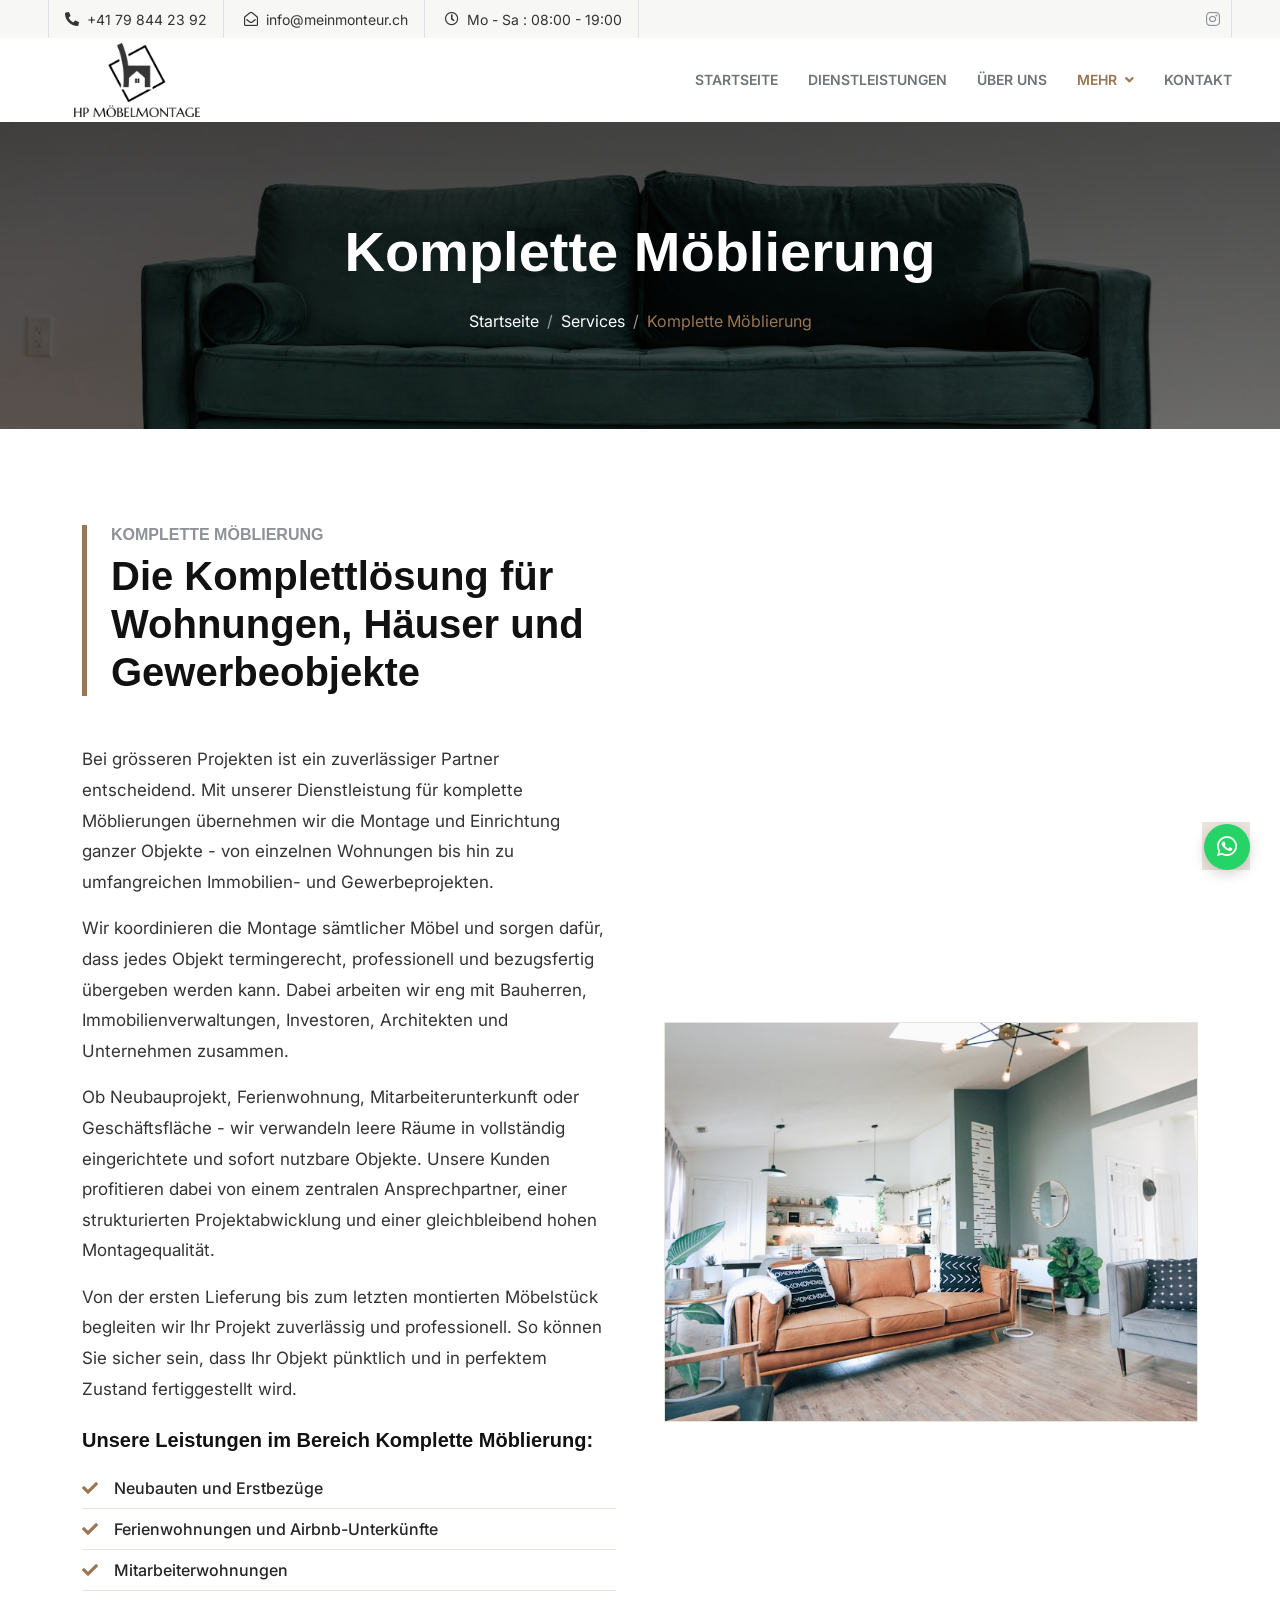
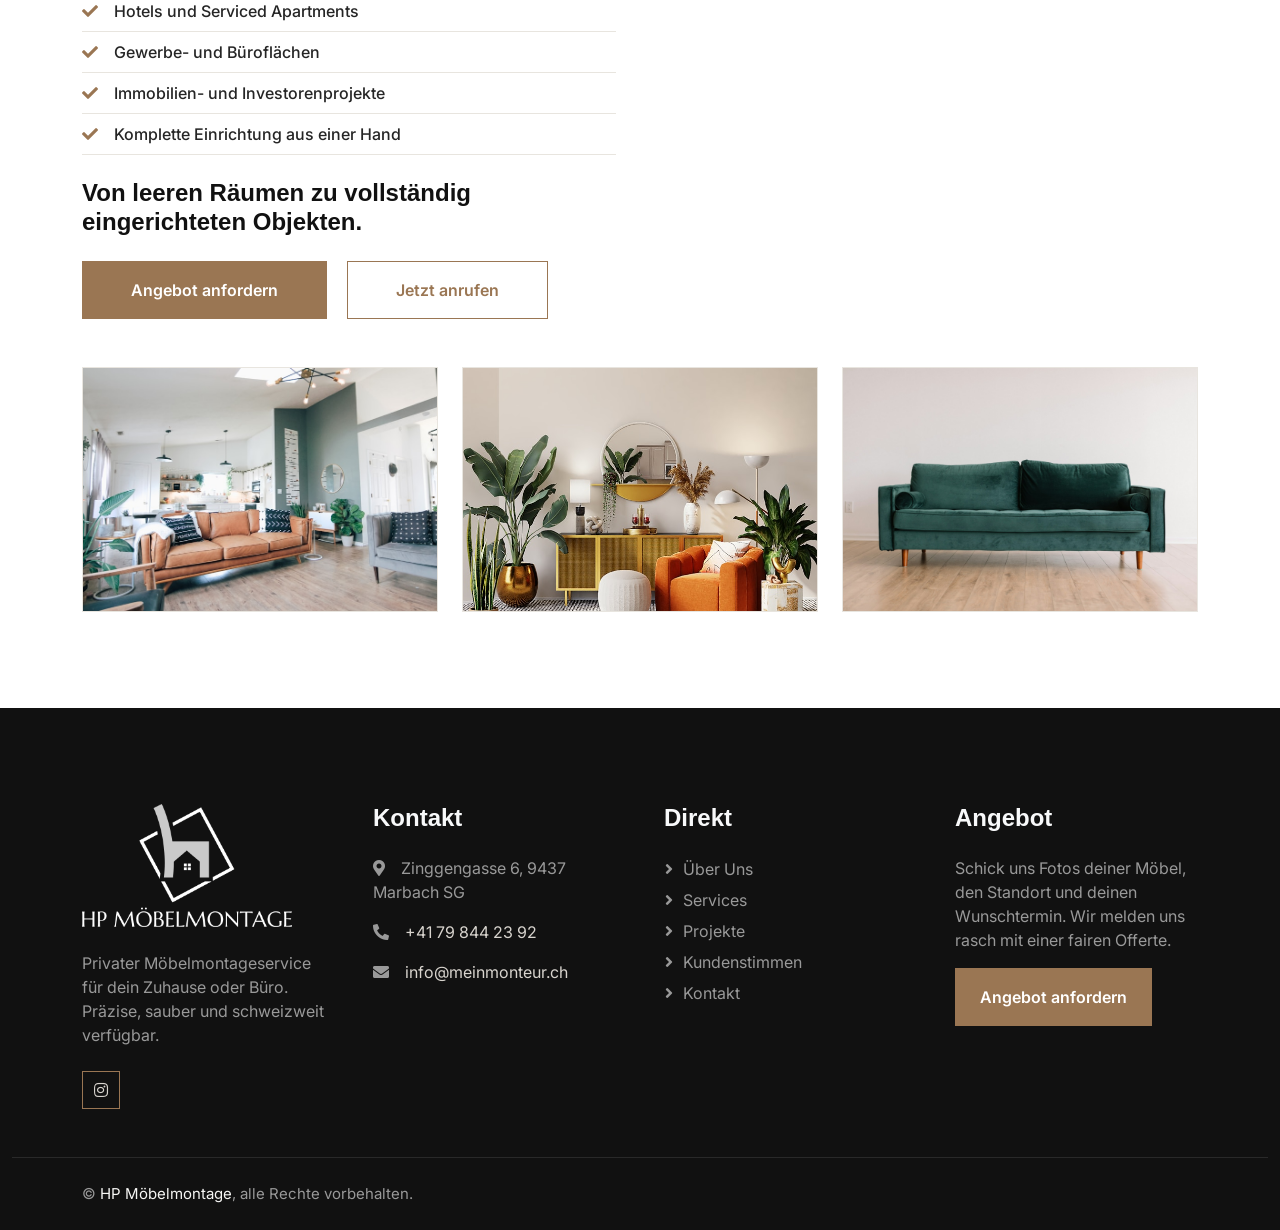
<file: komplette-moeblierung.html>
<!DOCTYPE html>
<html lang="de-CH">
  <head>
    <meta charset="utf-8" />
    <title>Komplette Möblierung | HP Möbelmontage</title>
    <meta content="width=device-width, initial-scale=1.0" name="viewport" />
    <meta content="Möbelmontage Schweiz, Möbelmonteur, Möbelmontage Service, IKEA Montage, Möbel Aufbau, Schrankmontage, Büroeinrichtung" name="keywords" />
    <meta content="Komplettlösung für Wohnungen, Häuser und Gewerbeobjekte: termingerechte Montage und Einrichtung ganzer Objekte." name="description" />
    <meta property="og:title" content="Komplette Möblierung | HP Möbelmontage" />
    <meta property="og:description" content="Komplettlösung für Wohnungen, Häuser und Gewerbeobjekte: termingerechte Montage und Einrichtung ganzer Objekte." />
    <meta property="og:type" content="website" />
    <meta property="og:image" content="img/team-1.jpg" />

    <!-- Favicon -->
    <link href="img/favicon.svg" rel="icon" />

    <!-- Google Web Fonts -->
    <link rel="preconnect" href="https://fonts.googleapis.com" />
    <link rel="preconnect" href="https://fonts.gstatic.com" crossorigin />
    <link
      href="https://fonts.googleapis.com/css2?family=Inter:wght@400;500;600;700;800&display=swap"
      rel="stylesheet"
    />

    <!-- Icon Font Stylesheet -->
    <link
      href="https://cdnjs.cloudflare.com/ajax/libs/font-awesome/5.10.0/css/all.min.css"
      rel="stylesheet"
    />
    <link
      href="https://cdn.jsdelivr.net/npm/bootstrap-icons@1.4.1/font/bootstrap-icons.css"
      rel="stylesheet"
    />

    <!-- Libraries Stylesheet -->
    <link href="lib/animate/animate.min.css" rel="stylesheet" />
    <link href="lib/owlcarousel/assets/owl.carousel.min.css" rel="stylesheet" />

    <!-- Customized Bootstrap Stylesheet -->
    <link href="css/bootstrap.min.css" rel="stylesheet" />

    <!-- Template Stylesheet -->
    <link href="css/style.css" rel="stylesheet" />
    <script type="application/ld+json">
      {
        "@context": "https://schema.org",
        "@type": "LocalBusiness",
        "name": "HP Möbelmontage",
        "description": "Privater Möbelmontageservice für Zuhause und Büro in der Schweiz.",
        "telephone": "+41 79 844 23 92",
        "email": "info@meinmonteur.ch",
        "areaServed": "CH",
        "address": {"@type": "PostalAddress", "streetAddress": "Zinggengasse 6", "postalCode": "9437", "addressLocality": "Marbach", "addressRegion": "SG", "addressCountry": "CH"},
        "serviceType": ["Möbelmontage Schweiz", "IKEA Montage", "Möbel Aufbau", "Schrankmontage", "Büroeinrichtung"]
      }
    </script>
  </head>

  <body>
    <!-- Spinner Start -->
    <div
      id="spinner"
      class="show bg-white position-fixed translate-middle w-100 vh-100 top-50 start-50 d-flex align-items-center justify-content-center"
    >
      <div class="spinner-grow text-primary" role="status"></div>
    </div>
    <!-- Spinner End -->

    <!-- Topbar Start -->
    <div class="container-fluid bg-light p-0">
      <div class="row gx-0 d-none d-lg-flex">
        <div class="col-lg-8 px-5 text-start">
          <div class="h-100 d-inline-flex align-items-center border-start border-end px-3">
            <small class="fa fa-phone-alt me-2"></small>
            <small>+41 79 844 23 92</small>
          </div>
          <div class="h-100 d-inline-flex align-items-center border-end px-3">
            <small class="far fa-envelope-open me-2"></small>
            <small>info@meinmonteur.ch</small>
          </div>
          <div class="h-100 d-inline-flex align-items-center border-end px-3">
            <small class="far fa-clock me-2"></small>
            <small>Mo - Sa : 08:00 - 19:00</small>
          </div>
        </div>
        <div class="col-lg-4 px-5 text-end">
          <div class="h-100 d-inline-flex align-items-center">
            <a class="btn btn-square border-end" href="https://www.instagram.com/mein_monteur.ch/"><i class="fab fa-instagram"></i></a>
          </div>
        </div>
      </div>
    </div>
    <!-- Topbar End -->

    <!-- Navbar Start -->
   <nav class="navbar navbar-expand-lg bg-white navbar-light sticky-top px-4 px-lg-5 py-lg-0">
      <a href="index.html" class="navbar-brand d-flex align-items-center">
        <img class="brand-logo" src="img/logo/logo-web.png" alt="HP Möbelmontage Logo" />
      </a>
      <button type="button" class="navbar-toggler" data-bs-toggle="collapse" data-bs-target="#navbarCollapse">
        <span class="navbar-toggler-icon"></span>
      </button>
      <div class="collapse navbar-collapse" id="navbarCollapse">
        <div class="navbar-nav ms-auto py-3 py-lg-0">
          <a href="index.html" class="nav-item nav-link">Startseite</a>
          <a href="service.html" class="nav-item nav-link">Dienstleistungen</a>
          <a href="about.html" class="nav-item nav-link">Über uns</a>
          <div class="nav-item dropdown">
            <a href="#" class="nav-link dropdown-toggle active" data-bs-toggle="dropdown">Mehr</a>
            <div class="dropdown-menu bg-light m-0">
              <a href="moebelmontage.html" class="dropdown-item">Möbelmontage</a>
              <a href="bueroeinrichtungen.html" class="dropdown-item">Büroeinrichtungen</a>
              <a href="komplette-moeblierung.html" class="dropdown-item active">Komplette Möblierung</a>
              <a href="projekte.html" class="dropdown-item">Projekte</a>
              <a href="appointment.html" class="dropdown-item">Angebot</a>
              <a href="testimonial.html" class="dropdown-item">Kundenstimmen</a>
            </div>
          </div>
          <a href="contact.html" class="nav-item nav-link">Kontakt</a>
        </div>
      </div>
    </nav>
    <!-- Navbar End -->

    <!-- Page Header Start -->
    <div class="container-fluid page-header py-5 mb-5 wow fadeIn" data-wow-delay="0.1s">
      <div class="container text-center py-5">
        <h1 class="display-4 text-white animated slideInDown mb-4">Komplette Möblierung</h1>
        <nav aria-label="breadcrumb animated slideInDown">
          <ol class="breadcrumb justify-content-center mb-0">
            <li class="breadcrumb-item"><a class="text-white" href="index.html">Startseite</a></li>
            <li class="breadcrumb-item"><a class="text-white" href="service.html">Services</a></li>
            <li class="breadcrumb-item text-primary active" aria-current="page">Komplette Möblierung</li>
          </ol>
        </nav>
      </div>
    </div>
    <!-- Page Header End -->

    <!-- Service Detail Start -->
    <div class="container-xxl py-5 service-detail">
      <div class="container">
        <div class="row g-5 align-items-center mb-5">
          <div class="col-lg-6 wow fadeInUp" data-wow-delay="0.1s">
            <div class="border-start border-5 border-primary ps-4 mb-5">
              <h6 class="text-body text-uppercase mb-2">Komplette Möblierung</h6>
              <h1 class="display-6 mb-0">Die Komplettlösung für Wohnungen, Häuser und Gewerbeobjekte</h1>
            </div>
              <p>Bei grösseren Projekten ist ein zuverlässiger Partner entscheidend. Mit unserer Dienstleistung für komplette Möblierungen übernehmen wir die Montage und Einrichtung ganzer Objekte - von einzelnen Wohnungen bis hin zu umfangreichen Immobilien- und Gewerbeprojekten.</p>
              <p>Wir koordinieren die Montage sämtlicher Möbel und sorgen dafür, dass jedes Objekt termingerecht, professionell und bezugsfertig übergeben werden kann. Dabei arbeiten wir eng mit Bauherren, Immobilienverwaltungen, Investoren, Architekten und Unternehmen zusammen.</p>
              <p>Ob Neubauprojekt, Ferienwohnung, Mitarbeiterunterkunft oder Geschäftsfläche - wir verwandeln leere Räume in vollständig eingerichtete und sofort nutzbare Objekte. Unsere Kunden profitieren dabei von einem zentralen Ansprechpartner, einer strukturierten Projektabwicklung und einer gleichbleibend hohen Montagequalität.</p>
              <p>Von der ersten Lieferung bis zum letzten montierten Möbelstück begleiten wir Ihr Projekt zuverlässig und professionell. So können Sie sicher sein, dass Ihr Objekt pünktlich und in perfektem Zustand fertiggestellt wird.</p>
            <h5 class="mt-4 mb-3">Unsere Leistungen im Bereich Komplette Möblierung:</h5>
            <ul class="service-check-list list-unstyled mb-4">
                <li><i class="fa fa-check text-primary me-3"></i>Neubauten und Erstbezüge</li>
                <li><i class="fa fa-check text-primary me-3"></i>Ferienwohnungen und Airbnb-Unterkünfte</li>
                <li><i class="fa fa-check text-primary me-3"></i>Mitarbeiterwohnungen</li>
                <li><i class="fa fa-check text-primary me-3"></i>Hotels und Serviced Apartments</li>
                <li><i class="fa fa-check text-primary me-3"></i>Gewerbe- und Büroflächen</li>
                <li><i class="fa fa-check text-primary me-3"></i>Immobilien- und Investorenprojekte</li>
                <li><i class="fa fa-check text-primary me-3"></i>Komplette Einrichtung aus einer Hand</li>
            </ul>
            <h4 class="mb-4">Von leeren Räumen zu vollständig eingerichteten Objekten.</h4>
            <a href="contact.html" class="btn btn-primary py-3 px-5 me-3">Angebot anfordern</a>
            <a href="tel:+41798442392" class="btn btn-outline-primary py-3 px-5">Jetzt anrufen</a>
          </div>
          <div class="col-lg-6 wow fadeInUp" data-wow-delay="0.3s">
            <img class="img-fluid service-detail-hero" src="img/team-1.jpg" alt="Die Komplettlösung für Wohnungen, Häuser und Gewerbeobjekte" />
          </div>
        </div>
        <div class="row g-4">
          <div class="col-lg-4 col-md-6 wow fadeInUp" data-wow-delay="0.1s">
            <img class="img-fluid service-detail-gallery" src="img/team-1.jpg" alt="Komplett möblierter Wohnraum" />
          </div>
          <div class="col-lg-4 col-md-6 wow fadeInUp" data-wow-delay="0.3s">
            <img class="img-fluid service-detail-gallery" src="img/fact-2.jpg" alt="Vollständig eingerichtetes Objekt" />
          </div>
          <div class="col-lg-4 col-md-6 wow fadeInUp" data-wow-delay="0.5s">
            <img class="img-fluid service-detail-gallery" src="img/carousel-1.jpg" alt="Bezugsfertige Möblierung für Immobilienprojekt" />
          </div>
        </div>
      </div>
    </div>
    <!-- Service Detail End -->

    <!-- Footer Start -->
    <div class="container-fluid bg-dark footer mt-5 pt-5 wow fadeIn" data-wow-delay="0.1s">
      <div class="container py-5">
        <div class="row g-5">
          <div class="col-lg-3 col-md-6">
            <img class="footer-logo mb-4" src="img/logo/logo-web.png" alt="HP Möbelmontage Logo" />
            <p>Privater Möbelmontageservice für dein Zuhause oder Büro. Präzise, sauber und schweizweit verfügbar.</p>
            <div class="d-flex pt-2">
              <a class="btn btn-square btn-outline-primary me-1" href="https://www.instagram.com/mein_monteur.ch/"><i class="fab fa-instagram"></i></a>
            </div>
          </div>
          <div class="col-lg-3 col-md-6">
            <h4 class="text-light mb-4">Kontakt</h4>
            <p><i class="fa fa-map-marker-alt me-3"></i>Zinggengasse 6, 9437 Marbach SG</p>
            <p><i class="fa fa-phone-alt me-3"></i><a href="tel:+41798442392">+41 79 844 23 92</a></p>
            <p><i class="fa fa-envelope me-3"></i><a href="mailto:info@meinmonteur.ch">info@meinmonteur.ch</a></p>
          </div>
          <div class="col-lg-3 col-md-6">
            <h4 class="text-light mb-4">Direkt</h4>
            <a class="btn btn-link" href="about.html">Über uns</a>
            <a class="btn btn-link" href="service.html">Services</a>
            <a class="btn btn-link" href="projekte.html">Projekte</a>
            <a class="btn btn-link" href="testimonial.html">Kundenstimmen</a>
            <a class="btn btn-link" href="contact.html">Kontakt</a>
          </div>
          <div class="col-lg-3 col-md-6">
            <h4 class="text-light mb-4">Angebot</h4>
            <p>Schick uns Fotos deiner Möbel, den Standort und deinen Wunschtermin. Wir melden uns rasch mit einer fairen Offerte.</p>
            <a href="appointment.html" class="btn btn-primary py-3 px-4">Angebot anfordern</a>
          </div>
        </div>
      </div>
      <div class="container-fluid copyright">
        <div class="container">
          <div class="row">
            <div class="col-12 text-center text-md-start">
              &copy; <a href="index.html">HP Möbelmontage</a>, alle Rechte vorbehalten.
            </div>
          </div>
        </div>
      </div>
    </div>
    <!-- Footer End -->

    <!-- Back to Top -->
    <a href="#" class="btn btn-lg btn-primary btn-lg-square back-to-top"
      ><i class="bi bi-arrow-up"></i
    ></a>

    <!-- JavaScript Libraries -->
    <script src="https://code.jquery.com/jquery-3.4.1.min.js"></script>
    <script src="https://cdn.jsdelivr.net/npm/bootstrap@5.0.0/dist/js/bootstrap.bundle.min.js"></script>
    <script src="lib/wow/wow.min.js"></script>
    <script src="lib/easing/easing.min.js"></script>
    <script src="lib/waypoints/waypoints.min.js"></script>
    <script src="lib/owlcarousel/owl.carousel.min.js"></script>

    <!-- Template Javascript -->
    <script src="js/main.js"></script>
  </body>
</html>
</file>
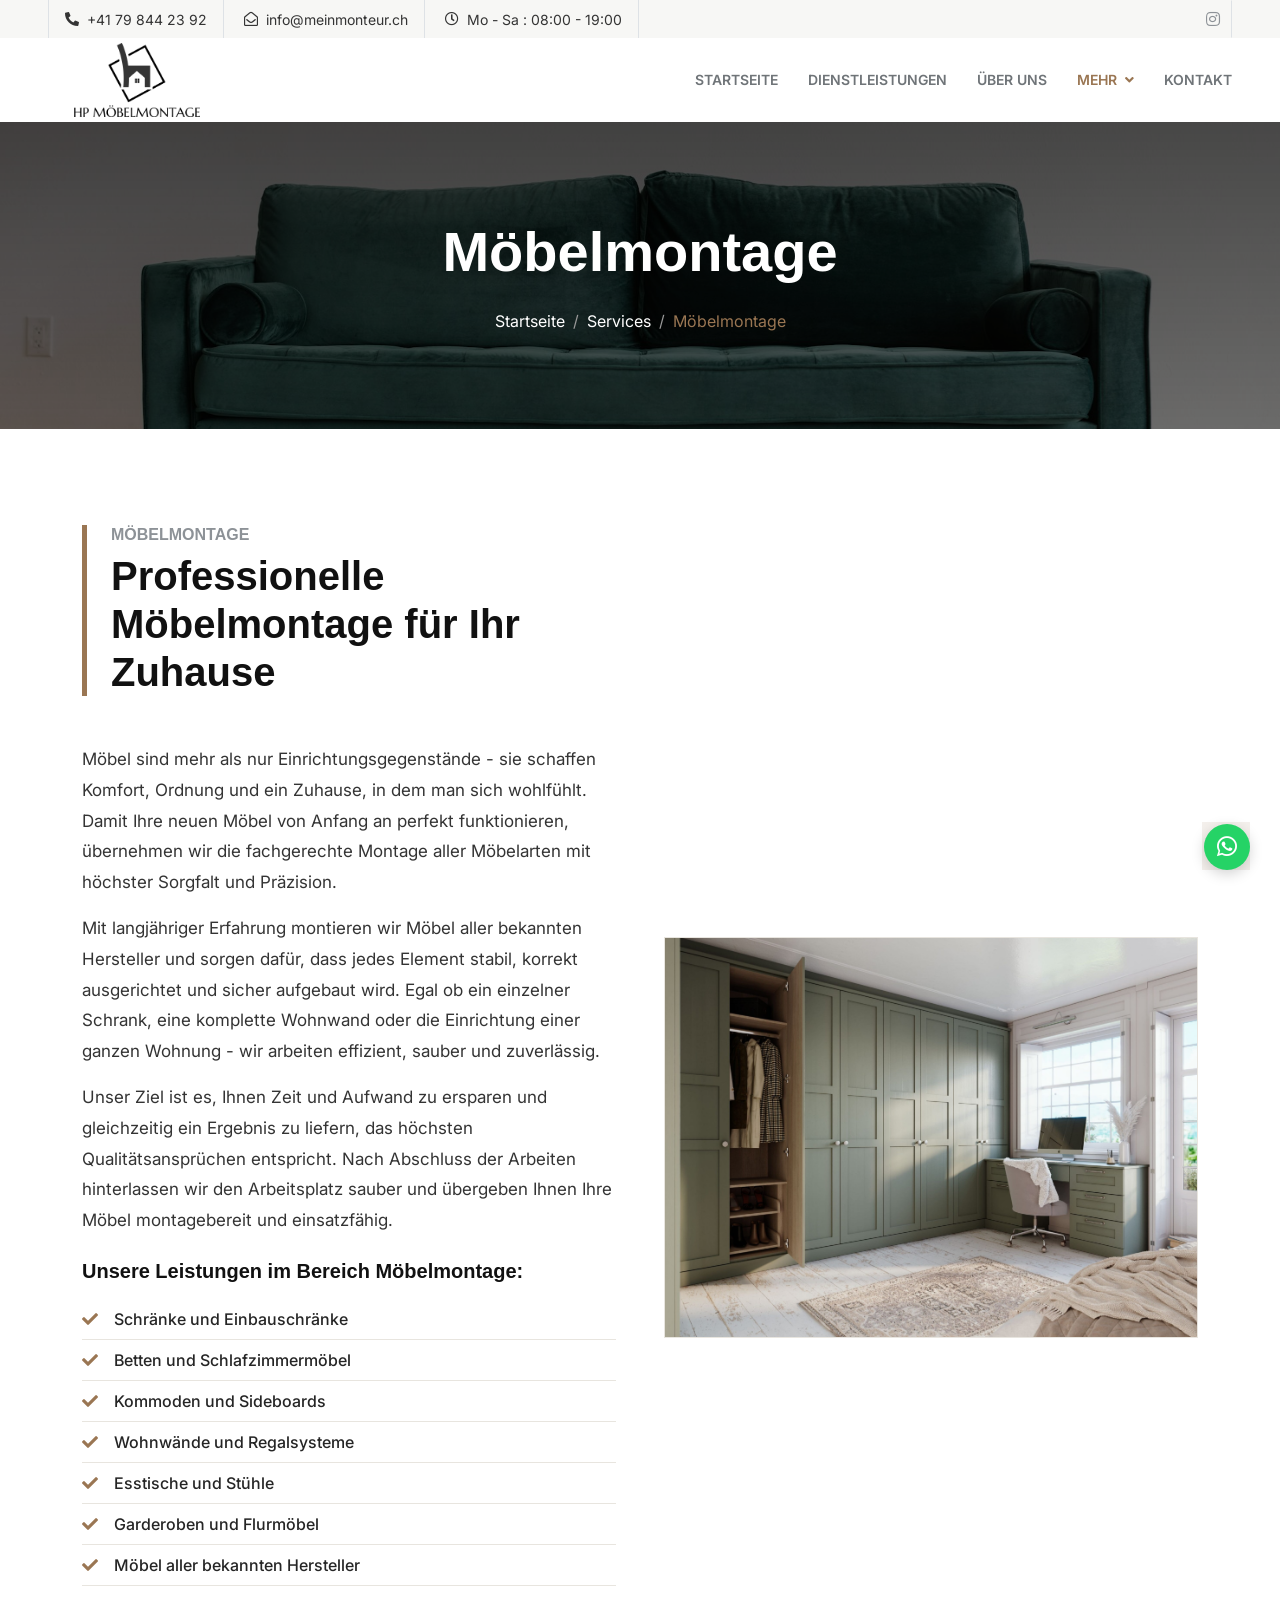
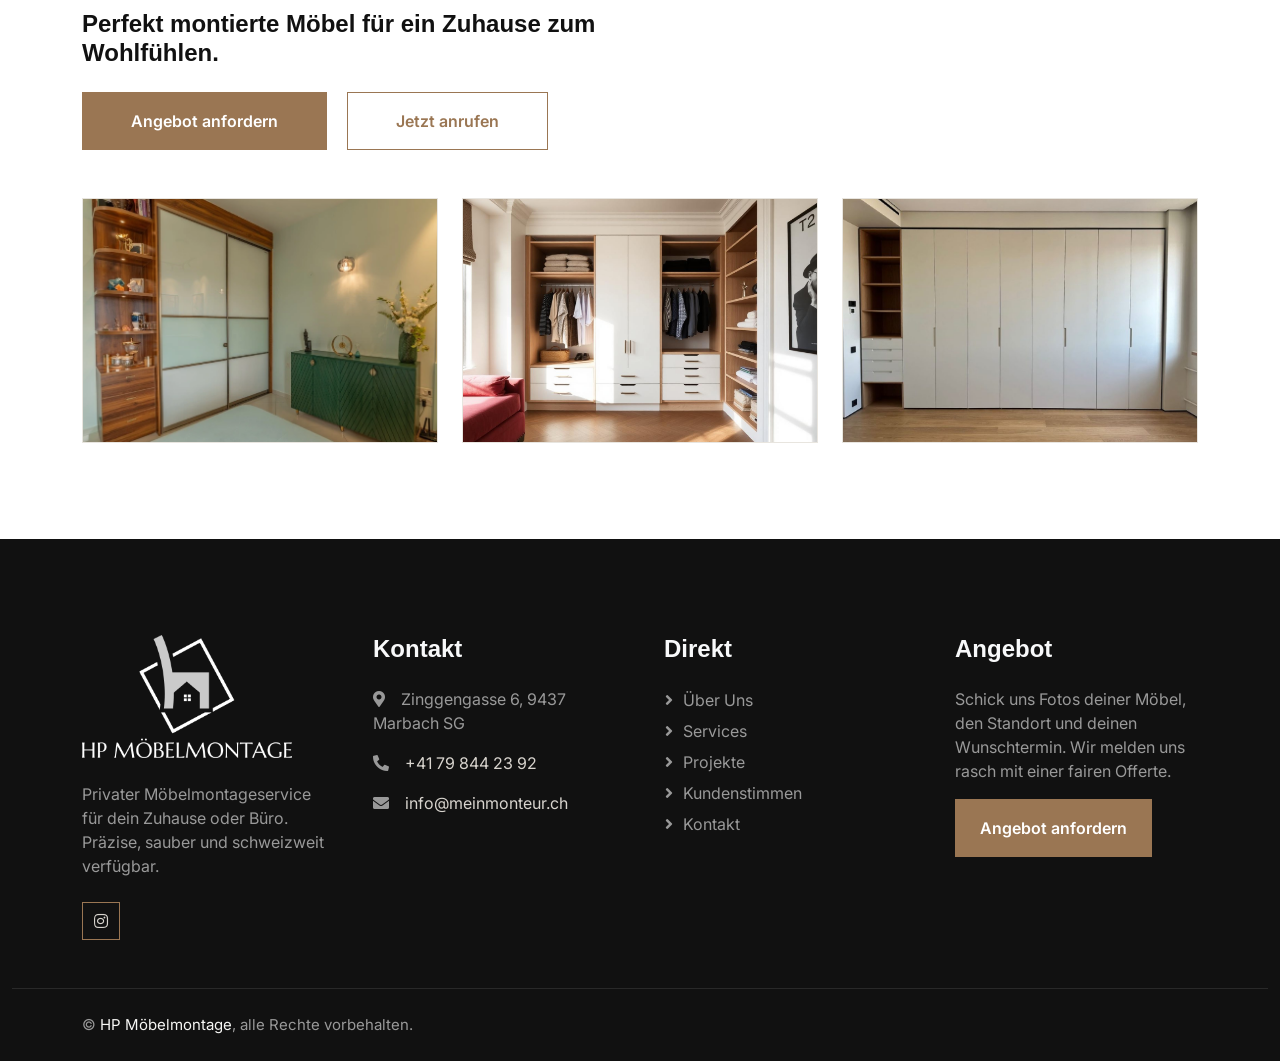
<file: moebelmontage.html>
<!DOCTYPE html>
<html lang="de-CH">
  <head>
    <meta charset="utf-8" />
    <title>Möbelmontage | HP Möbelmontage</title>
    <meta content="width=device-width, initial-scale=1.0" name="viewport" />
    <meta content="Möbelmontage Schweiz, Möbelmonteur, Möbelmontage Service, IKEA Montage, Möbel Aufbau, Schrankmontage, Büroeinrichtung" name="keywords" />
    <meta content="Professionelle Möbelmontage für Ihr Zuhause: Schränke, Betten, Kommoden, Wohnwände und Möbel aller bekannten Hersteller." name="description" />
    <meta property="og:title" content="Möbelmontage | HP Möbelmontage" />
    <meta property="og:description" content="Professionelle Möbelmontage für Ihr Zuhause: Schränke, Betten, Kommoden, Wohnwände und Möbel aller bekannten Hersteller." />
    <meta property="og:type" content="website" />
    <meta property="og:image" content="img/kleidersch%C3%A4nke%20%28ormai%29%201-3%20podstranica/Screenshot%202026-06-04%20151117.png" />

    <!-- Favicon -->
    <link href="img/favicon.svg" rel="icon" />

    <!-- Google Web Fonts -->
    <link rel="preconnect" href="https://fonts.googleapis.com" />
    <link rel="preconnect" href="https://fonts.gstatic.com" crossorigin />
    <link
      href="https://fonts.googleapis.com/css2?family=Inter:wght@400;500;600;700;800&display=swap"
      rel="stylesheet"
    />

    <!-- Icon Font Stylesheet -->
    <link
      href="https://cdnjs.cloudflare.com/ajax/libs/font-awesome/5.10.0/css/all.min.css"
      rel="stylesheet"
    />
    <link
      href="https://cdn.jsdelivr.net/npm/bootstrap-icons@1.4.1/font/bootstrap-icons.css"
      rel="stylesheet"
    />

    <!-- Libraries Stylesheet -->
    <link href="lib/animate/animate.min.css" rel="stylesheet" />
    <link href="lib/owlcarousel/assets/owl.carousel.min.css" rel="stylesheet" />

    <!-- Customized Bootstrap Stylesheet -->
    <link href="css/bootstrap.min.css" rel="stylesheet" />

    <!-- Template Stylesheet -->
    <link href="css/style.css" rel="stylesheet" />
    <script type="application/ld+json">
      {
        "@context": "https://schema.org",
        "@type": "LocalBusiness",
        "name": "HP Möbelmontage",
        "description": "Privater Möbelmontageservice für Zuhause und Büro in der Schweiz.",
        "telephone": "+41 79 844 23 92",
        "email": "info@meinmonteur.ch",
        "areaServed": "CH",
        "address": {"@type": "PostalAddress", "streetAddress": "Zinggengasse 6", "postalCode": "9437", "addressLocality": "Marbach", "addressRegion": "SG", "addressCountry": "CH"},
        "serviceType": ["Möbelmontage Schweiz", "IKEA Montage", "Möbel Aufbau", "Schrankmontage", "Büroeinrichtung"]
      }
    </script>
  </head>

  <body>
    <!-- Spinner Start -->
    <div
      id="spinner"
      class="show bg-white position-fixed translate-middle w-100 vh-100 top-50 start-50 d-flex align-items-center justify-content-center"
    >
      <div class="spinner-grow text-primary" role="status"></div>
    </div>
    <!-- Spinner End -->

    <!-- Topbar Start -->
    <div class="container-fluid bg-light p-0">
      <div class="row gx-0 d-none d-lg-flex">
        <div class="col-lg-8 px-5 text-start">
          <div class="h-100 d-inline-flex align-items-center border-start border-end px-3">
            <small class="fa fa-phone-alt me-2"></small>
            <small>+41 79 844 23 92</small>
          </div>
          <div class="h-100 d-inline-flex align-items-center border-end px-3">
            <small class="far fa-envelope-open me-2"></small>
            <small>info@meinmonteur.ch</small>
          </div>
          <div class="h-100 d-inline-flex align-items-center border-end px-3">
            <small class="far fa-clock me-2"></small>
            <small>Mo - Sa : 08:00 - 19:00</small>
          </div>
        </div>
        <div class="col-lg-4 px-5 text-end">
          <div class="h-100 d-inline-flex align-items-center">
            <a class="btn btn-square border-end" href="https://www.instagram.com/mein_monteur.ch/"><i class="fab fa-instagram"></i></a>
          </div>
        </div>
      </div>
    </div>
    <!-- Topbar End -->

    <!-- Navbar Start -->
   <nav class="navbar navbar-expand-lg bg-white navbar-light sticky-top px-4 px-lg-5 py-lg-0">
      <a href="index.html" class="navbar-brand d-flex align-items-center">
        <img class="brand-logo" src="img/logo/logo-web.png" alt="HP Möbelmontage Logo" />
      </a>
      <button type="button" class="navbar-toggler" data-bs-toggle="collapse" data-bs-target="#navbarCollapse">
        <span class="navbar-toggler-icon"></span>
      </button>
      <div class="collapse navbar-collapse" id="navbarCollapse">
        <div class="navbar-nav ms-auto py-3 py-lg-0">
          <a href="index.html" class="nav-item nav-link">Startseite</a>
          <a href="service.html" class="nav-item nav-link">Dienstleistungen</a>
          <a href="about.html" class="nav-item nav-link">Über uns</a>
          <div class="nav-item dropdown">
            <a href="#" class="nav-link dropdown-toggle active" data-bs-toggle="dropdown">Mehr</a>
            <div class="dropdown-menu bg-light m-0">
              <a href="moebelmontage.html" class="dropdown-item active">Möbelmontage</a>
              <a href="bueroeinrichtungen.html" class="dropdown-item">Büroeinrichtungen</a>
              <a href="komplette-moeblierung.html" class="dropdown-item">Komplette Möblierung</a>
              <a href="projekte.html" class="dropdown-item">Projekte</a>
              <a href="appointment.html" class="dropdown-item">Angebot</a>
              <a href="testimonial.html" class="dropdown-item">Kundenstimmen</a>
            </div>
          </div>
          <a href="contact.html" class="nav-item nav-link">Kontakt</a>
        </div>
      </div>
    </nav>
    <!-- Navbar End -->

    <!-- Page Header Start -->
    <div class="container-fluid page-header py-5 mb-5 wow fadeIn" data-wow-delay="0.1s">
      <div class="container text-center py-5">
        <h1 class="display-4 text-white animated slideInDown mb-4">Möbelmontage</h1>
        <nav aria-label="breadcrumb animated slideInDown">
          <ol class="breadcrumb justify-content-center mb-0">
            <li class="breadcrumb-item"><a class="text-white" href="index.html">Startseite</a></li>
            <li class="breadcrumb-item"><a class="text-white" href="service.html">Services</a></li>
            <li class="breadcrumb-item text-primary active" aria-current="page">Möbelmontage</li>
          </ol>
        </nav>
      </div>
    </div>
    <!-- Page Header End -->

    <!-- Service Detail Start -->
    <div class="container-xxl py-5 service-detail">
      <div class="container">
        <div class="row g-5 align-items-center mb-5">
          <div class="col-lg-6 wow fadeInUp" data-wow-delay="0.1s">
            <div class="border-start border-5 border-primary ps-4 mb-5">
              <h6 class="text-body text-uppercase mb-2">Möbelmontage</h6>
              <h1 class="display-6 mb-0">Professionelle Möbelmontage für Ihr Zuhause</h1>
            </div>
              <p>Möbel sind mehr als nur Einrichtungsgegenstände - sie schaffen Komfort, Ordnung und ein Zuhause, in dem man sich wohlfühlt. Damit Ihre neuen Möbel von Anfang an perfekt funktionieren, übernehmen wir die fachgerechte Montage aller Möbelarten mit höchster Sorgfalt und Präzision.</p>
              <p>Mit langjähriger Erfahrung montieren wir Möbel aller bekannten Hersteller und sorgen dafür, dass jedes Element stabil, korrekt ausgerichtet und sicher aufgebaut wird. Egal ob ein einzelner Schrank, eine komplette Wohnwand oder die Einrichtung einer ganzen Wohnung - wir arbeiten effizient, sauber und zuverlässig.</p>
              <p>Unser Ziel ist es, Ihnen Zeit und Aufwand zu ersparen und gleichzeitig ein Ergebnis zu liefern, das höchsten Qualitätsansprüchen entspricht. Nach Abschluss der Arbeiten hinterlassen wir den Arbeitsplatz sauber und übergeben Ihnen Ihre Möbel montagebereit und einsatzfähig.</p>
            <h5 class="mt-4 mb-3">Unsere Leistungen im Bereich Möbelmontage:</h5>
            <ul class="service-check-list list-unstyled mb-4">
                <li><i class="fa fa-check text-primary me-3"></i>Schränke und Einbauschränke</li>
                <li><i class="fa fa-check text-primary me-3"></i>Betten und Schlafzimmermöbel</li>
                <li><i class="fa fa-check text-primary me-3"></i>Kommoden und Sideboards</li>
                <li><i class="fa fa-check text-primary me-3"></i>Wohnwände und Regalsysteme</li>
                <li><i class="fa fa-check text-primary me-3"></i>Esstische und Stühle</li>
                <li><i class="fa fa-check text-primary me-3"></i>Garderoben und Flurmöbel</li>
                <li><i class="fa fa-check text-primary me-3"></i>Möbel aller bekannten Hersteller</li>
            </ul>
            <h4 class="mb-4">Perfekt montierte Möbel für ein Zuhause zum Wohlfühlen.</h4>
            <a href="contact.html" class="btn btn-primary py-3 px-5 me-3">Angebot anfordern</a>
            <a href="tel:+41798442392" class="btn btn-outline-primary py-3 px-5">Jetzt anrufen</a>
          </div>
          <div class="col-lg-6 wow fadeInUp" data-wow-delay="0.3s">
            <img class="img-fluid service-detail-hero" src="img/kleiderschänke (ormai) 1-3 podstranica/green-shaker-fitted-wardrobes-bedroom.jpeg" alt="Professionelle Möbelmontage für Ihr Zuhause" />
          </div>
        </div>
        <div class="row g-4">
          <div class="col-lg-4 col-md-6 wow fadeInUp" data-wow-delay="0.1s">
            <img class="img-fluid service-detail-gallery" src="img/kleidersch%C3%A4nke%20%28ormai%29%201-3%20podstranica/Screenshot%202026-06-04%20151117.png" alt="Fachgerecht montierter Kleiderschrank" />
          </div>
          <div class="col-lg-4 col-md-6 wow fadeInUp" data-wow-delay="0.3s">
            <img class="img-fluid service-detail-gallery" src="img/kleiderschänke (ormai) 1-3 podstranica/sck3.jpg" alt="Möbelmontage im Wohnbereich" />
          </div>
          <div class="col-lg-4 col-md-6 wow fadeInUp" data-wow-delay="0.5s">
            <img class="img-fluid service-detail-gallery" src="img/kleiderschänke (ormai) 1-3 podstranica/scnrank.jpg" alt="Schrankmontage durch HP Möbelmontage" />
          </div>
        </div>
      </div>
    </div>
    <!-- Service Detail End -->

    <!-- Footer Start -->
    <div class="container-fluid bg-dark footer mt-5 pt-5 wow fadeIn" data-wow-delay="0.1s">
      <div class="container py-5">
        <div class="row g-5">
          <div class="col-lg-3 col-md-6">
            <img class="footer-logo mb-4" src="img/logo/logo-web.png" alt="HP Möbelmontage Logo" />
            <p>Privater Möbelmontageservice für dein Zuhause oder Büro. Präzise, sauber und schweizweit verfügbar.</p>
            <div class="d-flex pt-2">
              <a class="btn btn-square btn-outline-primary me-1" href="https://www.instagram.com/mein_monteur.ch/"><i class="fab fa-instagram"></i></a>
            </div>
          </div>
          <div class="col-lg-3 col-md-6">
            <h4 class="text-light mb-4">Kontakt</h4>
            <p><i class="fa fa-map-marker-alt me-3"></i>Zinggengasse 6, 9437 Marbach SG</p>
            <p><i class="fa fa-phone-alt me-3"></i><a href="tel:+41798442392">+41 79 844 23 92</a></p>
            <p><i class="fa fa-envelope me-3"></i><a href="mailto:info@meinmonteur.ch">info@meinmonteur.ch</a></p>
          </div>
          <div class="col-lg-3 col-md-6">
            <h4 class="text-light mb-4">Direkt</h4>
            <a class="btn btn-link" href="about.html">Über uns</a>
            <a class="btn btn-link" href="service.html">Services</a>
            <a class="btn btn-link" href="projekte.html">Projekte</a>
            <a class="btn btn-link" href="testimonial.html">Kundenstimmen</a>
            <a class="btn btn-link" href="contact.html">Kontakt</a>
          </div>
          <div class="col-lg-3 col-md-6">
            <h4 class="text-light mb-4">Angebot</h4>
            <p>Schick uns Fotos deiner Möbel, den Standort und deinen Wunschtermin. Wir melden uns rasch mit einer fairen Offerte.</p>
            <a href="appointment.html" class="btn btn-primary py-3 px-4">Angebot anfordern</a>
          </div>
        </div>
      </div>
      <div class="container-fluid copyright">
        <div class="container">
          <div class="row">
            <div class="col-12 text-center text-md-start">
              &copy; <a href="index.html">HP Möbelmontage</a>, alle Rechte vorbehalten.
            </div>
          </div>
        </div>
      </div>
    </div>
    <!-- Footer End -->

    <!-- Back to Top -->
    <a href="#" class="btn btn-lg btn-primary btn-lg-square back-to-top"
      ><i class="bi bi-arrow-up"></i
    ></a>

    <!-- JavaScript Libraries -->
    <script src="https://code.jquery.com/jquery-3.4.1.min.js"></script>
    <script src="https://cdn.jsdelivr.net/npm/bootstrap@5.0.0/dist/js/bootstrap.bundle.min.js"></script>
    <script src="lib/wow/wow.min.js"></script>
    <script src="lib/easing/easing.min.js"></script>
    <script src="lib/waypoints/waypoints.min.js"></script>
    <script src="lib/owlcarousel/owl.carousel.min.js"></script>

    <!-- Template Javascript -->
    <script src="js/main.js"></script>
  </body>
</html>
</file>
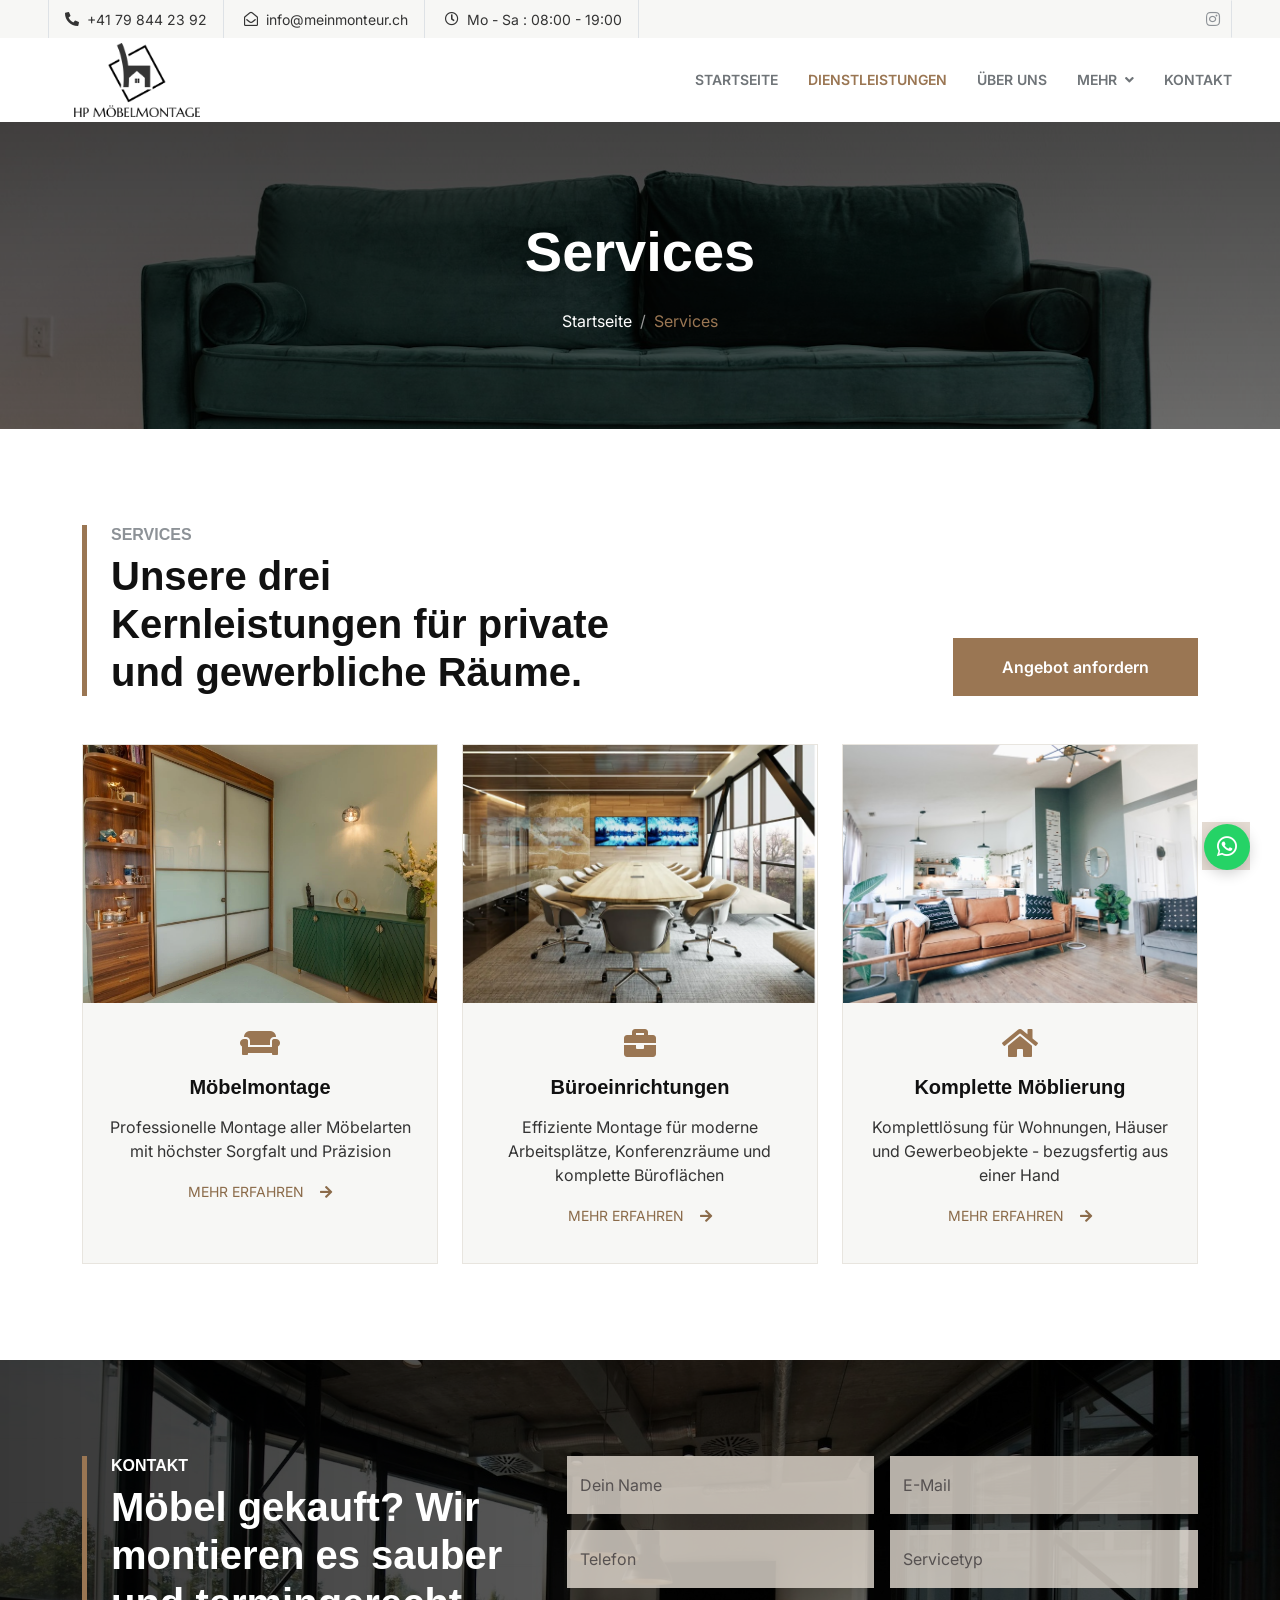
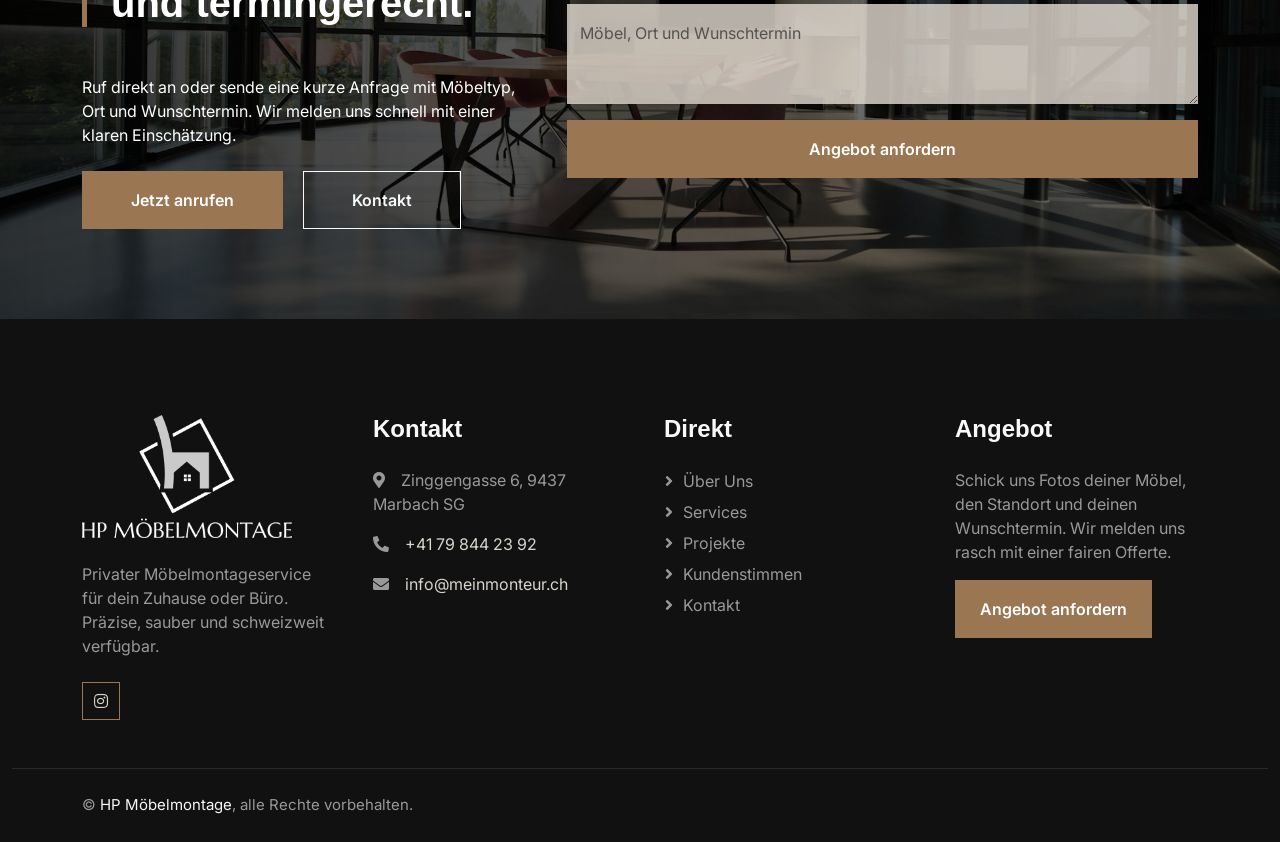
<file: service.html>
<!DOCTYPE html>
<html lang="de-CH">
  <head>
    <meta charset="utf-8" />
    <title>Möbelmontage Services | IKEA Montage und Möbel Aufbau</title>
    <meta content="width=device-width, initial-scale=1.0" name="viewport" />
    <meta content="Möbelmontage Schweiz, Möbelmonteur, Möbelmontage Service, IKEA Montage, Möbel Aufbau, Schrankmontage, Büroeinrichtung" name="keywords" />
    <meta content="HP Möbelmontage ist dein privater Möbelmontageservice in der Schweiz: schnell, zuverlässig und preiswert für Zuhause und Büro." name="description" />
    <meta property="og:title" content="Möbelmontage Services | IKEA Montage und Möbel Aufbau" />
    <meta property="og:description" content="HP Möbelmontage ist dein privater Möbelmontageservice in der Schweiz: schnell, zuverlässig und preiswert für Zuhause und Büro." />
    <meta property="og:type" content="website" />
    <meta property="og:image" content="img/carousel-1.jpg" />

    <!-- Favicon -->
    <link href="img/favicon.svg" rel="icon" />

    <!-- Google Web Fonts -->
    <link rel="preconnect" href="https://fonts.googleapis.com" />
    <link rel="preconnect" href="https://fonts.gstatic.com" crossorigin />
    <link
      href="https://fonts.googleapis.com/css2?family=Inter:wght@400;500;600;700;800&display=swap"
      rel="stylesheet"
    />

    <!-- Icon Font Stylesheet -->
    <link
      href="https://cdnjs.cloudflare.com/ajax/libs/font-awesome/5.10.0/css/all.min.css"
      rel="stylesheet"
    />
    <link
      href="https://cdn.jsdelivr.net/npm/bootstrap-icons@1.4.1/font/bootstrap-icons.css"
      rel="stylesheet"
    />

    <!-- Libraries Stylesheet -->
    <link href="lib/animate/animate.min.css" rel="stylesheet" />
    <link href="lib/owlcarousel/assets/owl.carousel.min.css" rel="stylesheet" />

    <!-- Customized Bootstrap Stylesheet -->
    <link href="css/bootstrap.min.css" rel="stylesheet" />

    <!-- Template Stylesheet -->
    <link href="css/style.css" rel="stylesheet" />
    <script type="application/ld+json">
      {
        "@context": "https://schema.org",
        "@type": "LocalBusiness",
        "name": "HP Möbelmontage",
        "description": "Privater Möbelmontageservice für Zuhause und Büro in der Schweiz.",
        "telephone": "+41 79 844 23 92",
        "email": "info@meinmonteur.ch",
        "areaServed": "CH",
        "address": {"@type": "PostalAddress", "streetAddress": "Zinggengasse 6", "postalCode": "9437", "addressLocality": "Marbach", "addressRegion": "SG", "addressCountry": "CH"},
        "serviceType": ["Möbelmontage Schweiz", "IKEA Montage", "Möbel Aufbau", "Schrankmontage", "Büroeinrichtung"]
      }
    </script>
  </head>

  <body>
    <!-- Spinner Start -->
    <div
      id="spinner"
      class="show bg-white position-fixed translate-middle w-100 vh-100 top-50 start-50 d-flex align-items-center justify-content-center"
    >
      <div class="spinner-grow text-primary" role="status"></div>
    </div>
    <!-- Spinner End -->

    <!-- Topbar Start -->
    <div class="container-fluid bg-light p-0">
      <div class="row gx-0 d-none d-lg-flex">
        <div class="col-lg-8 px-5 text-start">
          <div class="h-100 d-inline-flex align-items-center border-start border-end px-3">
            <small class="fa fa-phone-alt me-2"></small>
            <small>+41 79 844 23 92</small>
          </div>
          <div class="h-100 d-inline-flex align-items-center border-end px-3">
            <small class="far fa-envelope-open me-2"></small>
            <small>info@meinmonteur.ch</small>
          </div>
          <div class="h-100 d-inline-flex align-items-center border-end px-3">
            <small class="far fa-clock me-2"></small>
            <small>Mo - Sa : 08:00 - 19:00</small>
          </div>
        </div>
        <div class="col-lg-4 px-5 text-end">
          <div class="h-100 d-inline-flex align-items-center">
            <a class="btn btn-square border-end" href="https://www.instagram.com/mein_monteur.ch/"><i class="fab fa-instagram"></i></a>
          </div>
        </div>
      </div>
    </div>
    <!-- Topbar End -->

    <!-- Navbar Start -->
    <nav class="navbar navbar-expand-lg bg-white navbar-light sticky-top px-4 px-lg-5 py-lg-0">
      <a href="index.html" class="navbar-brand d-flex align-items-center">
        <img class="brand-logo" src="img/logo/logo-web.png" alt="HP Möbelmontage Logo" />
      </a>
      <button type="button" class="navbar-toggler" data-bs-toggle="collapse" data-bs-target="#navbarCollapse">
        <span class="navbar-toggler-icon"></span>
      </button>
      <div class="collapse navbar-collapse" id="navbarCollapse">
        <div class="navbar-nav ms-auto py-3 py-lg-0">
          <a href="index.html" class="nav-item nav-link">Startseite</a>
          <a href="service.html" class="nav-item nav-link active">Dienstleistungen</a>
          <a href="about.html" class="nav-item nav-link">Über uns</a>
          <div class="nav-item dropdown">
            <a href="#" class="nav-link dropdown-toggle" data-bs-toggle="dropdown">Mehr</a>
            <div class="dropdown-menu bg-light m-0">
              <a href="moebelmontage.html" class="dropdown-item">Möbelmontage</a>
              <a href="bueroeinrichtungen.html" class="dropdown-item">Büroeinrichtungen</a>
              <a href="komplette-moeblierung.html" class="dropdown-item">Komplette Möblierung</a>
              <a href="projekte.html" class="dropdown-item">Projekte</a>
              <a href="appointment.html" class="dropdown-item">Angebot</a>
              <a href="testimonial.html" class="dropdown-item">Kundenstimmen</a>
            </div>
          </div>
          <a href="contact.html" class="nav-item nav-link">Kontakt</a>
        </div>
      </div>
    </nav>
    <!-- Navbar End -->

    <!-- Page Header Start -->
    <div class="container-fluid page-header py-5 mb-5 wow fadeIn" data-wow-delay="0.1s">
      <div class="container text-center py-5">
        <h1 class="display-4 text-white animated slideInDown mb-4">Services</h1>
        <nav aria-label="breadcrumb animated slideInDown">
          <ol class="breadcrumb justify-content-center mb-0">
            <li class="breadcrumb-item"><a class="text-white" href="index.html">Startseite</a></li>
            <li class="breadcrumb-item text-primary active" aria-current="page">Services</li>
          </ol>
        </nav>
      </div>
    </div>
    <!-- Page Header End -->

    <!-- Service Start -->
    <div class="container-xxl py-5">
      <div class="container">
        <div class="row g-5 align-items-end mb-5">
          <div class="col-lg-6 wow fadeInUp" data-wow-delay="0.1s"><div class="border-start border-5 border-primary ps-4"><h6 class="text-body text-uppercase mb-2">Services</h6><h1 class="display-6 mb-0">Unsere drei Kernleistungen für private und gewerbliche Räume.</h1></div></div>
          <div class="col-lg-6 text-lg-end wow fadeInUp" data-wow-delay="0.3s"><a class="btn btn-primary py-3 px-5" href="appointment.html">Angebot anfordern</a></div>
        </div>
        <div class="row g-4 justify-content-center">
          <div class="col-lg-4 col-md-6 wow fadeInUp" data-wow-delay="0.1s">
            <div class="service-item bg-light overflow-hidden h-100">
              <img class="img-fluid" src="img/kleidersch%C3%A4nke%20%28ormai%29%201-3%20podstranica/Screenshot%202026-06-04%20151117.png" alt="Möbelmontage durch HP Möbelmontage" />
              <div class="service-text position-relative text-center h-100 p-4">
                <i class="fa fa-couch fa-2x text-primary mb-3"></i>
                <h5 class="mb-3">Möbelmontage</h5>
                <p>Professionelle Montage aller Möbelarten mit höchster Sorgfalt und Präzision</p>
                <a class="small" href="moebelmontage.html">MEHR ERFAHREN<i class="fa fa-arrow-right ms-3"></i></a>
              </div>
            </div>
          </div>
          <div class="col-lg-4 col-md-6 wow fadeInUp" data-wow-delay="0.3s">
            <div class="service-item bg-light overflow-hidden h-100">
              <img class="img-fluid" src="img/büro einrichtungen 2-3 podtranica/biro.png" alt="Büroeinrichtungen durch HP Möbelmontage" />
              <div class="service-text position-relative text-center h-100 p-4">
                <i class="fa fa-briefcase fa-2x text-primary mb-3"></i>
                <h5 class="mb-3">Büroeinrichtungen</h5>
                <p>Effiziente Montage für moderne Arbeitsplätze, Konferenzräume und komplette Büroflächen</p>
                <a class="small" href="bueroeinrichtungen.html">MEHR ERFAHREN<i class="fa fa-arrow-right ms-3"></i></a>
              </div>
            </div>
          </div>
          <div class="col-lg-4 col-md-6 wow fadeInUp" data-wow-delay="0.5s">
            <div class="service-item bg-light overflow-hidden h-100">
              <img class="img-fluid" src="img/team-1.jpg" alt="Komplette Möblierung durch HP Möbelmontage" />
              <div class="service-text position-relative text-center h-100 p-4">
                <i class="fa fa-home fa-2x text-primary mb-3"></i>
                <h5 class="mb-3">Komplette Möblierung</h5>
                <p>Komplettlösung für Wohnungen, Häuser und Gewerbeobjekte - bezugsfertig aus einer Hand</p>
                <a class="small" href="komplette-moeblierung.html">MEHR ERFAHREN<i class="fa fa-arrow-right ms-3"></i></a>
              </div>
            </div>
          </div>
        </div>
      </div>
    </div>
    <!-- Service End -->

    <!-- Appointment Start -->
    <div style="margin-bottom: -4.2% !important;" class="container-fluid appointment my-5 py-5 wow fadeIn" data-wow-delay="0.1s">
      <div class="container py-5">
        <div class="row g-5">
          <div class="col-lg-5 col-md-6 wow fadeIn" data-wow-delay="0.3s">
            <div class="border-start border-5 border-primary ps-4 mb-5"><h6 class="text-white text-uppercase mb-2">Kontakt</h6><h1 class="display-6 text-white mb-0">Möbel gekauft? Wir montieren es sauber und termingerecht.</h1></div>
            <p class="text-white mb-4">Ruf direkt an oder sende eine kurze Anfrage mit Möbeltyp, Ort und Wunschtermin. Wir melden uns schnell mit einer klaren Einschätzung.</p>
            <a class="btn btn-primary py-3 px-5 me-3" href="tel:+41798442392">Jetzt anrufen</a>
            <a class="btn btn-outline-light py-3 px-5" href="contact.html">Kontakt</a>
          </div>
          <div style="color: #050505 !important;" class="col-lg-7 col-md-6 wow fadeIn" data-wow-delay="0.5s">
            <form action="https://formsubmit.co/info@meinmonteur.ch" method="POST">
              <input type="hidden" name="_subject" value="Neue Anfrage von Services – HP Möbelmontage" />
              <input type="hidden" name="_captcha" value="true" />
              <input type="hidden" name="_next" value="https://meinmonteur.ch/service.html" />
              <input type="text" name="_honey" style="display:none" tabindex="-1" autocomplete="off" />
              <div class="row g-3">
                <div class="col-sm-6"><div  class="form-floating"><input style="opacity: 80%; background-color: rgb(228, 220, 210) !important; color: #0f0f0f;" type="text" class="form-control bg-dark border-0" id="gname" name="name" placeholder="Name" required /><label style="color: #565151;" for="gname">Dein Name</label></div></div>
                <div class="col-sm-6"><div class="form-floating"><input style="opacity: 80%; background-color: rgb(228, 220, 210) !important; color: #0f0f0f;" type="email" class="form-control bg-dark border-0" id="gmail" name="email" placeholder="E-Mail" required /><label style="color: #565151;" for="gmail">E-Mail</label></div></div>
                <div class="col-sm-6"><div class="form-floating"><input style="opacity: 80%; background-color: rgb(228, 220, 210) !important; color: #0f0f0f;" type="text" class="form-control bg-dark border-0" id="cname" name="phone" placeholder="Telefon" /><label style="color: #565151;" for="cname">Telefon</label></div></div>
                <div class="col-sm-6"><div class="form-floating"><input style="opacity: 80%; background-color: rgb(228, 220, 210) !important; color: #0f0f0f;" type="text" class="form-control bg-dark border-0" id="cage" name="service" placeholder="Service" /><label style="color: #565151;" for="cage">Servicetyp</label></div></div>
                <div class="col-12"><div class="form-floating"><textarea style="opacity: 80%; background-color: rgb(228, 220, 210) !important; color: #0f0f0f; height: 100px;" class="form-control bg-dark border-0" placeholder="Nachricht" id="message" name="message"></textarea><label style="color: #565151;" for="message">Möbel, Ort und Wunschtermin</label></div></div>
                <div class="col-12"><button class="btn btn-primary w-100 py-3" type="submit">Angebot anfordern</button></div>
              </div>
            </form>
          </div>
        </div>
      </div>
    </div>
    <!-- Appointment End -->

    <!-- Footer Start -->
    <div class="container-fluid bg-dark footer mt-5 pt-5 wow fadeIn" data-wow-delay="0.1s">
      <div class="container py-5">
        <div class="row g-5">
          <div class="col-lg-3 col-md-6">
            <img class="footer-logo mb-4" src="img/logo/logo-web.png" alt="HP Möbelmontage Logo" />
            <p>Privater Möbelmontageservice für dein Zuhause oder Büro. Präzise, sauber und schweizweit verfügbar.</p>
            <div class="d-flex pt-2">
              <a class="btn btn-square btn-outline-primary me-1" href="https://www.instagram.com/mein_monteur.ch/"><i class="fab fa-instagram"></i></a>
            </div>
          </div>
          <div class="col-lg-3 col-md-6">
            <h4 class="text-light mb-4">Kontakt</h4>
            <p><i class="fa fa-map-marker-alt me-3"></i>Zinggengasse 6, 9437 Marbach SG</p>
            <p><i class="fa fa-phone-alt me-3"></i><a href="tel:+41798442392">+41 79 844 23 92</a></p>
            <p><i class="fa fa-envelope me-3"></i><a href="mailto:info@meinmonteur.ch">info@meinmonteur.ch</a></p>
          </div>
          <div class="col-lg-3 col-md-6">
            <h4 class="text-light mb-4">Direkt</h4>
            <a class="btn btn-link" href="about.html">Über uns</a>
            <a class="btn btn-link" href="service.html">Services</a>
            <a class="btn btn-link" href="projekte.html">Projekte</a>
            <a class="btn btn-link" href="testimonial.html">Kundenstimmen</a>
            <a class="btn btn-link" href="contact.html">Kontakt</a>
          </div>
          <div class="col-lg-3 col-md-6">
            <h4 class="text-light mb-4">Angebot</h4>
            <p>Schick uns Fotos deiner Möbel, den Standort und deinen Wunschtermin. Wir melden uns rasch mit einer fairen Offerte.</p>
            <a href="appointment.html" class="btn btn-primary py-3 px-4">Angebot anfordern</a>
          </div>
        </div>
      </div>
      <div class="container-fluid copyright">
        <div class="container">
          <div class="row">
            <div class="col-12 text-center text-md-start">
              &copy; <a href="index.html">HP Möbelmontage</a>, alle Rechte vorbehalten.
            </div>
          </div>
        </div>
      </div>
    </div>
    <!-- Footer End -->

    <!-- Back to Top -->
    <a href="#" class="btn btn-lg btn-primary btn-lg-square back-to-top"
      ><i class="bi bi-arrow-up"></i
    ></a>

    <!-- JavaScript Libraries -->
    <script src="https://code.jquery.com/jquery-3.4.1.min.js"></script>
    <script src="https://cdn.jsdelivr.net/npm/bootstrap@5.0.0/dist/js/bootstrap.bundle.min.js"></script>
    <script src="lib/wow/wow.min.js"></script>
    <script src="lib/easing/easing.min.js"></script>
    <script src="lib/waypoints/waypoints.min.js"></script>
    <script src="lib/owlcarousel/owl.carousel.min.js"></script>

    <!-- Template Javascript -->
    <script src="js/main.js"></script>
  </body>
</html>
</file>
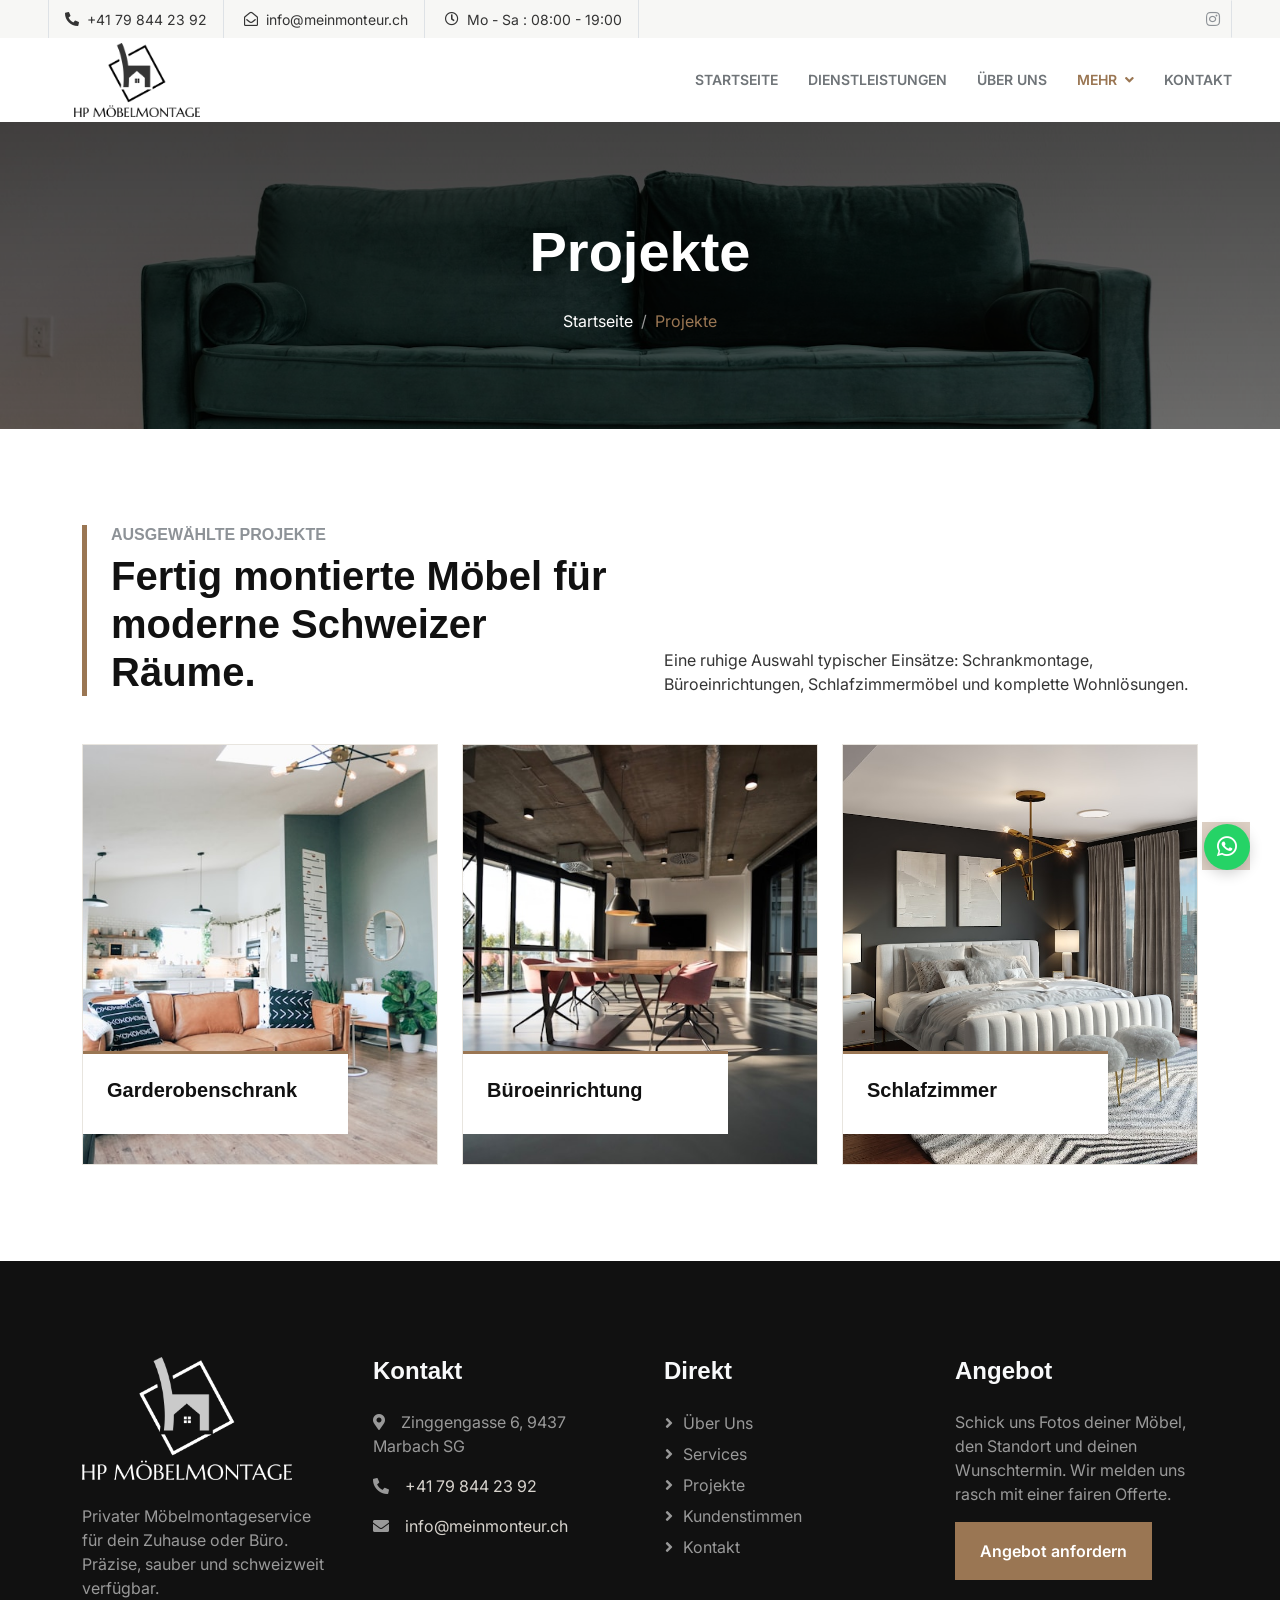
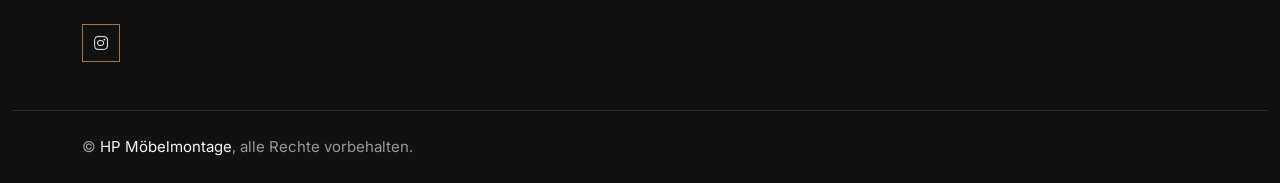
<file: team.html>
<!DOCTYPE html>
<html lang="de-CH">
  <head>
    <meta charset="utf-8" />
    <title>Ausgewählte Projekte | HP Möbelmontage</title>
    <meta content="width=device-width, initial-scale=1.0" name="viewport" />
    <meta content="Möbelmontage Schweiz, Möbelmonteur, Möbelmontage Service, IKEA Montage, Möbel Aufbau, Schrankmontage, Büroeinrichtung" name="keywords" />
    <meta content="HP Möbelmontage ist dein privater Möbelmontageservice in der Schweiz: schnell, zuverlässig und preiswert für Zuhause und Büro." name="description" />
    <meta property="og:title" content="Ausgewählte Projekte | HP Möbelmontage" />
    <meta property="og:description" content="HP Möbelmontage ist dein privater Möbelmontageservice in der Schweiz: schnell, zuverlässig und preiswert für Zuhause und Büro." />
    <meta property="og:type" content="website" />
    <meta property="og:image" content="img/carousel-1.jpg" />

    <!-- Favicon -->
    <link href="img/favicon.svg" rel="icon" />

    <!-- Google Web Fonts -->
    <link rel="preconnect" href="https://fonts.googleapis.com" />
    <link rel="preconnect" href="https://fonts.gstatic.com" crossorigin />
    <link
      href="https://fonts.googleapis.com/css2?family=Inter:wght@400;500;600;700;800&display=swap"
      rel="stylesheet"
    />

    <!-- Icon Font Stylesheet -->
    <link
      href="https://cdnjs.cloudflare.com/ajax/libs/font-awesome/5.10.0/css/all.min.css"
      rel="stylesheet"
    />
    <link
      href="https://cdn.jsdelivr.net/npm/bootstrap-icons@1.4.1/font/bootstrap-icons.css"
      rel="stylesheet"
    />

    <!-- Libraries Stylesheet -->
    <link href="lib/animate/animate.min.css" rel="stylesheet" />
    <link href="lib/owlcarousel/assets/owl.carousel.min.css" rel="stylesheet" />

    <!-- Customized Bootstrap Stylesheet -->
    <link href="css/bootstrap.min.css" rel="stylesheet" />

    <!-- Template Stylesheet -->
    <link href="css/style.css" rel="stylesheet" />
    <script type="application/ld+json">
      {
        "@context": "https://schema.org",
        "@type": "LocalBusiness",
        "name": "HP Möbelmontage",
        "description": "Privater Möbelmontageservice für Zuhause und Büro in der Schweiz.",
        "telephone": "+41 79 844 23 92",
        "email": "info@meinmonteur.ch",
        "areaServed": "CH",
        "address": {"@type": "PostalAddress", "streetAddress": "Zinggengasse 6", "postalCode": "9437", "addressLocality": "Marbach", "addressRegion": "SG", "addressCountry": "CH"},
        "serviceType": ["Möbelmontage Schweiz", "IKEA Montage", "Möbel Aufbau", "Schrankmontage", "Büroeinrichtung"]
      }
    </script>
  </head>

  <body>
    <!-- Spinner Start -->
    <div
      id="spinner"
      class="show bg-white position-fixed translate-middle w-100 vh-100 top-50 start-50 d-flex align-items-center justify-content-center"
    >
      <div class="spinner-grow text-primary" role="status"></div>
    </div>
    <!-- Spinner End -->

    <!-- Topbar Start -->
    <div class="container-fluid bg-light p-0">
      <div class="row gx-0 d-none d-lg-flex">
        <div class="col-lg-8 px-5 text-start">
          <div class="h-100 d-inline-flex align-items-center border-start border-end px-3">
            <small class="fa fa-phone-alt me-2"></small>
            <small>+41 79 844 23 92</small>
          </div>
          <div class="h-100 d-inline-flex align-items-center border-end px-3">
            <small class="far fa-envelope-open me-2"></small>
            <small>info@meinmonteur.ch</small>
          </div>
          <div class="h-100 d-inline-flex align-items-center border-end px-3">
            <small class="far fa-clock me-2"></small>
            <small>Mo - Sa : 08:00 - 19:00</small>
          </div>
        </div>
        <div class="col-lg-4 px-5 text-end">
          <div class="h-100 d-inline-flex align-items-center">
            <a class="btn btn-square border-end" href="https://www.instagram.com/mein_monteur.ch/"><i class="fab fa-instagram"></i></a>
          </div>
        </div>
      </div>
    </div>
    <!-- Topbar End -->

    <!-- Navbar Start -->
   <nav class="navbar navbar-expand-lg bg-white navbar-light sticky-top px-4 px-lg-5 py-lg-0">
      <a href="index.html" class="navbar-brand d-flex align-items-center">
        <img class="brand-logo" src="img/logo/logo-web.png" alt="HP Möbelmontage Logo" />
      </a>
      <button type="button" class="navbar-toggler" data-bs-toggle="collapse" data-bs-target="#navbarCollapse">
        <span class="navbar-toggler-icon"></span>
      </button>
      <div class="collapse navbar-collapse" id="navbarCollapse">
        <div class="navbar-nav ms-auto py-3 py-lg-0">
          <a href="index.html" class="nav-item nav-link">Startseite</a>
          <a href="service.html" class="nav-item nav-link">Dienstleistungen</a>
          <a href="about.html" class="nav-item nav-link">Über uns</a>
          <div class="nav-item dropdown">
            <a href="#" class="nav-link dropdown-toggle active" data-bs-toggle="dropdown">Mehr</a>
            <div class="dropdown-menu bg-light m-0">
              <a href="moebelmontage.html" class="dropdown-item">Möbelmontage</a>
              <a href="bueroeinrichtungen.html" class="dropdown-item">Büroeinrichtungen</a>
              <a href="komplette-moeblierung.html" class="dropdown-item">Komplette Möblierung</a>
              <a href="projekte.html" class="dropdown-item">Projekte</a>
              <a href="appointment.html" class="dropdown-item">Angebot</a>
              <a href="testimonial.html" class="dropdown-item">Kundenstimmen</a>
            </div>
          </div>
          <a href="contact.html" class="nav-item nav-link">Kontakt</a>
        </div>
      </div>
    </nav>
    <!-- Navbar End -->

    <!-- Page Header Start -->
    <div class="container-fluid page-header py-5 mb-5 wow fadeIn" data-wow-delay="0.1s">
      <div class="container text-center py-5">
        <h1 class="display-4 text-white animated slideInDown mb-4">Projekte</h1>
        <nav aria-label="breadcrumb animated slideInDown">
          <ol class="breadcrumb justify-content-center mb-0">
            <li class="breadcrumb-item"><a class="text-white" href="index.html">Startseite</a></li>
            <li class="breadcrumb-item text-primary active" aria-current="page">Projekte</li>
          </ol>
        </nav>
      </div>
    </div>
    <!-- Page Header End -->

    <!-- Team Start -->
    <div class="container-xxl py-5">
      <div class="container">
        <div class="row g-5 align-items-end mb-5">
          <div class="col-lg-6 wow fadeInUp" data-wow-delay="0.1s"><div class="border-start border-5 border-primary ps-4"><h6 class="text-body text-uppercase mb-2">Ausgewählte Projekte</h6><h1 class="display-6 mb-0">Fertig montierte Möbel für moderne Schweizer Räume.</h1></div></div>
          <div class="col-lg-6 wow fadeInUp" data-wow-delay="0.3s"><p class="mb-0">Eine ruhige Auswahl typischer Einsätze: Schrankmontage, Büroeinrichtungen, Schlafzimmermöbel und komplette Wohnlösungen.</p></div>
        </div>
        <div class="row g-4">
          <div class="col-lg-4 col-md-6 wow fadeInUp" data-wow-delay="0.1s"><div class="team-item position-relative"><img class="img-fluid" src="img/team-1.jpg" alt="Montierter Garderobenschrank in heller Wohnung" /><div class="team-text bg-white p-4"><h5>Garderobenschrank</h5><span></span></div></div></div>
          <div class="col-lg-4 col-md-6 wow fadeInUp" data-wow-delay="0.3s"><div class="team-item position-relative"><img class="img-fluid" src="img/team-2.jpg" alt="Moderne Büroarbeitsplätze nach Möbelmontage" /><div class="team-text bg-white p-4"><h5>Büroeinrichtung</h5><span></span></div></div></div>
          <div class="col-lg-4 col-md-6 wow fadeInUp" data-wow-delay="0.5s"><div class="team-item position-relative"><img class="img-fluid" src="img/team-3.jpg" alt="Fertig aufgebautes Schlafzimmer mit Bett und Schrank" /><div class="team-text bg-white p-4"><h5>Schlafzimmer</h5><span></span></div></div></div>
        </div>
      </div>
    </div>
    <!-- Team End -->

    <!-- Footer Start -->
    <div class="container-fluid bg-dark footer mt-5 pt-5 wow fadeIn" data-wow-delay="0.1s">
      <div class="container py-5">
        <div class="row g-5">
          <div class="col-lg-3 col-md-6">
            <img class="footer-logo mb-4" src="img/logo/logo-web.png" alt="HP Möbelmontage Logo" />
            <p>Privater Möbelmontageservice für dein Zuhause oder Büro. Präzise, sauber und schweizweit verfügbar.</p>
            <div class="d-flex pt-2">
              <a class="btn btn-square btn-outline-primary me-1" href="https://www.instagram.com/mein_monteur.ch/"><i class="fab fa-instagram"></i></a>
            </div>
          </div>
          <div class="col-lg-3 col-md-6">
            <h4 class="text-light mb-4">Kontakt</h4>
            <p><i class="fa fa-map-marker-alt me-3"></i>Zinggengasse 6, 9437 Marbach SG</p>
            <p><i class="fa fa-phone-alt me-3"></i><a href="tel:+41798442392">+41 79 844 23 92</a></p>
            <p><i class="fa fa-envelope me-3"></i><a href="mailto:info@meinmonteur.ch">info@meinmonteur.ch</a></p>
          </div>
          <div class="col-lg-3 col-md-6">
            <h4 class="text-light mb-4">Direkt</h4>
            <a class="btn btn-link" href="about.html">Über uns</a>
            <a class="btn btn-link" href="service.html">Services</a>
            <a class="btn btn-link" href="projekte.html">Projekte</a>
            <a class="btn btn-link" href="testimonial.html">Kundenstimmen</a>
            <a class="btn btn-link" href="contact.html">Kontakt</a>
          </div>
          <div class="col-lg-3 col-md-6">
            <h4 class="text-light mb-4">Angebot</h4>
            <p>Schick uns Fotos deiner Möbel, den Standort und deinen Wunschtermin. Wir melden uns rasch mit einer fairen Offerte.</p>
            <a href="appointment.html" class="btn btn-primary py-3 px-4">Angebot anfordern</a>
          </div>
        </div>
      </div>
      <div class="container-fluid copyright">
        <div class="container">
          <div class="row">
            <div class="col-12 text-center text-md-start">
              &copy; <a href="index.html">HP Möbelmontage</a>, alle Rechte vorbehalten.
            </div>
          </div>
        </div>
      </div>
    </div>
    <!-- Footer End -->

    <!-- Back to Top -->
    <a href="#" class="btn btn-lg btn-primary btn-lg-square back-to-top"
      ><i class="bi bi-arrow-up"></i
    ></a>

    <!-- JavaScript Libraries -->
    <script src="https://code.jquery.com/jquery-3.4.1.min.js"></script>
    <script src="https://cdn.jsdelivr.net/npm/bootstrap@5.0.0/dist/js/bootstrap.bundle.min.js"></script>
    <script src="lib/wow/wow.min.js"></script>
    <script src="lib/easing/easing.min.js"></script>
    <script src="lib/waypoints/waypoints.min.js"></script>
    <script src="lib/owlcarousel/owl.carousel.min.js"></script>

    <!-- Template Javascript -->
    <script src="js/main.js"></script>
  </body>
</html>
</file>
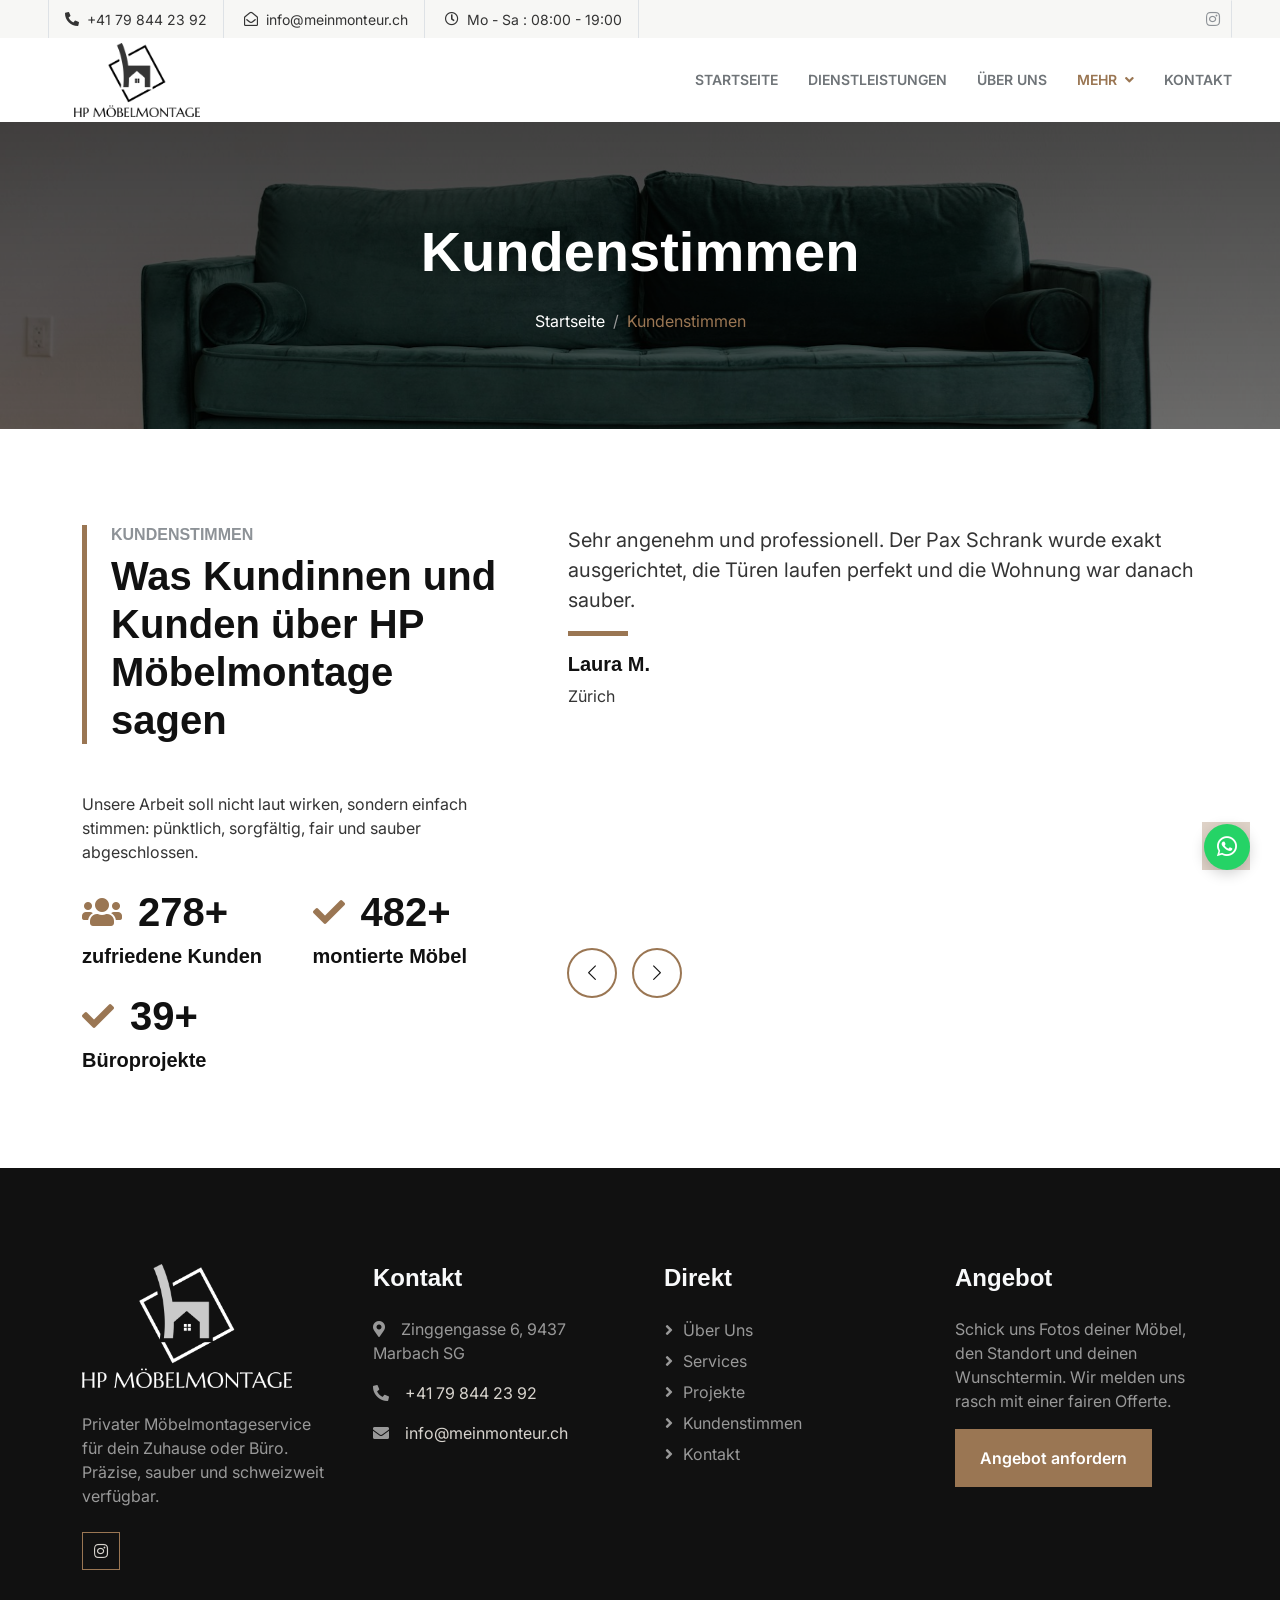
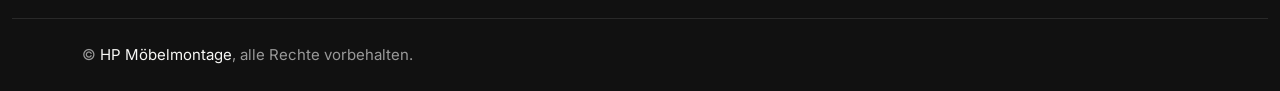
<file: testimonial.html>
<!DOCTYPE html>
<html lang="de-CH">
  <head>
    <meta charset="utf-8" />
    <title>Kundenstimmen | HP Möbelmontage</title>
    <meta content="width=device-width, initial-scale=1.0" name="viewport" />
    <meta content="Möbelmontage Schweiz, Möbelmonteur, Möbelmontage Service, IKEA Montage, Möbel Aufbau, Schrankmontage, Büroeinrichtung" name="keywords" />
    <meta content="HP Möbelmontage ist dein privater Möbelmontageservice in der Schweiz: schnell, zuverlässig und preiswert für Zuhause und Büro." name="description" />
    <meta property="og:title" content="Kundenstimmen | HP Möbelmontage" />
    <meta property="og:description" content="HP Möbelmontage ist dein privater Möbelmontageservice in der Schweiz: schnell, zuverlässig und preiswert für Zuhause und Büro." />
    <meta property="og:type" content="website" />
    <meta property="og:image" content="img/carousel-1.jpg" />

    <!-- Favicon -->
    <link href="img/favicon.svg" rel="icon" />

    <!-- Google Web Fonts -->
    <link rel="preconnect" href="https://fonts.googleapis.com" />
    <link rel="preconnect" href="https://fonts.gstatic.com" crossorigin />
    <link
      href="https://fonts.googleapis.com/css2?family=Inter:wght@400;500;600;700;800&display=swap"
      rel="stylesheet"
    />

    <!-- Icon Font Stylesheet -->
    <link
      href="https://cdnjs.cloudflare.com/ajax/libs/font-awesome/5.10.0/css/all.min.css"
      rel="stylesheet"
    />
    <link
      href="https://cdn.jsdelivr.net/npm/bootstrap-icons@1.4.1/font/bootstrap-icons.css"
      rel="stylesheet"
    />

    <!-- Libraries Stylesheet -->
    <link href="lib/animate/animate.min.css" rel="stylesheet" />
    <link href="lib/owlcarousel/assets/owl.carousel.min.css" rel="stylesheet" />

    <!-- Customized Bootstrap Stylesheet -->
    <link href="css/bootstrap.min.css" rel="stylesheet" />

    <!-- Template Stylesheet -->
    <link href="css/style.css" rel="stylesheet" />
    <script type="application/ld+json">
      {
        "@context": "https://schema.org",
        "@type": "LocalBusiness",
        "name": "HP Möbelmontage",
        "description": "Privater Möbelmontageservice für Zuhause und Büro in der Schweiz.",
        "telephone": "+41 79 844 23 92",
        "email": "info@meinmonteur.ch",
        "areaServed": "CH",
        "address": {"@type": "PostalAddress", "streetAddress": "Zinggengasse 6", "postalCode": "9437", "addressLocality": "Marbach", "addressRegion": "SG", "addressCountry": "CH"},
        "serviceType": ["Möbelmontage Schweiz", "IKEA Montage", "Möbel Aufbau", "Schrankmontage", "Büroeinrichtung"]
      }
    </script>
  </head>

  <body>
    <!-- Spinner Start -->
    <div
      id="spinner"
      class="show bg-white position-fixed translate-middle w-100 vh-100 top-50 start-50 d-flex align-items-center justify-content-center"
    >
      <div class="spinner-grow text-primary" role="status"></div>
    </div>
    <!-- Spinner End -->

    <!-- Topbar Start -->
    <div class="container-fluid bg-light p-0">
      <div class="row gx-0 d-none d-lg-flex">
        <div class="col-lg-8 px-5 text-start">
          <div class="h-100 d-inline-flex align-items-center border-start border-end px-3">
            <small class="fa fa-phone-alt me-2"></small>
            <small>+41 79 844 23 92</small>
          </div>
          <div class="h-100 d-inline-flex align-items-center border-end px-3">
            <small class="far fa-envelope-open me-2"></small>
            <small>info@meinmonteur.ch</small>
          </div>
          <div class="h-100 d-inline-flex align-items-center border-end px-3">
            <small class="far fa-clock me-2"></small>
            <small>Mo - Sa : 08:00 - 19:00</small>
          </div>
        </div>
        <div class="col-lg-4 px-5 text-end">
          <div class="h-100 d-inline-flex align-items-center">
            <a class="btn btn-square border-end" href="https://www.instagram.com/mein_monteur.ch/"><i class="fab fa-instagram"></i></a>
          </div>
        </div>
      </div>
    </div>
    <!-- Topbar End -->

    <!-- Navbar Start -->
   <nav class="navbar navbar-expand-lg bg-white navbar-light sticky-top px-4 px-lg-5 py-lg-0">
      <a href="index.html" class="navbar-brand d-flex align-items-center">
        <img class="brand-logo" src="img/logo/logo-web.png" alt="HP Möbelmontage Logo" />
      </a>
      <button type="button" class="navbar-toggler" data-bs-toggle="collapse" data-bs-target="#navbarCollapse">
        <span class="navbar-toggler-icon"></span>
      </button>
      <div class="collapse navbar-collapse" id="navbarCollapse">
        <div class="navbar-nav ms-auto py-3 py-lg-0">
          <a href="index.html" class="nav-item nav-link">Startseite</a>
          <a href="service.html" class="nav-item nav-link">Dienstleistungen</a>
          <a href="about.html" class="nav-item nav-link">Über uns</a>
          <div class="nav-item dropdown">
            <a href="#" class="nav-link dropdown-toggle active" data-bs-toggle="dropdown">Mehr</a>
            <div class="dropdown-menu bg-light m-0">
              <a href="moebelmontage.html" class="dropdown-item">Möbelmontage</a>
              <a href="bueroeinrichtungen.html" class="dropdown-item">Büroeinrichtungen</a>
              <a href="komplette-moeblierung.html" class="dropdown-item">Komplette Möblierung</a>
              <a href="projekte.html" class="dropdown-item">Projekte</a>
              <a href="appointment.html" class="dropdown-item">Angebot</a>
              <a href="testimonial.html" class="dropdown-item">Kundenstimmen</a>
            </div>
          </div>
          <a href="contact.html" class="nav-item nav-link">Kontakt</a>
        </div>
      </div>
    </nav>
    <!-- Navbar End -->

    <!-- Page Header Start -->
    <div class="container-fluid page-header py-5 mb-5 wow fadeIn" data-wow-delay="0.1s">
      <div class="container text-center py-5">
        <h1 class="display-4 text-white animated slideInDown mb-4">Kundenstimmen</h1>
        <nav aria-label="breadcrumb animated slideInDown">
          <ol class="breadcrumb justify-content-center mb-0">
            <li class="breadcrumb-item"><a class="text-white" href="index.html">Startseite</a></li>
            <li class="breadcrumb-item text-primary active" aria-current="page">Kundenstimmen</li>
          </ol>
        </nav>
      </div>
    </div>
    <!-- Page Header End -->

    <!-- Testimonial Start -->
    <div class="container-xxl py-5">
      <div class="container">
        <div class="row g-5">
          <div class="col-lg-5 wow fadeInUp" data-wow-delay="0.1s">
            <div class="border-start border-5 border-primary ps-4 mb-5"><h6 class="text-body text-uppercase mb-2">Kundenstimmen</h6><h1 class="display-6 mb-0">Was Kundinnen und Kunden über HP Möbelmontage sagen</h1></div>
            <p class="mb-4">Unsere Arbeit soll nicht laut wirken, sondern einfach stimmen: pünktlich, sorgfältig, fair und sauber abgeschlossen.</p>
            <div class="row g-4"><div class="col-sm-6"><div class="d-flex align-items-center mb-2"><i class="fa fa-users fa-2x text-primary flex-shrink-0"></i><h1 class="ms-3 mb-0">278+</h1></div><h5 class="mb-0">zufriedene Kunden</h5></div><div class="col-sm-6"><div class="d-flex align-items-center mb-2"><i class="fa fa-check fa-2x text-primary flex-shrink-0"></i><h1 class="ms-3 mb-0">482+</h1></div><h5 class="mb-0">montierte Möbel</h5></div> <div class="col-sm-6"><div class="d-flex align-items-center mb-2"><i class="fa fa-check fa-2x text-primary flex-shrink-0"></i><h1 class="ms-3 mb-0">39+</h1></div><h5 class="mb-0">Büroprojekte</h5></div></div>
          </div>
          <div class="col-lg-7 wow fadeInUp" data-wow-delay="0.5s">
            <div class="owl-carousel testimonial-carousel">
              <div class="testimonial-item"><p class="fs-5">Sehr angenehm und professionell. Der Pax Schrank wurde exakt ausgerichtet, die Türen laufen perfekt und die Wohnung war danach sauber.</p><div class="bg-primary mb-3" style="width: 60px; height: 5px"></div><h5>Laura M.</h5><span>Zürich</span></div>
              <div class="testimonial-item"><p class="fs-5">Für unser Büro wurden mehrere Arbeitsplätze professionell montiert. Die Arbeit war sauber, termingerecht und absolut zuverlässig. Gerne wieder.</p><div class="bg-primary mb-3" style="width: 60px; height: 5px"></div><h5>Daniel R.</h5><span>Basel</span></div>
              <div class="testimonial-item"><p class="fs-5">Sehr unkomplizierter Ablauf, sehr speditiver Monteur mit hoher Arbeitsqualität – kann Herr Haris P. sehr weiterempfehlen.</p><div class="bg-primary mb-3" style="width: 60px; height: 5px"></div><h5>Sarah</h5></div>
              <div class="testimonial-item"><p class="fs-5">Der Mann ist Spitze. Sehr professionell und sehr schnell hat er den Schrank zusammengebaut. Ich kann ihn nur weiterempfehlen.</p><div class="bg-primary mb-3" style="width: 60px; height: 5px"></div><h5>Jasmin</h5></div>
              <div class="testimonial-item"><p class="fs-5">Sympathischer Typ, Haris arbeitet sauber und schnell. Top.</p><div class="bg-primary mb-3" style="width: 60px; height: 5px"></div><h5>Arbion</h5></div>
              <div class="testimonial-item"><p class="fs-5">Superfreundlicher, kompetenter Monteur. Hat die von uns gewünschte Arbeit in kürzester Zeit hervorragend erledigt! Absolut empfehlenswert!</p><div class="bg-primary mb-3" style="width: 60px; height: 5px"></div><h5>Kathrin</h5></div>
              <div class="testimonial-item"><p class="fs-5">Alles tip top, mega freundlich und saubere Arbeit! Gerne wieder! Danke für den kurzfristigen Einsatz!</p><div class="bg-primary mb-3" style="width: 60px; height: 5px"></div><h5>Nadine</h5></div>
              <div class="testimonial-item"><p class="fs-5">Der professionellste und erfahrenste Schreiner. Haris ist sorgfältig, sehr ordentlich und arbeitet schnell.</p><div class="bg-primary mb-3" style="width: 60px; height: 5px"></div><h5>Anele</h5></div>
              <div class="testimonial-item"><p class="fs-5">Haris hat bei uns einen absolut hervorragenden Job gemacht! Von früh morgens bis spät abends hat er unermüdlich daran gearbeitet, unsere Möbel perfekt aufzubauen. Trotz der langen Arbeitszeit war er immer freundlich, motiviert und äußerst präzise in seiner Arbeit. Besonders beeindruckt hat uns, dass er bei jedem Schritt auf unsere Wünsche eingegangen ist und dabei stets professionell und zuverlässig war. Haris geht wirklich die Extrameile, um sicherzustellen, dass alles perfekt ist. Wir können ihn daher uneingeschränkt weiterempfehlen – so einen engagierten Handwerker findet man selten!</p><div class="bg-primary mb-3" style="width: 60px; height: 5px"></div><h5>Jens</h5><span>St. Gallen</span></div>
              <div class="testimonial-item"><p class="fs-5">Sehr gut. Zuverlässig, freundlich und kompetent. Vielen Dank.</p><div class="bg-primary mb-3" style="width: 60px; height: 5px"></div><h5>Aurelia</h5></div>
              <div class="testimonial-item"><p class="fs-5">Haris is really experienced and professional. He built my IKEA PAX wardrobe really fast and his job was perfect. He is also really easy going and kind person. If you got an offer from Haris, consider yourself lucky and take the offer. Final product was really good, since he is really meticulous, all door levels were same and wardrobe was nicely done.</p><div class="bg-primary mb-3" style="width: 60px; height: 5px"></div><h5>Taylan</h5></div>
              <div class="testimonial-item"><p class="fs-5">Sehr professionell und sehr gute Arbeit, macht alles sehr genau und sauber. Wir sind sehr zufrieden und empfehlen Haris weiter. Alles unkompliziert, sehr spontan und sehr sympathisch. Vielen Dank!</p><div class="bg-primary mb-3" style="width: 60px; height: 5px"></div><h5>Andrea</h5></div>
              <div class="testimonial-item"><p class="fs-5">Die Möbelmontage verlief reibungslos. Denn Haris erlebten wir als sehr pünktlich, organisiert und seine Arbeit war sehr effizient. Wir sind mit dem Endergebnis unserer fertig aufgebauten Möbel sehr zufrieden.</p><div class="bg-primary mb-3" style="width: 60px; height: 5px"></div><h5>Sanaa</h5></div>
              <div class="testimonial-item"><p class="fs-5">Hat alles hervorragend geklappt! Flexibel, pünktlich und bei der Montage definitiv ein Profi. Der Kleiderschrank war in Rekordzeit in einwandfreier Qualität aufgebaut. Vielen Dank, gerne wieder mal!</p><div class="bg-primary mb-3" style="width: 60px; height: 5px"></div><h5>Marco</h5></div>
              <div class="testimonial-item"><p class="fs-5">Unkompliziert, schnell, sauber.</p><div class="bg-primary mb-3" style="width: 60px; height: 5px"></div><h5>Lili</h5></div>
              <div class="testimonial-item"><p class="fs-5">Die Montage ist sehr gut verlaufen. Haris war sehr kompetent und freundlich. Ich bin sehr zufrieden. Wirklich empfehlenswert.</p><div class="bg-primary mb-3" style="width: 60px; height: 5px"></div><h5>Vanja</h5></div>
            </div>
          </div>
        </div>
      </div>
    </div>
    <!-- Testimonial End -->

    <!-- Footer Start -->
    <div class="container-fluid bg-dark footer mt-5 pt-5 wow fadeIn" data-wow-delay="0.1s">
      <div class="container py-5">
        <div class="row g-5">
          <div class="col-lg-3 col-md-6">
            <img class="footer-logo mb-4" src="img/logo/logo-web.png" alt="HP Möbelmontage Logo" />
            <p>Privater Möbelmontageservice für dein Zuhause oder Büro. Präzise, sauber und schweizweit verfügbar.</p>
            <div class="d-flex pt-2">
              <a class="btn btn-square btn-outline-primary me-1" href="https://www.instagram.com/mein_monteur.ch/"><i class="fab fa-instagram"></i></a>
            </div>
          </div>
          <div class="col-lg-3 col-md-6">
            <h4 class="text-light mb-4">Kontakt</h4>
            <p><i class="fa fa-map-marker-alt me-3"></i>Zinggengasse 6, 9437 Marbach SG</p>
            <p><i class="fa fa-phone-alt me-3"></i><a href="tel:+41798442392">+41 79 844 23 92</a></p>
            <p><i class="fa fa-envelope me-3"></i><a href="mailto:info@meinmonteur.ch">info@meinmonteur.ch</a></p>
          </div>
          <div class="col-lg-3 col-md-6">
            <h4 class="text-light mb-4">Direkt</h4>
            <a class="btn btn-link" href="about.html">Über uns</a>
            <a class="btn btn-link" href="service.html">Services</a>
            <a class="btn btn-link" href="projekte.html">Projekte</a>
            <a class="btn btn-link" href="testimonial.html">Kundenstimmen</a>
            <a class="btn btn-link" href="contact.html">Kontakt</a>
          </div>
          <div class="col-lg-3 col-md-6">
            <h4 class="text-light mb-4">Angebot</h4>
            <p>Schick uns Fotos deiner Möbel, den Standort und deinen Wunschtermin. Wir melden uns rasch mit einer fairen Offerte.</p>
            <a href="appointment.html" class="btn btn-primary py-3 px-4">Angebot anfordern</a>
          </div>
        </div>
      </div>
      <div class="container-fluid copyright">
        <div class="container">
          <div class="row">
            <div class="col-12 text-center text-md-start">
              &copy; <a href="index.html">HP Möbelmontage</a>, alle Rechte vorbehalten.
            </div>
          </div>
        </div>
      </div>
    </div>
    <!-- Footer End -->

    <!-- Back to Top -->
    <a href="#" class="btn btn-lg btn-primary btn-lg-square back-to-top"
      ><i class="bi bi-arrow-up"></i
    ></a>

    <!-- JavaScript Libraries -->
    <script src="https://code.jquery.com/jquery-3.4.1.min.js"></script>
    <script src="https://cdn.jsdelivr.net/npm/bootstrap@5.0.0/dist/js/bootstrap.bundle.min.js"></script>
    <script src="lib/wow/wow.min.js"></script>
    <script src="lib/easing/easing.min.js"></script>
    <script src="lib/waypoints/waypoints.min.js"></script>
    <script src="lib/owlcarousel/owl.carousel.min.js"></script>

    <!-- Template Javascript -->
    <script src="js/main.js"></script>
  </body>
</html>
</file>
<file: css/style.css>
/********** Template CSS **********/
:root {
    --primary: #9A7653;
    --secondary: #6F7478;
    --light: #F7F7F5;
    --dark: #111111;
    --wood: #8B6B4A;
    --ink: #111111;
    --line: #E8E5DF;
}

body {
    font-family: "Inter", Arial, sans-serif;
    color: #343434;
    background: #FFFFFF;
    letter-spacing: 0;
}

h1,
h2,
h3,
h4,
h5,
h6,
.navbar-brand h1 {
    color: var(--ink);
    font-weight: 700;
    letter-spacing: 0;
}

a {
    color: var(--wood);
}

a:hover {
    color: #111111;
}

.text-primary {
    color: var(--primary) !important;
}

.bg-primary {
    background-color: var(--primary) !important;
}

.border-primary {
    border-color: var(--primary) !important;
}

.bg-dark {
    background-color: var(--dark) !important;
}

.bg-light {
    background-color: var(--light) !important;
}

.back-to-top {
    position: fixed;
    display: none;
    right: 30px;
    bottom: 30px;
    z-index: 99;
}

.whatsapp-float {
    position: fixed;
    right: 30px;
    bottom: 30px;
    z-index: 99;
    display: flex;
    align-items: center;
    justify-content: center;
    width: 46px;
    height: 46px;
    background-color: #25D366;
    color: #FFFFFF;
    border-radius: 50%;
    font-size: 1.45rem;
    box-shadow: 0 4px 14px rgba(0, 0, 0, .18);
    transition: bottom .25s ease, transform .25s ease, box-shadow .25s ease;
}

.whatsapp-float.is-raised {
    bottom: 88px;
}

.whatsapp-float:hover {
    color: #FFFFFF;
    transform: translateY(-2px);
    box-shadow: 0 6px 18px rgba(0, 0, 0, .24);
}

@media (max-width: 768px) {
    .back-to-top {
        right: 20px;
        bottom: max(20px, env(safe-area-inset-bottom));
    }

    .whatsapp-float {
        right: 20px;
        bottom: max(20px, env(safe-area-inset-bottom));
        width: 44px;
        height: 44px;
        font-size: 1.35rem;
    }

    .whatsapp-float.is-raised {
        bottom: max(78px, calc(58px + env(safe-area-inset-bottom)));
    }
}


.about-quote {
    margin: 0;
    padding-left: 1rem;
    border-left: 3px solid var(--primary);
    font-size: 1.05rem;
    font-style: italic;
    line-height: 1.65;
    color: var(--ink);
}

.about-signature {
    display: block;
    max-width: 170px;
    width: 100%;
    height: auto;
}

.about-experience-badge {
    width: 200px;
    height: 200px;
}

@media (max-width: 767.98px) {
    .about-image-wrap {
        padding-top: 1.25rem !important;
        padding-left: 1.25rem !important;
    }

    .about-experience-badge {
        width: 118px;
        height: 118px;
    }

    .about-experience-badge .pe-3 {
        padding-right: 0.5rem !important;
    }

    .about-experience-badge .pb-3 {
        padding-bottom: 0.5rem !important;
    }

    .about-experience-badge .p-3 {
        padding: 0.65rem !important;
    }

    .about-experience-badge h1 {
        font-size: 1.35rem;
    }

    .about-experience-badge h2 {
        font-size: 0.95rem;
    }

    .about-experience-badge h5 {
        font-size: 0.62rem;
    }
}


/*** Spinner ***/
#spinner {
    opacity: 0;
    visibility: hidden;
    transition: opacity .5s ease-out, visibility 0s linear .5s;
    z-index: 99999;
}

#spinner.show {
    transition: opacity .5s ease-out, visibility 0s linear 0s;
    visibility: visible;
    opacity: 1;
}


/*** Button ***/
.btn {
    font-weight: 600;
    transition: .5s;
    border-radius: 0;
    letter-spacing: 0;
}

.btn.btn-primary,
.btn.btn-outline-primary:hover {
    color: #FFFFFF;
}

.btn-primary {
    background-color: var(--primary);
    border-color: var(--primary);
}

.btn-primary:hover,
.btn-primary:focus {
    background-color: #111111;
    border-color: #111111;
}

.btn-outline-primary {
    color: var(--primary);
    border-color: var(--primary);
}

.btn-outline-light:hover {
    color: var(--dark);
}

.btn-square {
    width: 38px;
    height: 38px;
}

.btn-sm-square {
    width: 32px;
    height: 32px;
}

.btn-lg-square {
    width: 48px;
    height: 48px;
}

.btn-square,
.btn-sm-square,
.btn-lg-square {
    padding: 0;
    display: flex;
    align-items: center;
    justify-content: center;
    font-weight: normal;
}


/*** Navbar ***/
.navbar.sticky-top {
    top: -100px;
    transition: .5s;
}

.brand-logo {
    display: block;
    width: 178px;
    height: 74px;
    object-fit: contain;
}

.footer-logo {
    display: block;
    width: 210px;
    max-width: 100%;
    height: auto;
    filter: invert(1);
}

.navbar .navbar-nav .nav-link {
    margin-left: 30px;
    padding: 25px 0;
    color: var(--secondary);
    font-size: 14px;
    font-weight: 600;
    text-transform: uppercase;
    outline: none;
}

.navbar .navbar-nav .nav-link:hover,
.navbar .navbar-nav .nav-link.active {
    color: var(--primary);
}

.navbar .dropdown-toggle::after {
    border: none;
    content: "\f107";
    font-family: "Font Awesome 5 Free";
    font-weight: 900;
    vertical-align: middle;
    margin-left: 8px;
}

@media (max-width: 991.98px) {
    .brand-logo {
        width: 100px;
        height: 60px;
    }

    .navbar .navbar-nav .nav-link  {
        margin-left: 0;
        padding: 10px 0;
    }

    .navbar .navbar-nav {
        margin-top: 25px;
        border-top: 1px solid #EEEEEE;
    }
}

@media (min-width: 992px) {
    .navbar .nav-item .dropdown-menu {
        display: block;
        border: none;
        margin-top: 0;
        top: 150%;
        right: 0;
        opacity: 0;
        visibility: hidden;
        transition: .5s;
    }

    .navbar .nav-item:hover .dropdown-menu {
        top: 100%;
        visibility: visible;
        transition: .5s;
        opacity: 1;
    }
}


/*** Header ***/
.carousel-caption {
    top: 0;
    left: 0;
    right: 0;
    bottom: 0;
    display: flex;
    align-items: center;
    text-align: start;
    background: linear-gradient(90deg, rgba(0, 0, 0, .76), rgba(0, 0, 0, .36), rgba(0, 0, 0, .12));
    z-index: 1;
}

#header-carousel .carousel-item img {
    min-height: 720px;
    object-fit: cover;
}

.carousel-caption h1 {
    font-weight: 800;
    line-height: .94;
}

.hero-cta {
    display: flex;
    flex-wrap: wrap;
    align-items: center;
    gap: 0.75rem;
}

.hero-indicators {
    display: none;
}

.hero-eyebrow {
    margin-bottom: 1rem;
}

.hero-slide-copy h1 {
    margin-bottom: 1rem !important;
}

.hero-lead {
    font-size: 1.25rem;
    margin-bottom: 1.5rem;
    padding-bottom: 0.5rem;
}

.carousel-control-prev,
.carousel-control-next {
    width: 15%;
}

.carousel-control-prev-icon,
.carousel-control-next-icon {
    width: 4rem;
    height: 4rem;
    background-color: var(--dark);
    border: 15px solid var(--dark);
    border-radius: 50%;
}

.carousel-caption .breadcrumb-item+.breadcrumb-item::before {
    content: "\f111";
    font-family: "Font Awesome 5 Free";
    font-weight: 900;
    color: var(--primary);
}

@media (max-width: 768px) {
    .hero-section {
        margin-bottom: 2rem !important;
    }

    #header-carousel,
    #header-carousel .carousel-inner,
    #header-carousel .carousel-item {
        min-height: 82svh;
    }

    #header-carousel .carousel-item {
        position: relative;
    }
    
    #header-carousel .carousel-item img {
        position: absolute;
        inset: 0;
        width: 100%;
        height: 100%;
        object-fit: cover;
        object-position: center 28%;
        min-height: 100svh;
    }

    .carousel-caption {
        background: linear-gradient(
            to top,
            rgba(0, 0, 0, .92) 0%,
            rgba(0, 0, 0, .72) 32%,
            rgba(0, 0, 0, .28) 58%,
            rgba(0, 0, 0, .08) 100%
        );
        align-items: flex-end;
        justify-content: flex-end;
        padding: 0 0 max(2rem, env(safe-area-inset-bottom));
    }

    .carousel-caption .container {
        padding-left: 1.75rem;
        padding-right: 1.75rem;
    }

    .carousel-caption .hero-slide-content {
        display: flex;
        flex-direction: column;
        gap: 1.75rem;
        width: 100%;
        max-width: none;
        padding-bottom: 0.25rem;
    }

    .carousel-caption .hero-slide-copy {
        display: flex;
        flex-direction: column;
        gap: 1.1rem;
    }

    .carousel-caption .hero-slide-copy h1 {
        margin-bottom: 0 !important;
    }

    .carousel-caption .hero-eyebrow {
        display: flex;
        align-items: center;
        gap: 0.75rem;
        margin: 0;
        font-size: 0.65rem;
        font-weight: 600;
        line-height: 1.45;
        letter-spacing: 0.12em;
        color: rgba(255, 255, 255, .88) !important;
    }

    .carousel-caption .hero-eyebrow::before {
        content: "";
        width: 1.75rem;
        height: 2px;
        background: var(--primary);
        flex-shrink: 0;
    }

    .carousel-caption h1 {
        font-size: clamp(2rem, 9.5vw, 2.65rem);
        line-height: 1.08;
        margin: 0 !important;
        letter-spacing: -0.02em;
    }

    .carousel-caption .hero-lead {
        margin: 0;
        padding: 0;
        max-width: 20rem;
        font-size: 1rem;
        line-height: 1.65;
        color: rgba(255, 255, 255, .82) !important;
    }

    .carousel-caption .hero-cta {
        display: grid;
        grid-template-columns: repeat(2, minmax(0, 1fr));
        gap: 0.75rem;
        width: 100%;
        max-width: none;
        margin-bottom: 2.25rem;
    }

    .carousel-caption .hero-cta .btn {
        display: inline-flex;
        justify-content: center;
        align-items: center;
        width: 100%;
        min-height: 3rem;
        margin: 0 !important;
        padding: 0.7rem 0.75rem !important;
        font-size: 0.8125rem;
        font-weight: 600;
        line-height: 1.25;
        text-align: center;
    }

    .carousel-caption .hero-cta .btn-primary {
        box-shadow: 0 10px 24px rgba(0, 0, 0, .22);
    }

    .carousel-caption .hero-cta .btn-outline-light {
        background: rgba(255, 255, 255, .1);
        border-color: rgba(255, 255, 255, .45);
        color: #FFFFFF;
        backdrop-filter: blur(4px);
    }

    .hero-indicators {
        display: flex;
        justify-content: center;
        gap: 0.45rem;
        margin: 0;
        bottom: max(1.1rem, env(safe-area-inset-bottom));
        z-index: 4;
    }

    .hero-indicators [data-bs-target] {
        width: 1.65rem;
        height: 3px;
        margin: 0;
        border: 0;
        border-radius: 999px;
        opacity: .45;
        background-color: #FFFFFF;
        transition: width .25s ease, opacity .25s ease;
    }

    .hero-indicators .active {
        width: 2.35rem;
        opacity: 1;
    }

    .carousel-control-prev,
    .carousel-control-next {
        display: none;
    }

    .facts-item {
        aspect-ratio: 3 / 4;
    }

    .facts-overlay {
        padding: 1.5rem;
    }

    .facts-overlay h1 {
        font-size: 64px;
    }
}

@media (max-width: 380px) {
    .carousel-caption .hero-cta {
        grid-template-columns: 1fr;
    }

    .carousel-caption .hero-cta .btn {
        font-size: 0.875rem;
        padding: 0.8rem 1.15rem !important;
    }
}

@media (max-width: 767.98px) {
    a.btn.me-3 {
        display: block;
        width: 100%;
        margin-right: 0 !important;
        margin-bottom: 0.75rem;
        text-align: center;
    }

    a.btn.me-3 + a.btn {
        display: block;
        width: 100%;
        text-align: center;
    }

    .hero-cta a.btn.me-3,
    .hero-cta a.btn.me-3 + a.btn {
        display: inline-flex;
        width: 100%;
        margin-bottom: 0;
        text-align: center;
    }
}

.page-header {
    background: linear-gradient(rgba(0, 0, 0, .70), rgba(0, 0, 0, .55)), url(../img/carousel-1.jpg) center center no-repeat;
    background-size: cover;
}

.page-header .breadcrumb-item+.breadcrumb-item::before {
    color: #999999;
}


/*** Facts ***/
.facts-item {
    position: relative;
    width: 100%;
    aspect-ratio: 4 / 5;
    overflow: hidden;
}

.facts-item img {
    position: absolute;
    inset: 0;
    width: 100%;
    height: 100%;
    object-fit: cover;
    object-position: center;
}

.facts-overlay {
    position: absolute;
    padding: 30px;
    width: 100%;
    height: 100%;
    top: 0;
    left: 0;
    display: flex;
    flex-direction: column;
    justify-content: center;
    background: linear-gradient(180deg, rgba(17, 17, 17, .22), rgba(17, 17, 17, .84));
}

.facts-overlay h1 {
    font-size: 120px;
    color: transparent;
    -webkit-text-stroke: 1px rgba(255, 255, 255, .52);
}

.facts-overlay a:hover {
    color: var(--primary) !important;
}


/*** Service ***/
.service-text::before {
    position: absolute;
    content: "";
    width: 100%;
    height: 0;
    top: 0;
    left: 0;
    background: var(--dark);
    opacity: 0;
    transition: .5s;
}

.service-item:hover .service-text::before {
    height: 100%;
    opacity: 1;
}

.service-text * {
    position: relative;
    transition: .5s;
    z-index: 1;
}

.service-item:hover .service-text * {
    color: #FFFFFF !important;
}

.service-item,
.team-item {
    border: 1px solid var(--line);
}

.service-item img {
    width: 100%;
    aspect-ratio: 11 / 8;
    object-fit: cover;
}

.service-text {
    min-height: 260px;
}

.service-detail p {
    font-size: 17px;
    line-height: 1.8;
}

.service-detail-hero,
.service-detail-gallery {
    width: 100%;
    object-fit: cover;
    border: 1px solid var(--line);
}

.service-detail-hero {
    aspect-ratio: 4 / 3;
}

.service-detail-gallery {
    aspect-ratio: 16 / 11;
}

.service-check-list li {
    padding: 8px 0;
    color: #252525;
    font-weight: 500;
    border-bottom: 1px solid var(--line);
}


/*** Projects ***/
.project-item {
    overflow: hidden;
    border: 1px solid var(--line);
    background: #FFFFFF;
}

.project-item img {
    display: block;
    width: 100%;
    aspect-ratio: 4 / 3;
    object-fit: cover;
    transition: .5s;
}

.project-item:hover img {
    transform: scale(1.04);
}

@media (min-width: 992px) {
    .project-gallery .container > .row.g-4 {
        display: block;
        column-count: 3;
        column-gap: .75rem;
        margin-right: 0;
        margin-left: 0;
    }

    .project-gallery .container > .row.g-4 > [class*="col-"] {
        display: inline-block;
        width: 100%;
        max-width: 100%;
        padding-right: 0;
        padding-left: 0;
        margin-top: 0;
        margin-bottom: .75rem;
        break-inside: avoid;
    }

    .project-gallery .project-item img {
        aspect-ratio: auto;
        height: auto;
    }
}


/*** Appointment ***/
.appointment {
    background: linear-gradient(90deg, rgba(0, 0, 0, .78), rgba(0, 0, 0, .50)), url(../img/carousel-2.jpg) center center no-repeat;
    background-size: cover;
}


/*** Team ***/
.team-text {
    position: absolute;
    width: 75%;
    bottom: 30px;
    left: 0;
    transition: .5s;
    border-top: 3px solid var(--primary);
}

.team-item:hover .team-text {
    width: 100%;
}

.team-text * {
    transition: .5s;
}

.team-item:hover .team-text * {
    color: var(--primary);
}

.team-item img {
    width: 100%;
    aspect-ratio: 11 / 13;
    object-fit: cover;
}


/*** Testimonial ***/
.testimonial-carousel .owl-item img {
    width: 100px;
    height: 100px;
}

.testimonial-carousel .owl-nav {
    margin-top: 30px;
    display: flex;
    justify-content: start;
}

.testimonial-carousel .owl-nav .owl-prev,
.testimonial-carousel .owl-nav .owl-next {
    margin-right: 15px;
    width: 50px;
    height: 50px;
    display: flex;
    align-items: center;
    justify-content: center;
    color: var(--dark);
    border: 2px solid var(--primary);
    border-radius: 50%;
    font-size: 18px;
    transition: .5s;
}

.testimonial-carousel .owl-nav .owl-prev:hover,
.testimonial-carousel .owl-nav .owl-next:hover {
    color: #FFFFFF;
    background: var(--primary);
}


/*** Footer ***/
.footer {
    color: #999999;
}

.footer a {
    color: #D8D4CE;
}

.footer .btn.btn-link {
    display: block;
    margin-bottom: 5px;
    padding: 0;
    text-align: left;
    color: #999999;
    font-weight: normal;
    text-transform: capitalize;
    transition: .3s;
}

.footer .btn.btn-link::before {
    position: relative;
    content: "\f105";
    font-family: "Font Awesome 5 Free";
    font-weight: 900;
    color: #999999;
    margin-right: 10px;
}

.footer .btn.btn-link:hover {
    color: var(--light);
    letter-spacing: 1px;
    box-shadow: none;
}

.footer .copyright {
    padding: 25px 0;
    font-size: 15px;
    border-top: 1px solid rgba(256, 256, 256, .1);
}

.footer .copyright a {
    color: var(--light);
}

.footer .copyright a:hover {
    color: var(--primary);
}

.form-control {
    border-radius: 0;
}

.form-control:focus {
    border-color: var(--primary);
    box-shadow: 0 0 0 .2rem rgba(154, 118, 83, .16);
}
</file>
